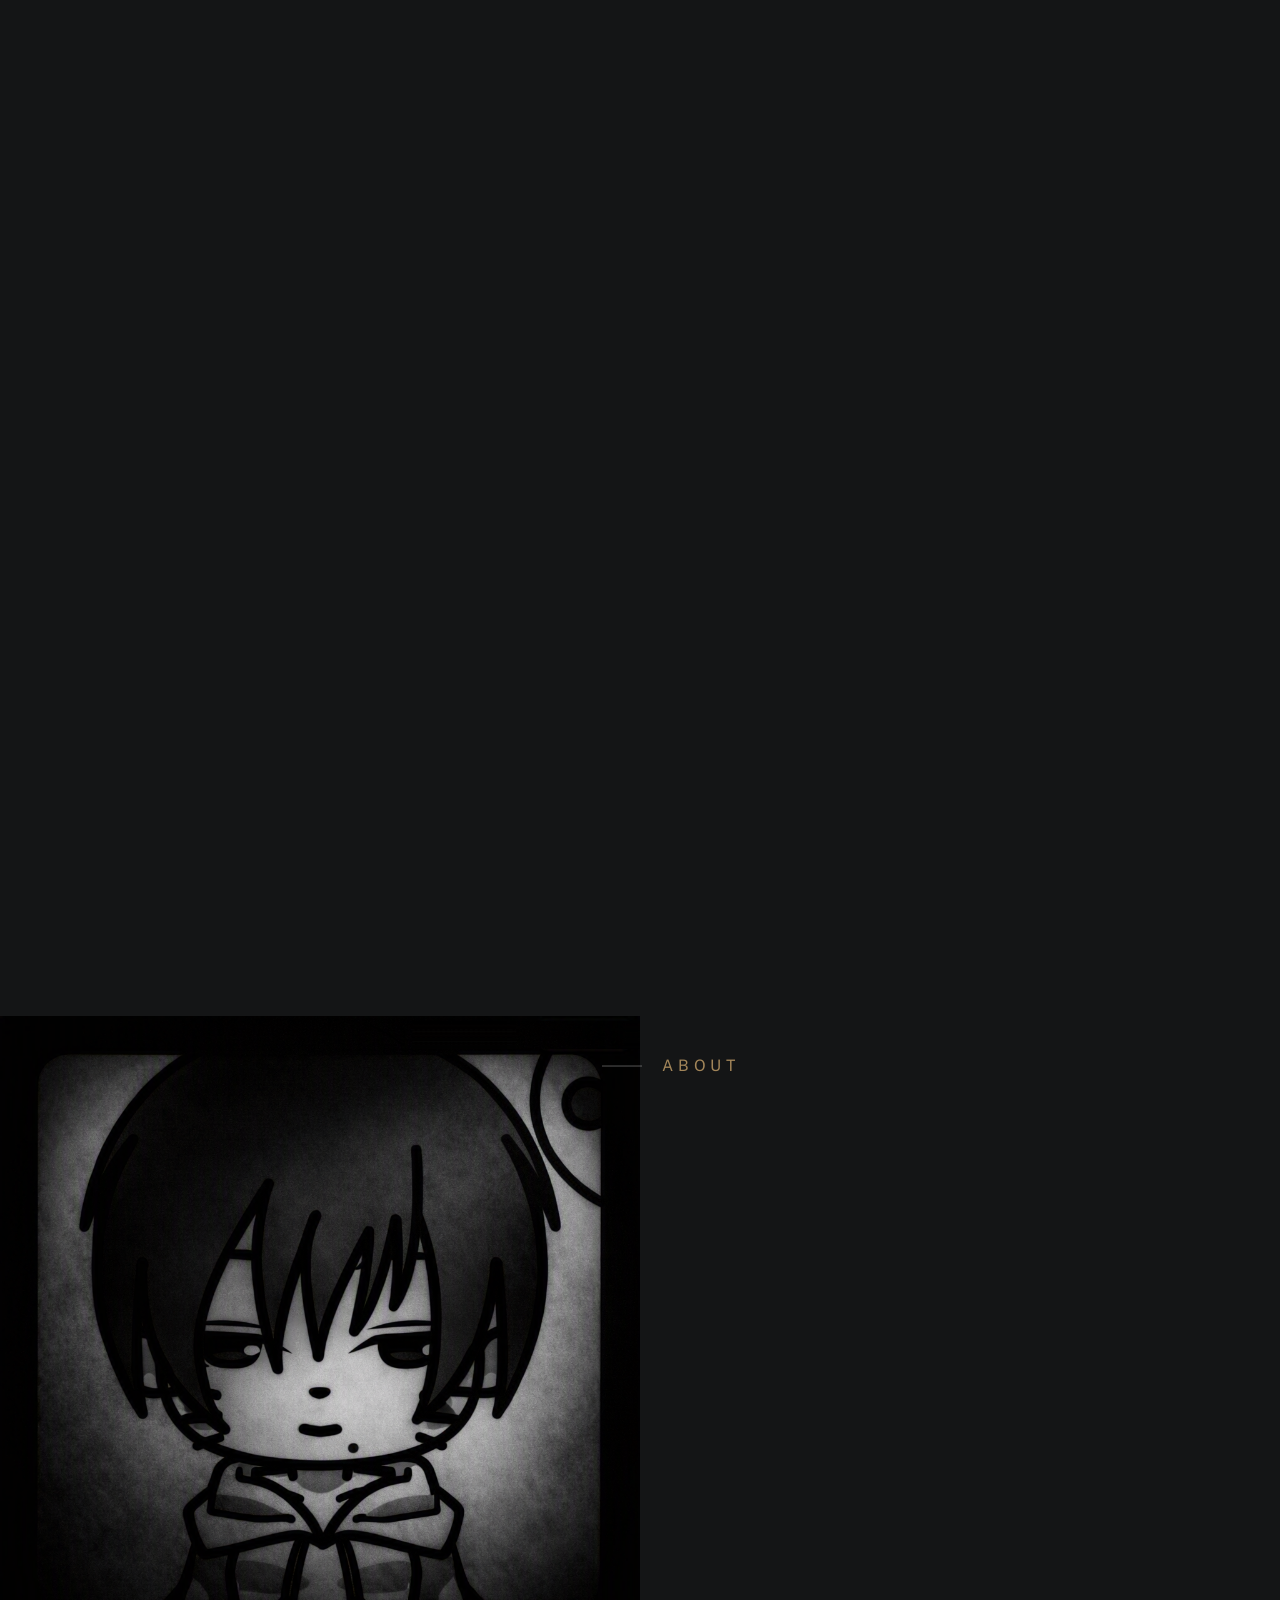
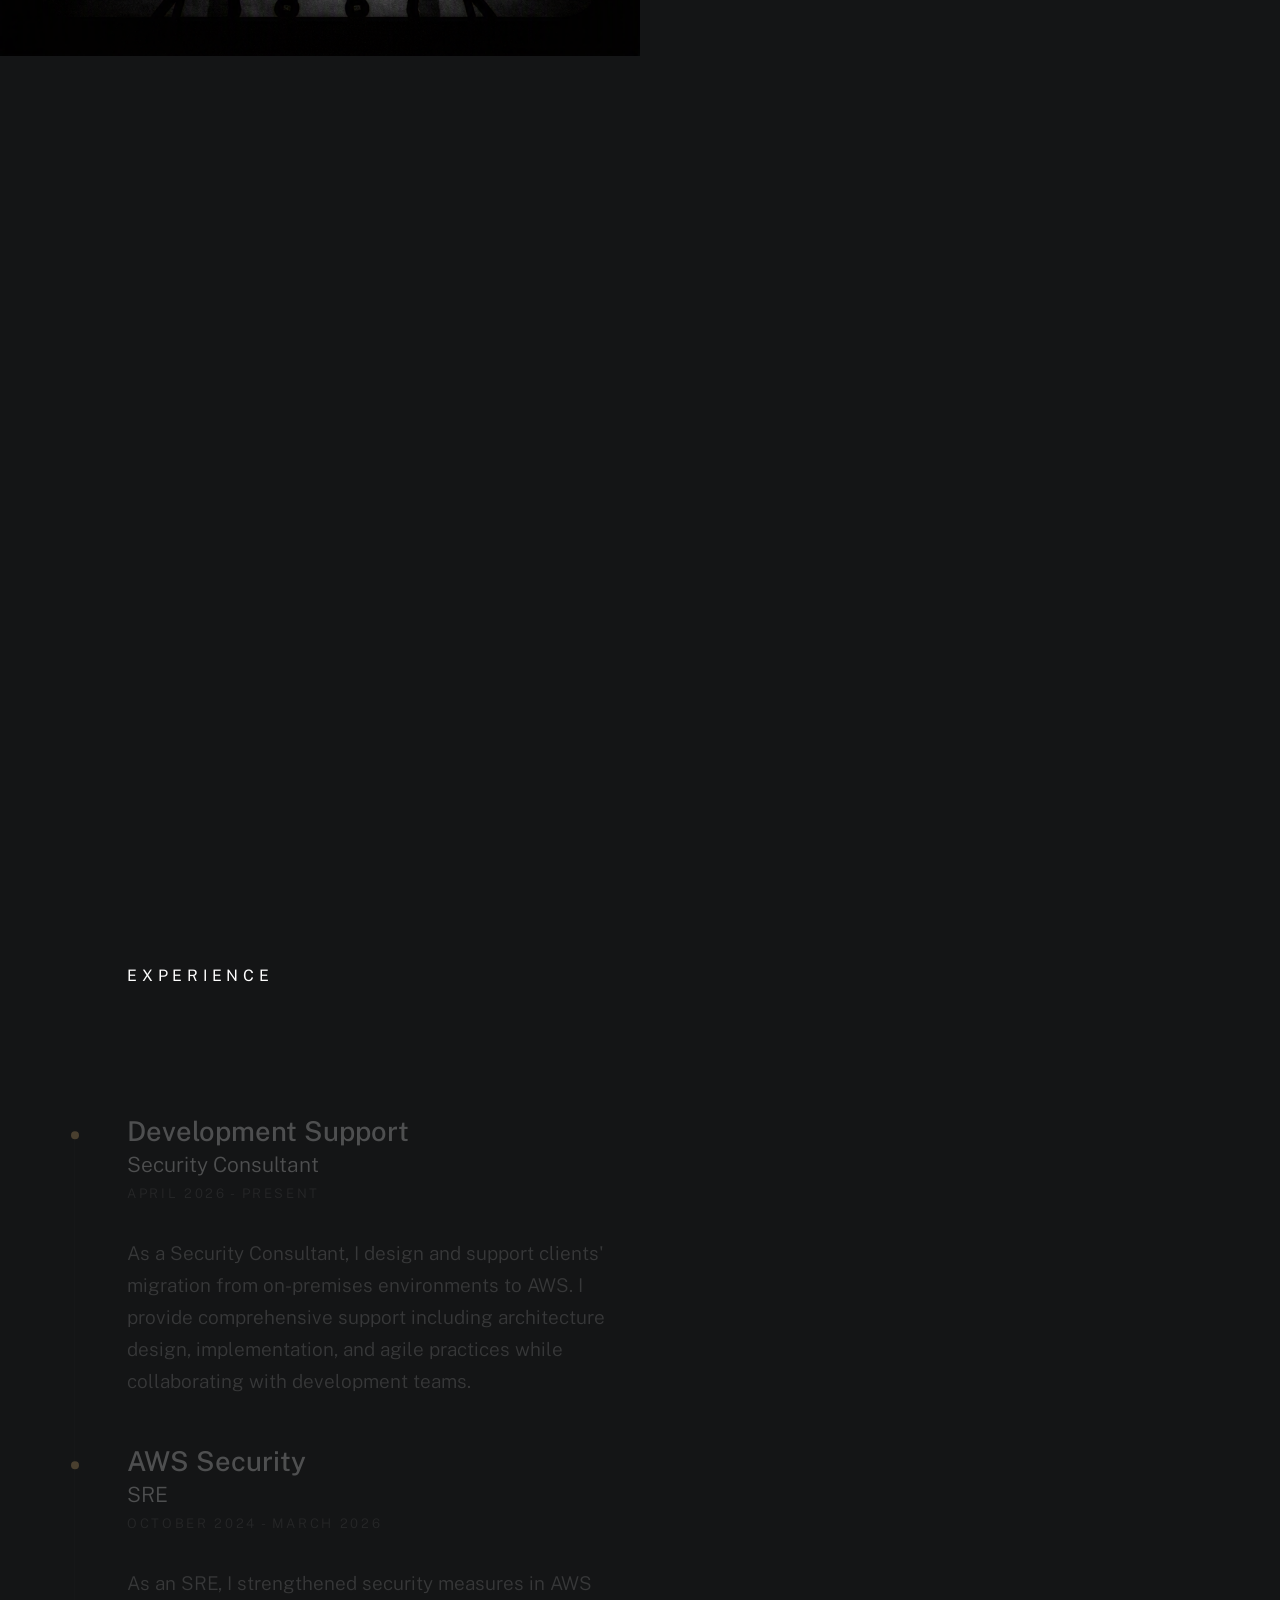
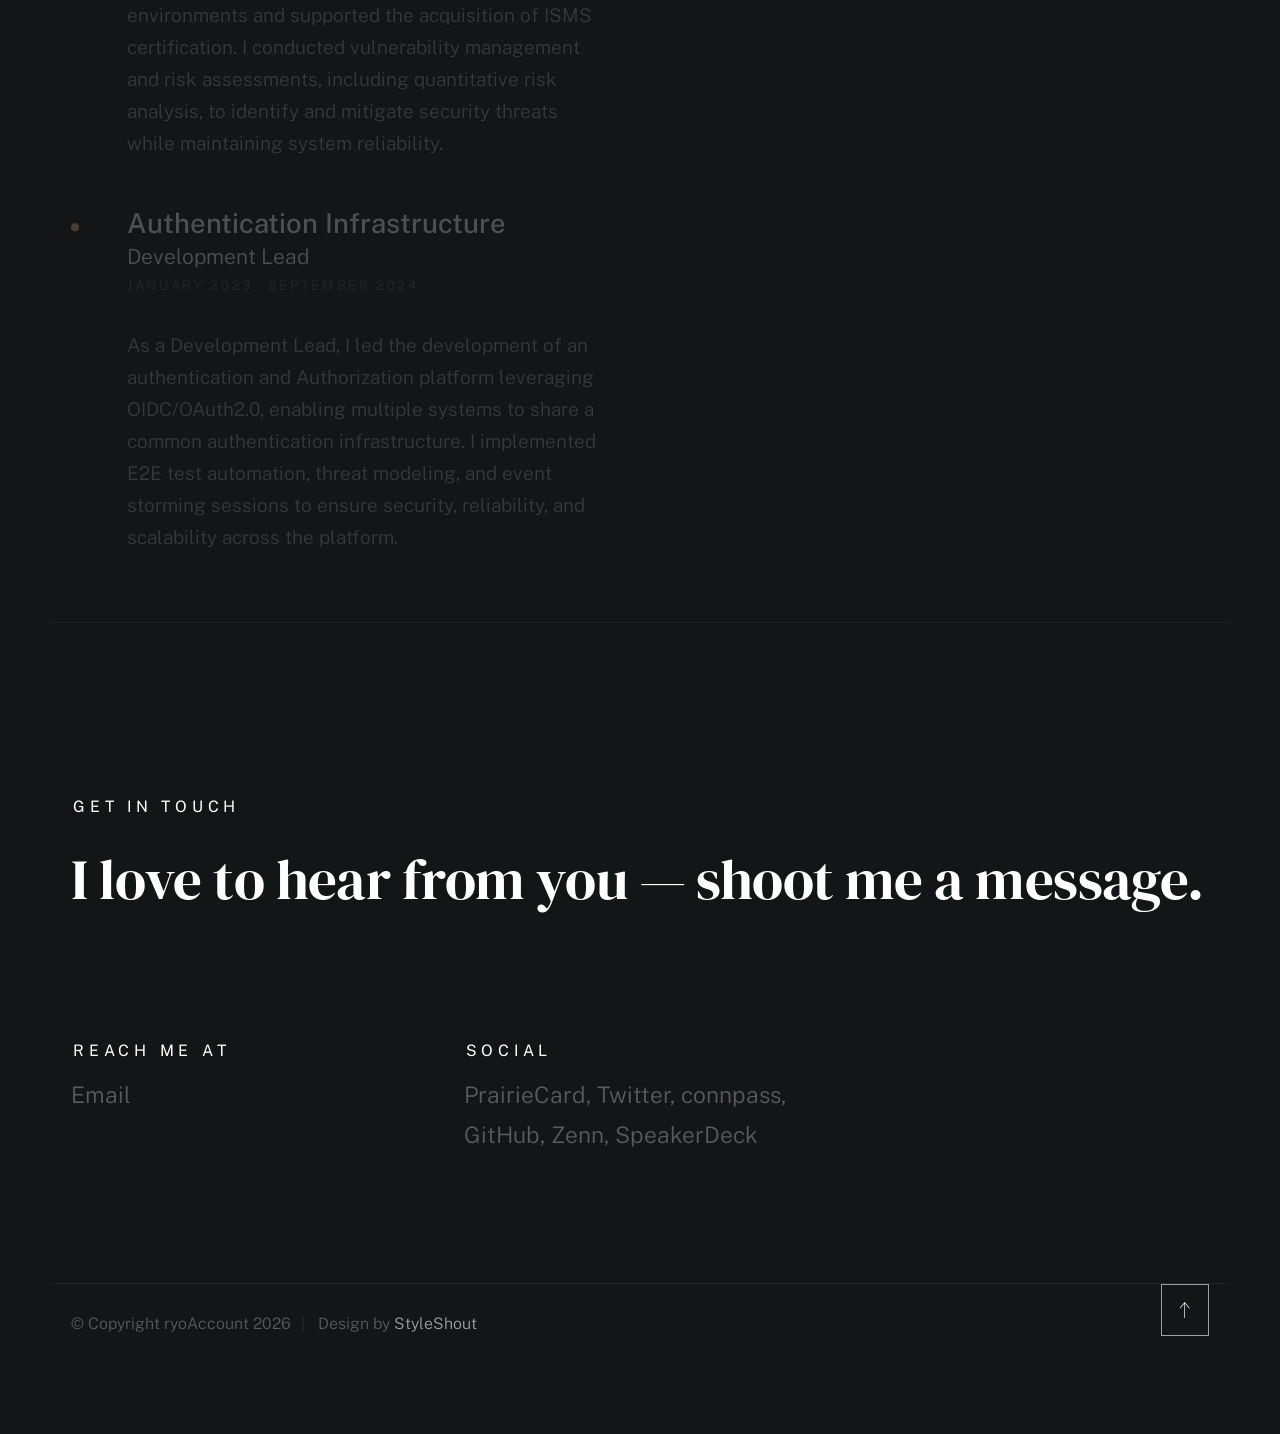
<file: index.html>
<!doctype html>
<html class="no-js ss-preload" lang="en">
  <head>
    <!--- basic page needs
    ================================================== -->
    <meta charset="utf-8" />
    <title>RYO CV</title>
    <meta name="description" content="Portfolio Site as a Security Engineer of ryoAccount by StyleShout's HTML Template" />
    <meta name="author" content="ryoAccount" />

    <!-- mobile specific metas
    ================================================== -->
    <meta name="viewport" content="width=device-width, initial-scale=1" />

    <!-- CSS
    ================================================== -->
    <link rel="stylesheet" href="css/vendor.css" />
    <link rel="stylesheet" href="css/styles.css" />

    <!-- favicons
    ================================================== -->
    <link rel="apple-touch-icon" sizes="180x180" href="apple-touch-icon.png" />
    <link rel="icon" type="image/png" sizes="32x32" href="favicon-32x32.png" />
    <link rel="icon" type="image/png" sizes="16x16" href="favicon-16x16.png" />
    <link rel="manifest" href="site.webmanifest" />
  </head>

  <body id="top">
    <!-- # preloader
    ================================================== -->
    <div id="preloader">
      <div id="loader"></div>
    </div>

    <!-- # page wrap
    ================================================== -->
    <div class="s-pagewrap">
      <div class="circles">
        <span></span>
        <span></span>
        <span></span>
        <span></span>
        <span></span>
      </div>

      <!-- ## site header 
        ================================================== -->
      <header class="s-header">
        <div class="header-mobile">
          <span class="mobile-home-link"><a href="index.html">RYO.</a></span>
          <a class="mobile-menu-toggle" href="#0"><span>Menu</span></a>
        </div>

        <div class="row wide main-nav-wrap">
          <nav class="column lg-12 main-nav">
            <ul>
              <li><a href="index.html" class="home-link">RYO CV.</a></li>
              <li class="current"><a href="#intro" class="smoothscroll">Intro</a></li>
              <li><a href="#about" class="smoothscroll">About</a></li>
              <li><a href="#expertise" class="smoothscroll">Expertise</a></li>
              <li><a href="#contact" class="smoothscroll">Say Hello</a></li>
            </ul>
          </nav>
        </div>
      </header>
      <!-- end s-header -->

      <!-- ## main content
        ==================================================- -->
      <main class="s-content">
        <!-- ### intro
            ================================================== -->
        <section id="intro" class="s-intro target-section">
          <div class="row intro-content wide">
            <div class="column">
              <div class="text-pretitle with-line">Hello World</div>

              <h1 class="text-huge-title">
                I am RYO, <br />
                a Security Engineer <br />
                & Cloud Architect<br />
                based in Somewhere.
              </h1>
            </div>

            <ul class="intro-social">
              <li><a href="https://my.prairie.cards/u/ryoaccount" target="_blank" rel="noopener noreferrer">PrairieCard</a></li>
              <li><a href="https://x.com/RYO_nami" target="_blank" rel="noopener noreferrer">Twitter</a></li>
              <li><a href="https://connpass.com/user/ryo/" target="_blank" rel="noopener noreferrer">connpass</a></li>
              <li><a href="https://github.com/ryoAccount" target="_blank" rel="noopener noreferrer">GitHub</a></li>
              <li><a href="https://zenn.dev/ryocv" target="_blank" rel="noopener noreferrer">Zenn</a></li>
              <li><a href="https://speakerdeck.com/ryoaccount" target="_blank" rel="noopener noreferrer">SpeakerDeck</a></li>
            </ul>
          </div>
          <!-- end intro content -->

          <a href="#about" class="intro-scrolldown smoothscroll">
            <svg width="24" height="24" viewBox="0 0 24 24" xmlns="http://www.w3.org/2000/svg" fill-rule="evenodd" clip-rule="evenodd">
              <path d="M11 21.883l-6.235-7.527-.765.644 7.521 9 7.479-9-.764-.645-6.236 7.529v-21.884h-1v21.883z" />
            </svg>
          </a>
        </section>
        <!-- end s-intro -->

        <!-- ### about
            ================================================== -->
        <section id="about" class="s-about target-section">
          <div class="row about-info wide" data-animate-block>
            <div class="column lg-6 md-12 about-info__pic-block">
              <img src="images/about-photo.png" srcset="images/about-photo.png 1x, images/about-photo@2x.png 2x" alt="" class="about-info__pic" data-animate-el />
            </div>

            <div class="column lg-6 md-12">
              <div class="about-info__text">
                <h2 class="text-pretitle with-line" data-animate-el>About</h2>
                <p class="attention-getter" data-animate-el>
                  I'm' a Security Engineer dedicated to protecting corporate digital assets with over 10 years of experience in systems development. <br /><br />
                  My expertise centers on cloud security in AWS environments, vulnerability management, and threat modeling, with a strong focus on designing authentication frameworks using
                  OIDC/OAuth2.0 and implementing secure coding practices. <br /><br />
                  I'm committed to integrating security into agile development processes through DevSecOps implementation, collaborating with development teams to achieve both security and
                  productivity.<br />
                </p>
              </div>
            </div>
          </div>
          <!-- end about-timelines -->
        </section>
        <!-- end s-about -->

        <!-- ### expertise
            ================================================== -->
        <section id="expertise" class="s-expertise target-section">
          <div class="row about-expertise" data-animate-block>
            <div class="column lg-12">
              <h2 class="text-pretitle" data-animate-el>Expertise</h2>

              <ul class="skills-list h1" data-animate-el>
                <li>Cloud Architect (AWS)</li>
                <li>Secure Coding Practices</li>
                <li>OIDC/OAuth2.0</li>
                <li>Vulnerability Management</li>
                <li>Threat Modeling</li>
              </ul>
            </div>
          </div>
          <!-- end about-expertise -->

          <div class="row about-timelines" data-animate-block>
            <div class="column lg-6 tab-12">
              <h2 class="text-pretitle" data-animate-el>Experience</h2>

              <div class="timeline" data-animate-el>
                <div class="timeline__block">
                  <div class="timeline__bullet"></div>
                  <div class="timeline__header">
                    <h4 class="timeline__title">Development Support</h4>
                    <h5 class="timeline__meta">Security Consultant</h5>
                    <p class="timeline__timeframe">April 2026 - Present</p>
                  </div>
                  <div class="timeline__desc">
                    <p>
                      As a Security Consultant, I design and support clients' migration from on-premises environments to AWS. I provide comprehensive support including architecture design,
                      implementation, and agile practices while collaborating with development teams.
                    </p>
                  </div>
                </div>

                <div class="timeline__block">
                  <div class="timeline__bullet"></div>
                  <div class="timeline__header">
                    <h4 class="timeline__title">AWS Security</h4>
                    <h5 class="timeline__meta">SRE</h5>
                    <p class="timeline__timeframe">October 2024 - March 2026</p>
                  </div>
                  <div class="timeline__desc">
                    <p>
                      As an SRE, I strengthened security measures in AWS environments and supported the acquisition of ISMS certification. I conducted vulnerability management and risk assessments,
                      including quantitative risk analysis, to identify and mitigate security threats while maintaining system reliability.
                    </p>
                  </div>
                </div>

                <div class="timeline__block">
                  <div class="timeline__bullet"></div>
                  <div class="timeline__header">
                    <h4 class="timeline__title">Authentication Infrastructure</h4>
                    <h5 class="timeline__meta">Development Lead</h5>
                    <p class="timeline__timeframe">January 2023 - September 2024</p>
                  </div>
                  <div class="timeline__desc">
                    <p>
                      As a Development Lead, I led the development of an authentication and Authorization platform leveraging OIDC/OAuth2.0, enabling multiple systems to share a common authentication
                      infrastructure. I implemented E2E test automation, threat modeling, and event storming sessions to ensure security, reliability, and scalability across the platform.
                    </p>
                  </div>
                </div>
              </div>
              <!-- end timeline -->
            </div>
            <!-- end column -->

            <div class="column lg-6 tab-12">
              <h2 class="text-pretitle" data-animate-el>Certificates</h2>

              <div class="timeline" data-animate-el>
                <div class="timeline__block">
                  <div class="timeline__bullet"></div>
                  <div class="timeline__header">
                    <h5 class="timeline__meta">
                      <a href="https://www.credly.com/badges/090c6679-b203-459f-9d35-70b03a2e23be/public_url" target="_blank" rel="noopener noreferrer">CompTIA Security+ ce Certification</a>
                    </h5>
                  </div>
                  <p>Issued by CompTIA</p>
                </div>

                <div class="timeline__block">
                  <div class="timeline__bullet"></div>
                  <div class="timeline__header">
                    <h5 class="timeline__meta">
                      <a href="https://www.credly.com/badges/9d88bb03-65d1-48a5-b4a6-c7db44d16691/public_url" target="_blank" rel="noopener noreferrer"
                        >Certified Information Systems Security Professional (CISSP)</a
                      >
                    </h5>
                  </div>
                  <p>Issued by ISC²</p>
                </div>
              </div>
              <!-- end timeline -->
            </div>
            <!-- end column -->
          </div>
          <!-- end expertise-timelines -->

          <!-- end row testimonials -->
        </section>
        <!-- end s-expertise -->

        <!-- ### contact
            ================================================== -->
        <section id="contact" class="s-contact target-section">
          <div class="row contact-top">
            <div class="column lg-12">
              <h2 class="text-pretitle">Get In Touch</h2>

              <p class="h1">I love to hear from you — shoot me a message.</p>
            </div>
          </div>
          <!-- end contact-top -->

          <div class="row contact-bottom">
            <div class="column lg-4 md-5 tab-6 stack-on-550 contact-block">
              <h3 class="text-pretitle">Reach me at</h3>
              <p class="contact-links"><a href="mailto:john.doe3wtp4649@gmail.com" class="mailtoui">Email</a> <br /></p>
            </div>
            <div class="column lg-4 md-5 tab-6 stack-on-550 contact-block">
              <h3 class="text-pretitle">Social</h3>
              <ul class="contact-social">
                <li><a href="https://my.prairie.cards/u/ryoaccount" target="_blank" rel="noopener noreferrer">PrairieCard</a></li>
                <li><a href="https://x.com/RYO_nami" target="_blank" rel="noopener noreferrer">Twitter</a></li>
                <li><a href="https://connpass.com/user/ryo/" target="_blank" rel="noopener noreferrer">connpass</a></li>
                <li><a href="https://github.com/ryoAccount" target="_blank" rel="noopener noreferrer">GitHub</a></li>
                <li><a href="https://zenn.dev/ryocv" target="_blank" rel="noopener noreferrer">Zenn</a></li>
                <li><a href="https://speakerdeck.com/ryoaccount" target="_blank" rel="noopener noreferrer">SpeakerDeck</a></li>
              </ul>
            </div>
          </div>
          <!-- end contact-bottom -->
        </section>
        <!-- end contact -->
      </main>
      <!-- end s-content -->

      <!-- ## footer
        ================================================== -->
      <footer class="s-footer">
        <div class="row">
          <div class="column ss-copyright">
            <span>© Copyright ryoAccount 2026</span>
            <span>Design by <a href="https://www.styleshout.com/">StyleShout</a></span>
          </div>

          <div class="ss-go-top">
            <a class="smoothscroll" title="Back to Top" href="#top">
              <svg xmlns="http://www.w3.org/2000/svg" viewBox="0 0 24 24" fill-rule="evenodd" clip-rule="evenodd">
                <path d="M11 2.206l-6.235 7.528-.765-.645 7.521-9 7.479 9-.764.646-6.236-7.53v21.884h-1v-21.883z" />
              </svg>
            </a>
          </div>
        </div>
      </footer>
      <!-- end s-footer -->
    </div>
    <!-- end -s-pagewrap -->

    <!-- Java Script
    ================================================== -->
    <script src="js/plugins.js"></script>
    <script src="js/main.js"></script>
  </body>
</html>
</file>
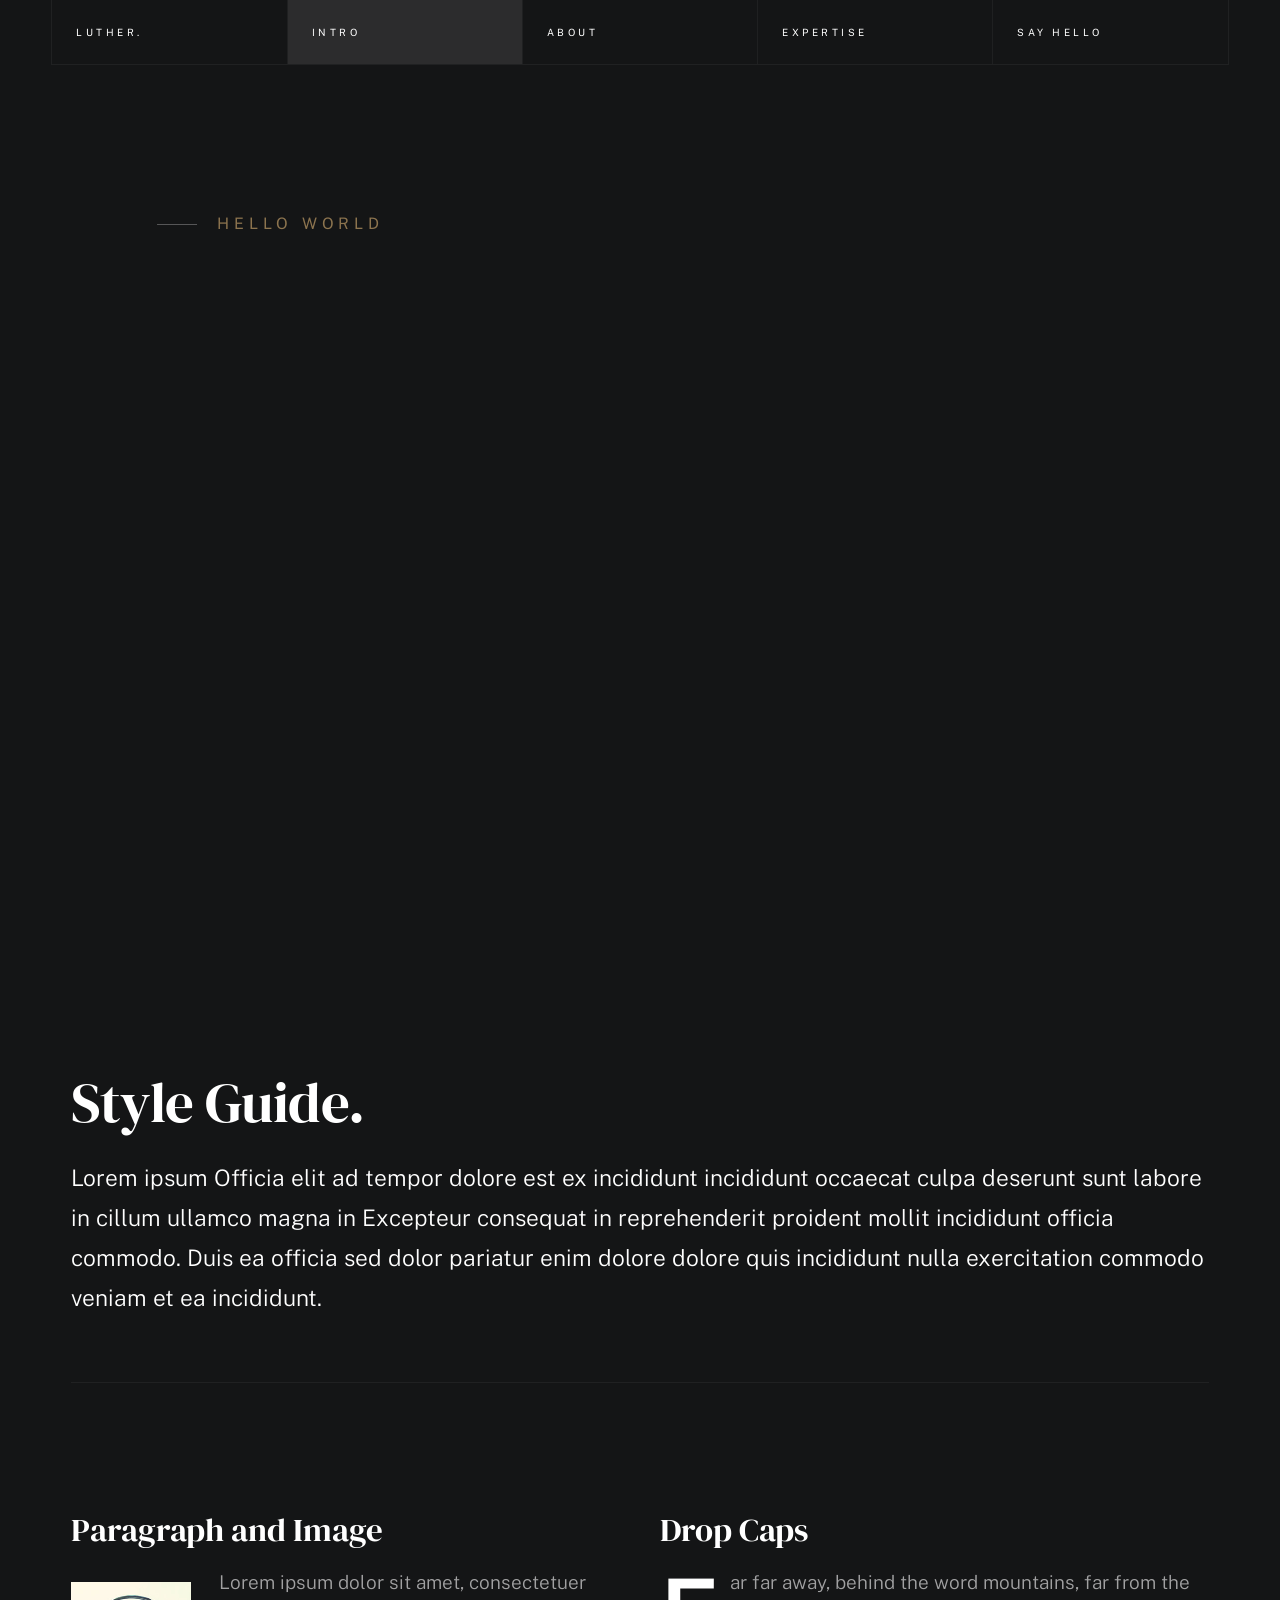
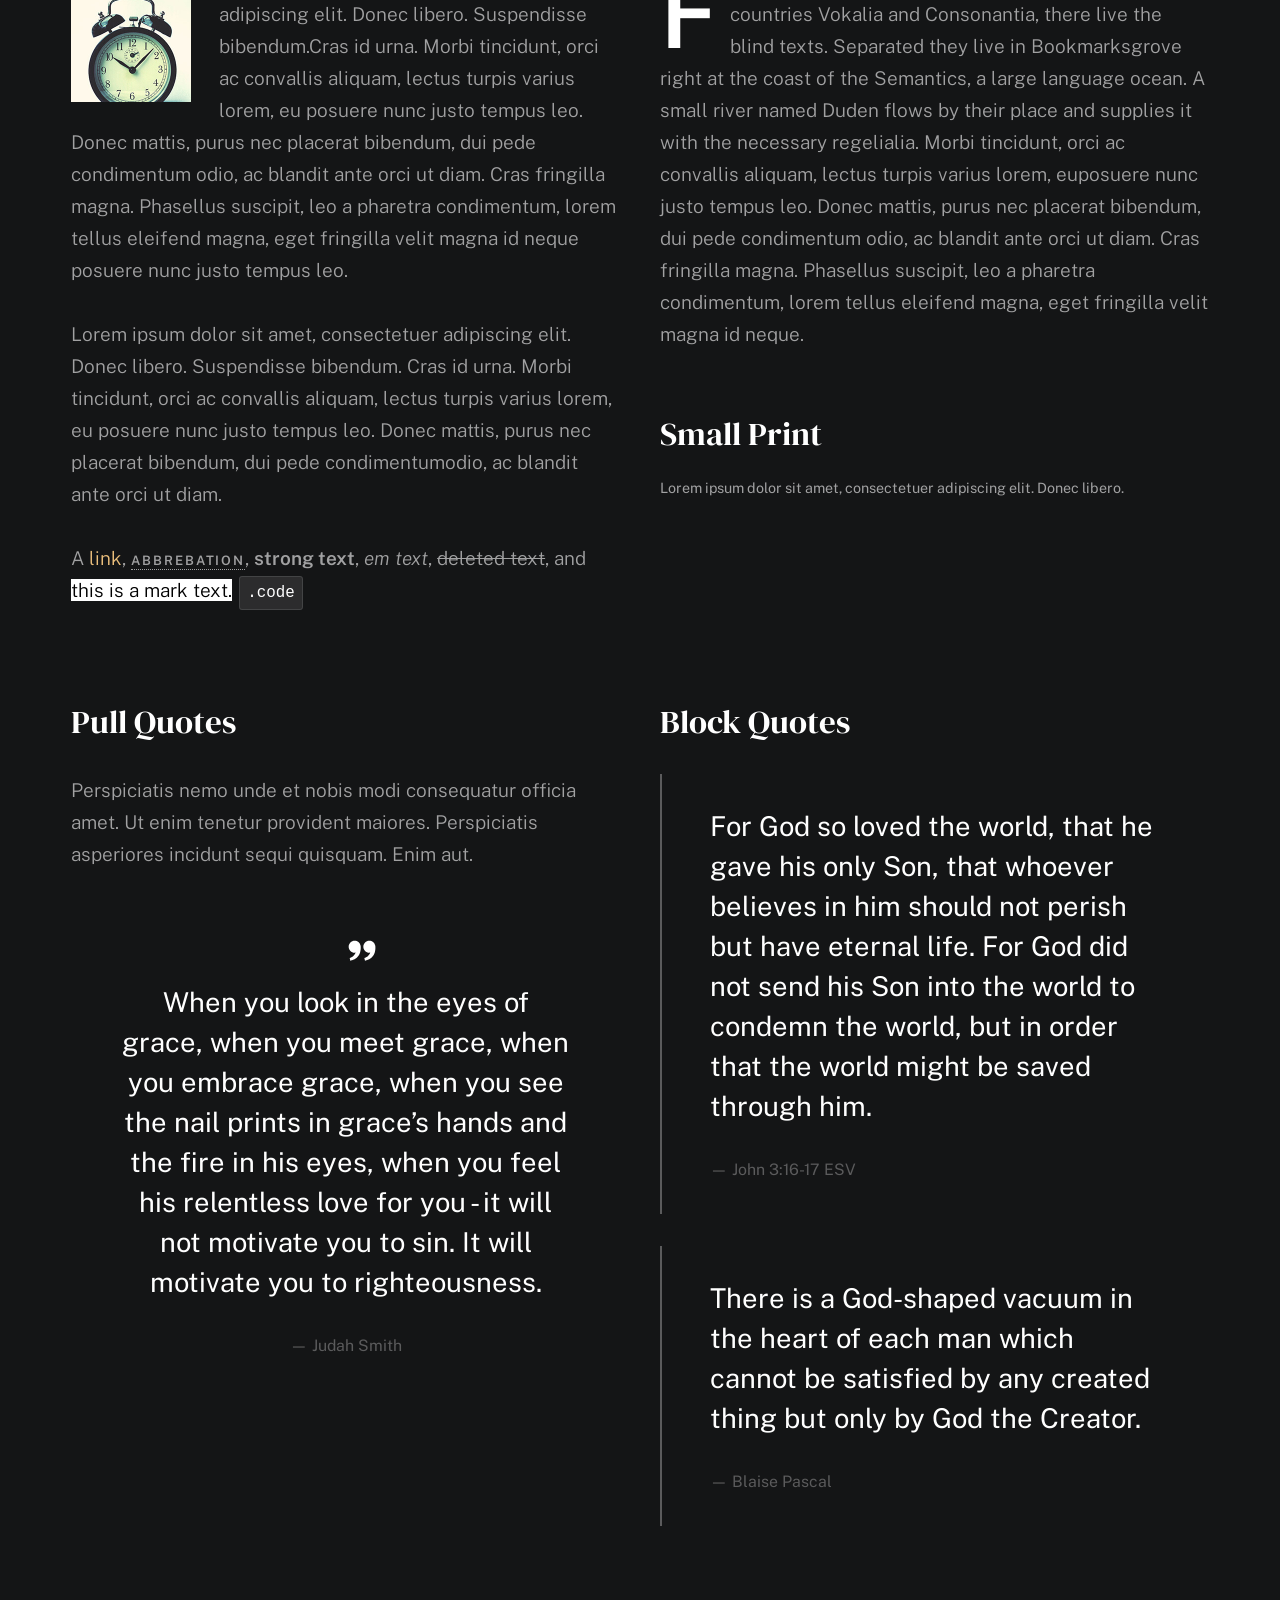
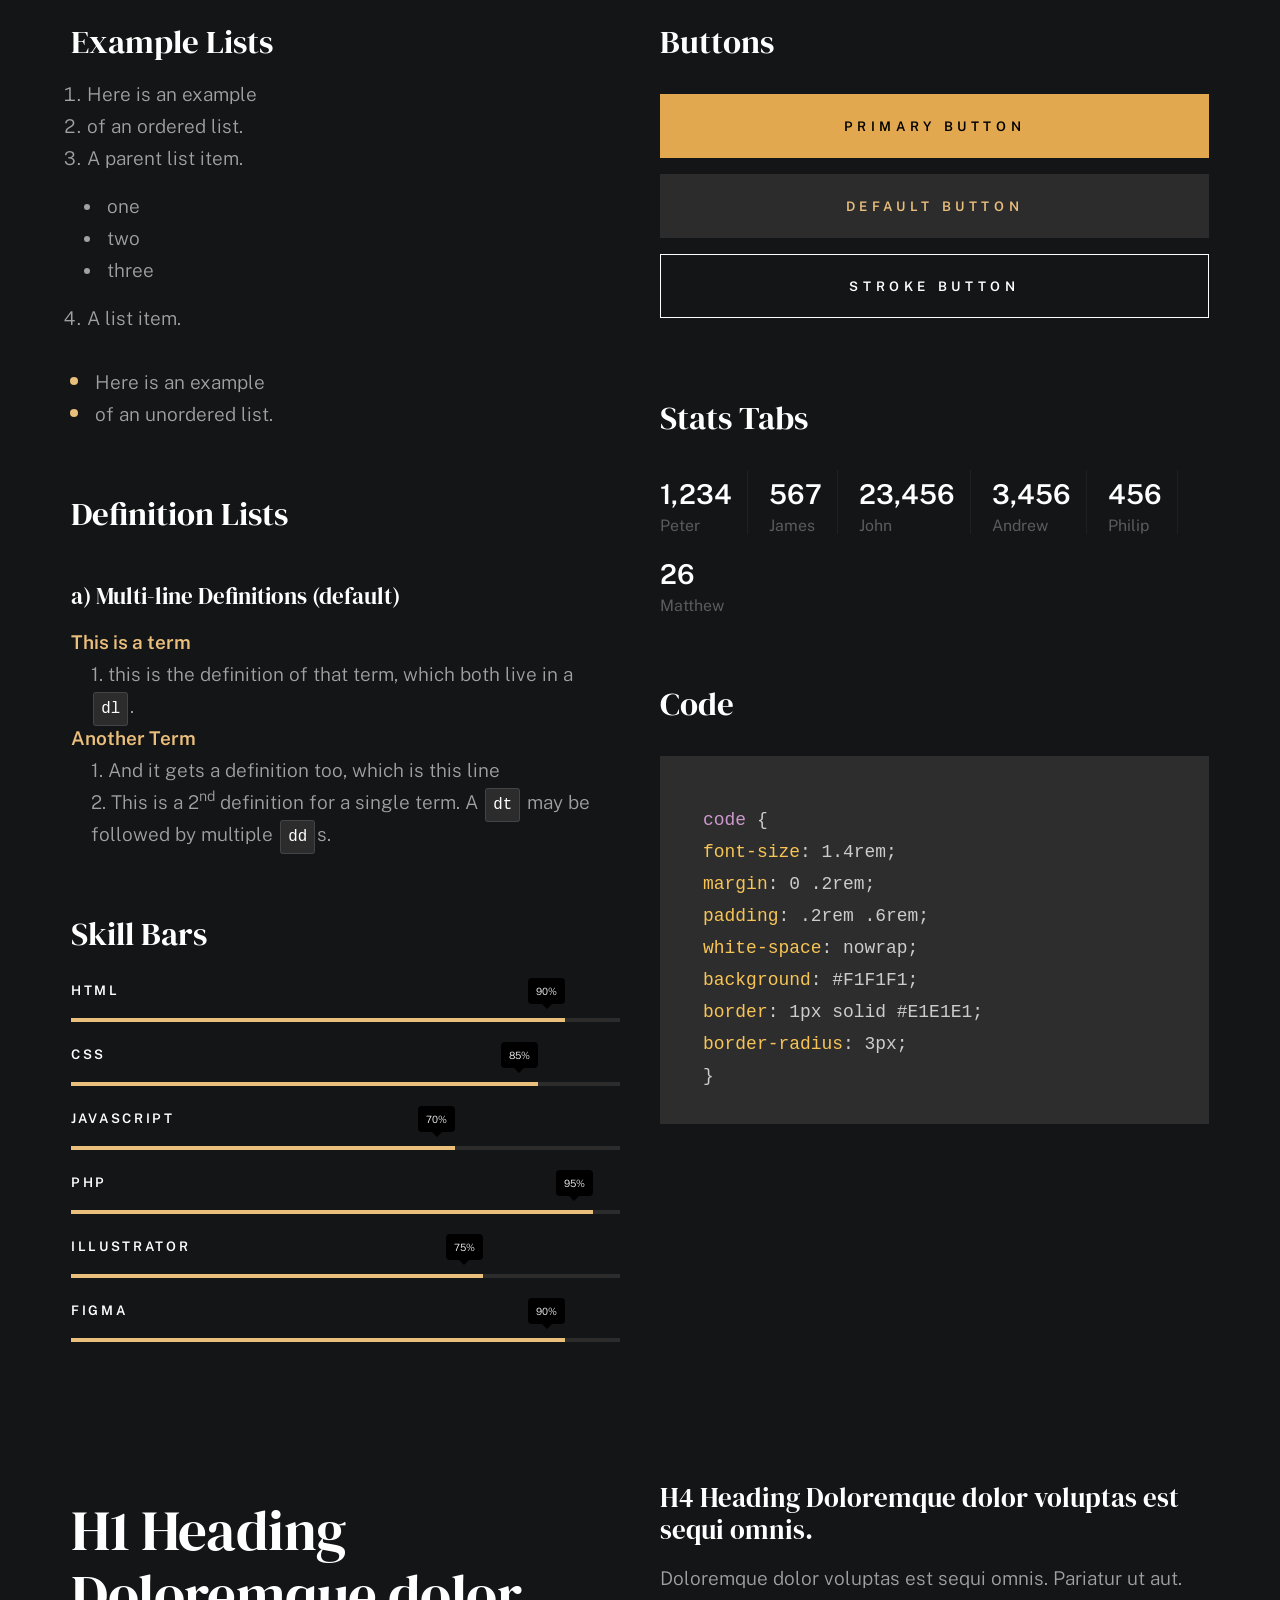
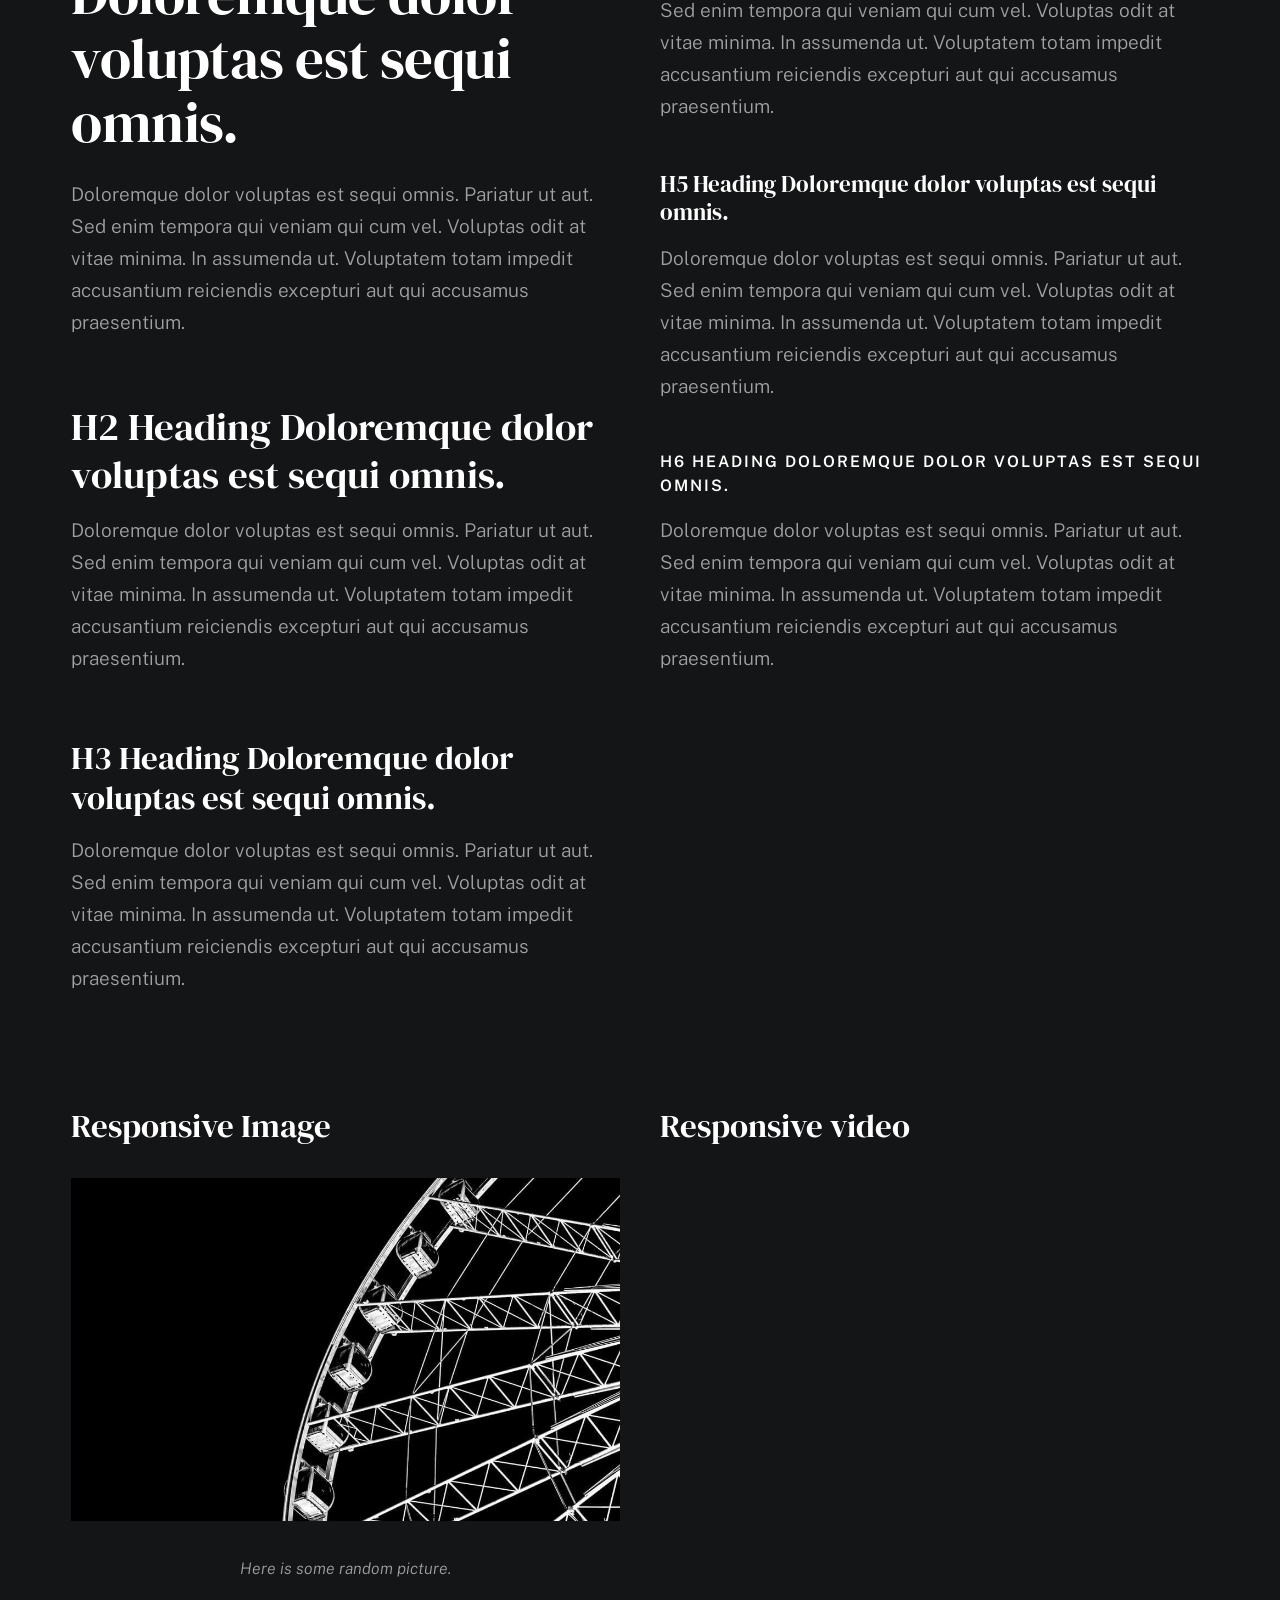
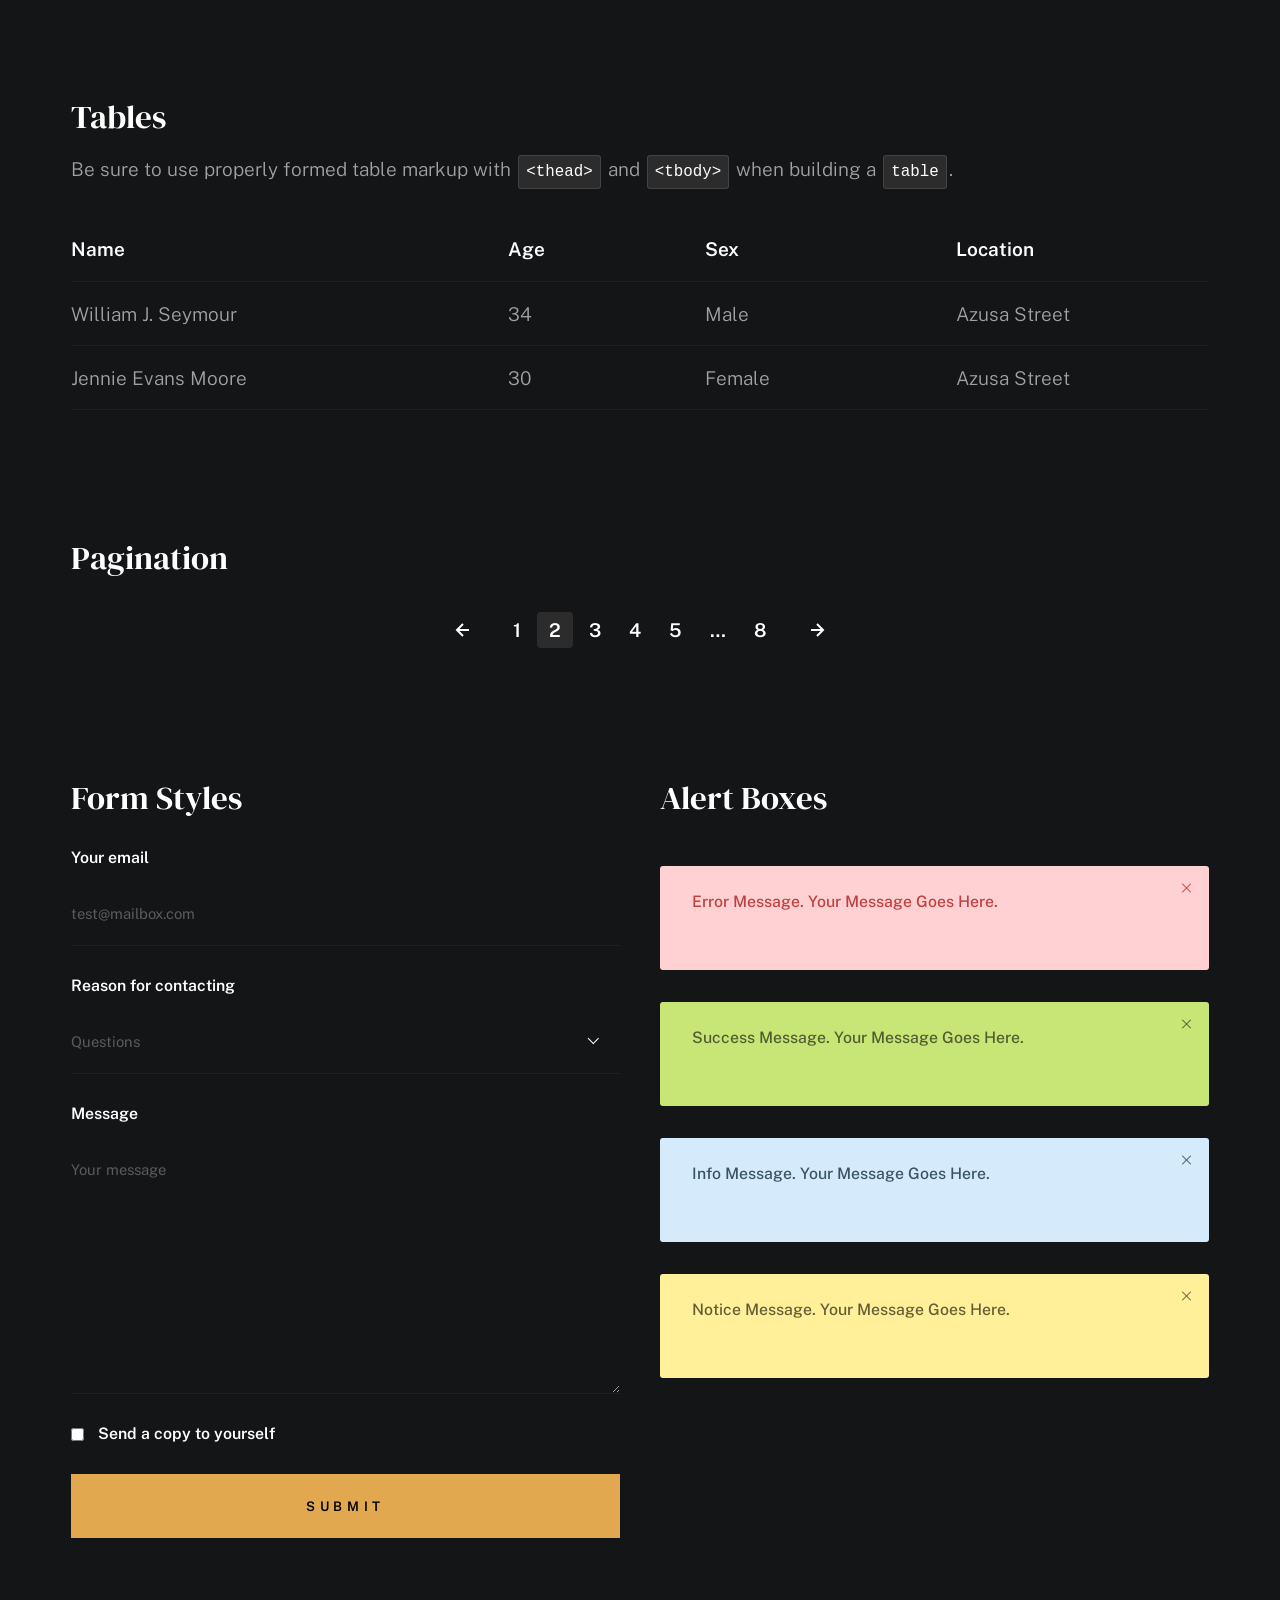
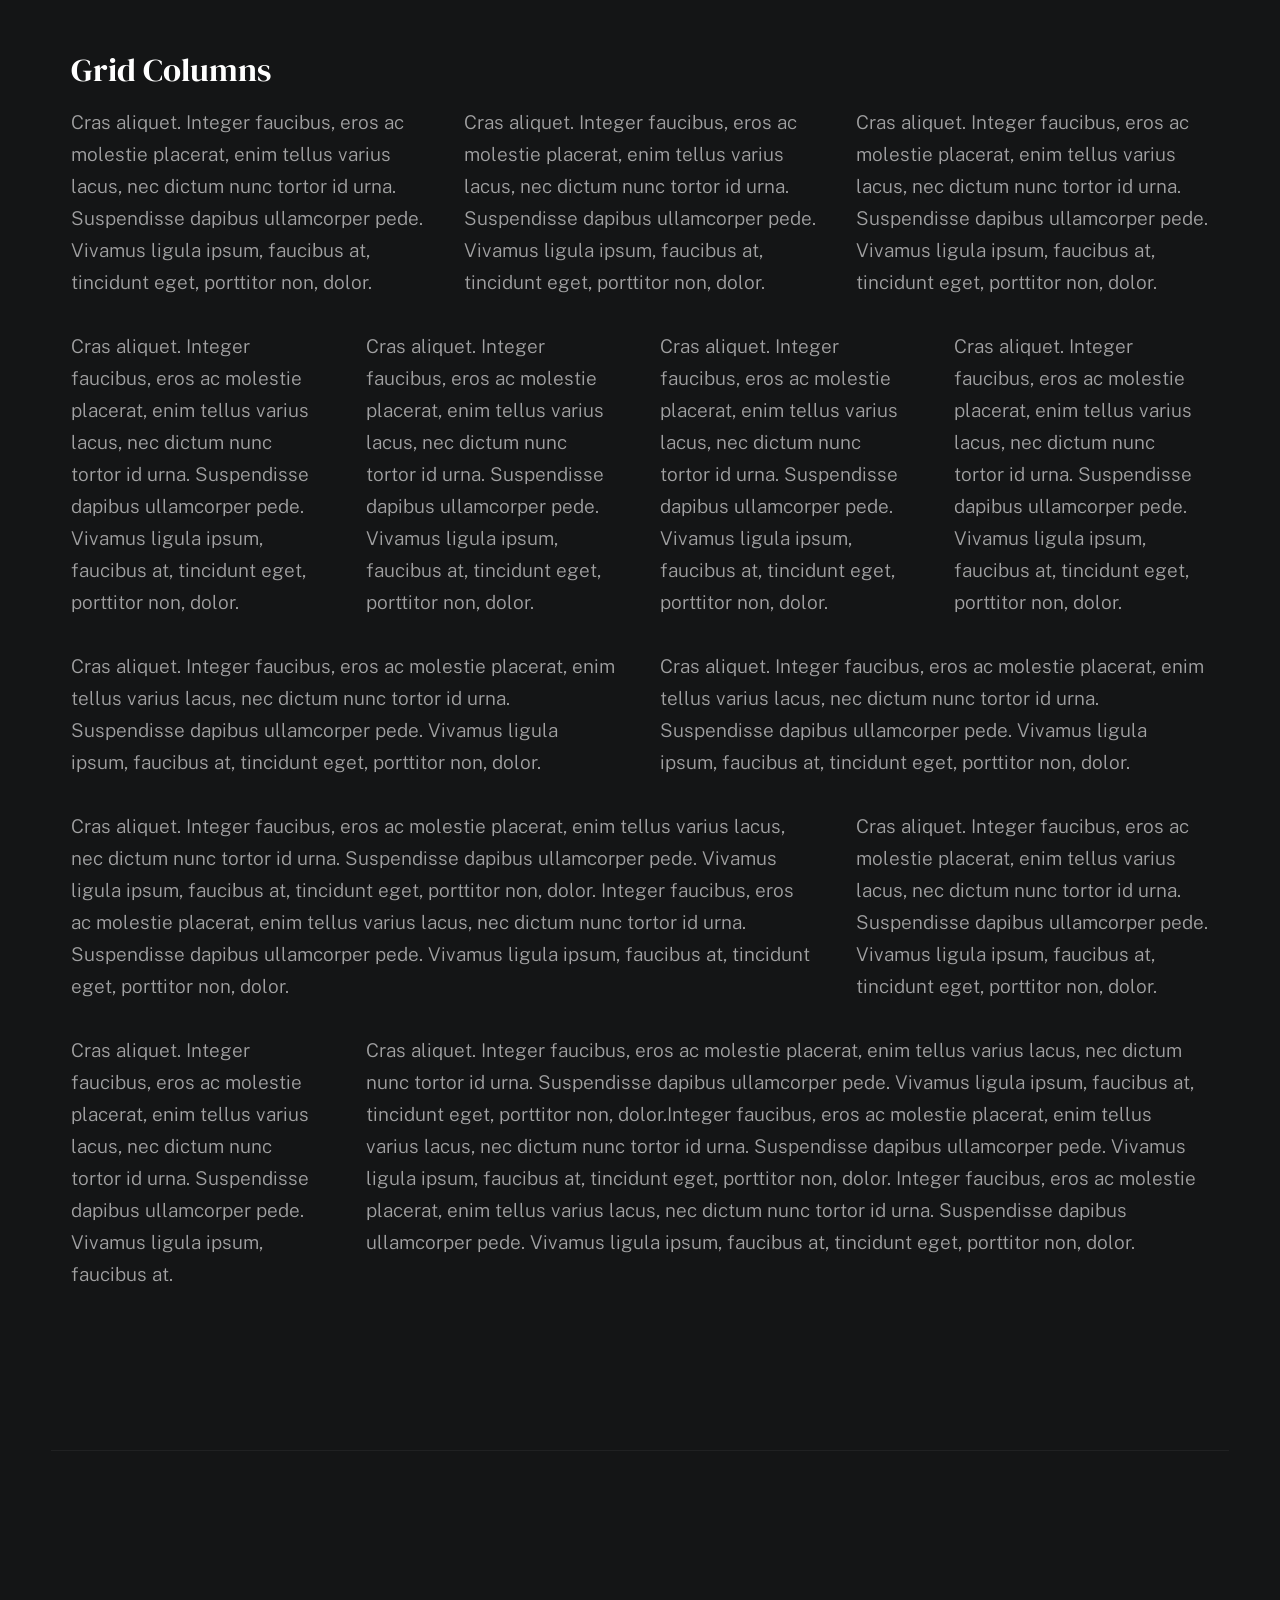
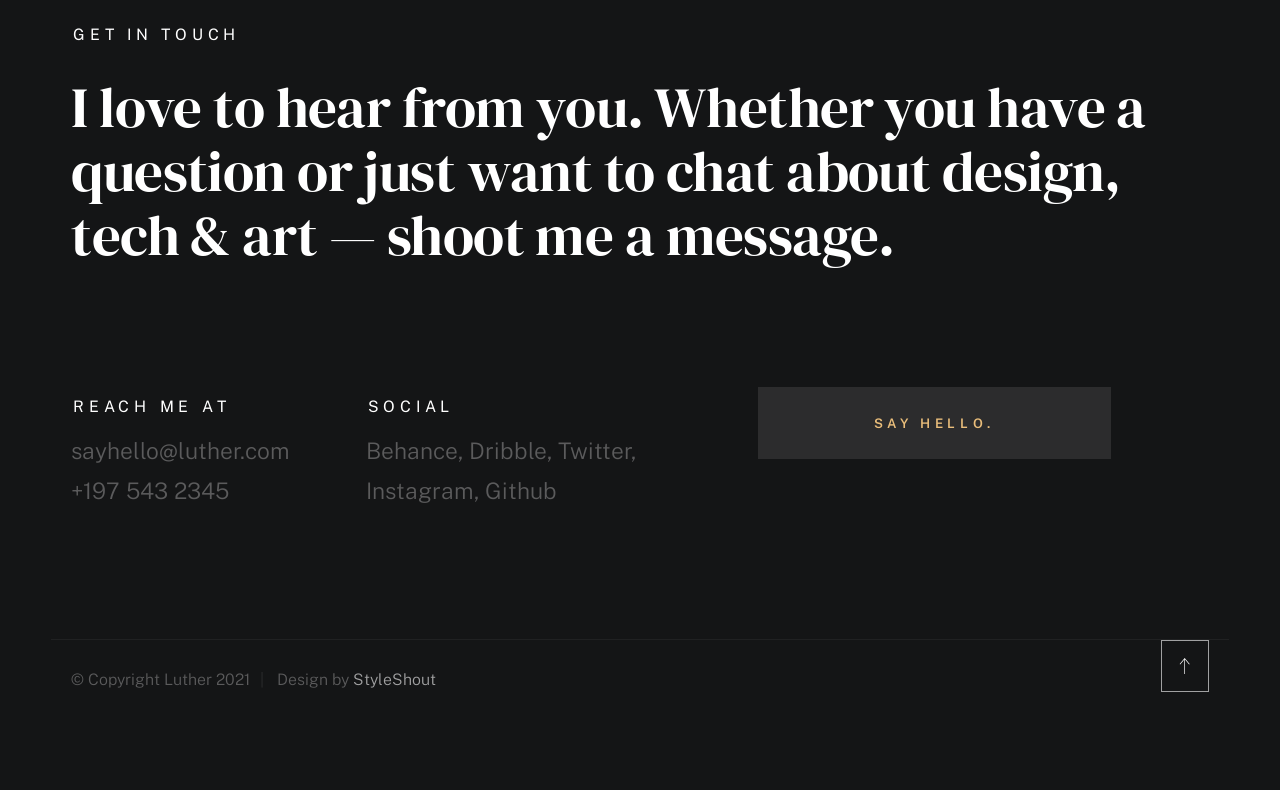
<file: styles.html>
<!doctype html>
<html class="no-js ss-preload" lang="en">
  <head>
    <!--- basic page needs
    ================================================== -->
    <meta charset="utf-8" />
    <title>Luther - Styles</title>
    <meta name="description" content="" />
    <meta name="author" content="" />

    <!-- mobile specific metas
    ================================================== -->
    <meta name="viewport" content="width=device-width, initial-scale=1" />

    <!-- CSS
    ================================================== -->
    <link rel="stylesheet" href="css/vendor.css" />
    <link rel="stylesheet" href="css/styles.css" />

    <style type="text/css" media="screen">
      .s-styles {
        padding-top: var(--vspace-5);
        padding-bottom: var(--vspace-4);
        position: relative;
      }
      .s-styles .intro h1 {
        margin-top: 0;
      }
    </style>

    <!-- favicons
    ================================================== -->
    <link rel="apple-touch-icon" sizes="180x180" href="apple-touch-icon.png" />
    <link rel="icon" type="image/png" sizes="32x32" href="favicon-32x32.png" />
    <link rel="icon" type="image/png" sizes="16x16" href="favicon-16x16.png" />
    <link rel="manifest" href="site.webmanifest" />
  </head>

  <body id="top">
    <!-- # preloader
    ================================================== -->
    <div id="preloader">
      <div id="loader"></div>
    </div>

    <!-- # page wrap
    ================================================== -->
    <div class="s-pagewrap">
      <div class="circles">
        <span></span>
        <span></span>
        <span></span>
        <span></span>
        <span></span>
      </div>

      <!-- ## site header 
        ================================================== -->
      <header class="s-header">
        <div class="header-mobile">
          <span class="mobile-home-link"><a href="index.html">Luther.</a></span>
          <a class="mobile-menu-toggle" href="#0"><span>Menu</span></a>
        </div>

        <div class="row wide main-nav-wrap">
          <nav class="column lg-12 main-nav">
            <ul>
              <li><a href="index.html" class="home-link">Luther.</a></li>
              <li class="current"><a href="index.html">Intro</a></li>
              <li><a href="index.html">About</a></li>
              <li><a href="index.html">Expertise</a></li>
              <li><a href="index.html">Say Hello</a></li>
            </ul>
          </nav>
        </div>
      </header>
      <!-- end s-header -->

      <!-- ## main content
        ==================================================- -->
      <main class="s-content">
        <!-- ### intro
            ================================================== -->
        <section id="intro" class="s-intro">
          <div class="row intro-content wide">
            <div class="column">
              <div class="text-pretitle with-line">Hello World</div>

              <h1 class="text-huge-title">
                I am Luther, <br />
                a digital designer <br />
                & frontend <br />
                developer based <br />
                in Somewhere.
              </h1>
            </div>

            <ul class="intro-social">
              <li><a href="#0">Behance</a></li>
              <li><a href="#0">Twitter</a></li>
              <li><a href="#0">Dribbble</a></li>
              <li><a href="#0">Instagram</a></li>
            </ul>
          </div>
          <!-- end intro content -->

          <a href="#styles" class="intro-scrolldown smoothscroll">
            <svg width="24" height="24" viewBox="0 0 24 24" xmlns="http://www.w3.org/2000/svg" fill-rule="evenodd" clip-rule="evenodd">
              <path d="M11 21.883l-6.235-7.527-.765.644 7.521 9 7.479-9-.764-.645-6.236 7.529v-21.884h-1v21.883z" />
            </svg>
          </a>
        </section>
        <!-- end s-intro -->

        <!-- ### styles
            ================================================== -->
        <div id="styles" class="s-styles">
          <div class="row">
            <div class="column lg-12 intro">
              <h1>Style Guide.</h1>

              <p class="lead">
                Lorem ipsum Officia elit ad tempor dolore est ex incididunt incididunt occaecat culpa deserunt sunt labore in cillum ullamco magna in Excepteur consequat in reprehenderit proident
                mollit incididunt officia commodo. Duis ea officia sed dolor pariatur enim dolore dolore quis incididunt nulla exercitation commodo veniam et ea incididunt.
              </p>

              <hr />
            </div>
          </div>
          <!-- end row -->

          <div class="row">
            <div class="column lg-6 tab-12">
              <h3>Paragraph and Image</h3>

              <p>
                <a href="#"><img width="120" height="120" class="u-pull-left" alt="sample-image" src="images/sample-image.jpg" /></a> Lorem ipsum dolor sit amet, consectetuer adipiscing elit. Donec
                libero. Suspendisse bibendum.Cras id urna. Morbi tincidunt, orci ac convallis aliquam, lectus turpis varius lorem, eu posuere nunc justo tempus leo. Donec mattis, purus nec placerat
                bibendum, dui pede condimentum odio, ac blandit ante orci ut diam. Cras fringilla magna. Phasellus suscipit, leo a pharetra condimentum, lorem tellus eleifend magna, eget fringilla
                velit magna id neque posuere nunc justo tempus leo.
              </p>

              <p>
                Lorem ipsum dolor sit amet, consectetuer adipiscing elit. Donec libero. Suspendisse bibendum. Cras id urna. Morbi tincidunt, orci ac convallis aliquam, lectus turpis varius lorem, eu
                posuere nunc justo tempus leo. Donec mattis, purus nec placerat bibendum, dui pede condimentumodio, ac blandit ante orci ut diam.
              </p>

              <p>
                A <a href="#">link</a>, <abbr title="this really isn't a very good description">abbrebation</abbr>, <strong>strong text</strong>, <em>em text</em>, <del>deleted text</del>, and
                <mark>this is a mark text.</mark>
                <code>.code</code>
              </p>
            </div>

            <div class="column lg-6 tab-12">
              <h3>Drop Caps</h3>

              <p class="drop-cap">
                Far far away, behind the word mountains, far from the countries Vokalia and Consonantia, there live the blind texts. Separated they live in Bookmarksgrove right at the coast of the
                Semantics, a large language ocean. A small river named Duden flows by their place and supplies it with the necessary regelialia. Morbi tincidunt, orci ac convallis aliquam, lectus
                turpis varius lorem, euposuere nunc justo tempus leo. Donec mattis, purus nec placerat bibendum, dui pede condimentum odio, ac blandit ante orci ut diam. Cras fringilla magna.
                Phasellus suscipit, leo a pharetra condimentum, lorem tellus eleifend magna, eget fringilla velit magna id neque.
              </p>

              <h3>Small Print</h3>

              <p><small>Lorem ipsum dolor sit amet, consectetuer adipiscing elit. Donec libero.</small></p>
            </div>
          </div>
          <!-- end row -->

          <div class="row">
            <div class="column lg-6 tab-12">
              <h3 class="u-add-bottom">Pull Quotes</h3>

              <p>Perspiciatis nemo unde et nobis modi consequatur officia amet. Ut enim tenetur provident maiores. Perspiciatis asperiores incidunt sequi quisquam. Enim aut.</p>

              <figure class="pull-quote">
                <blockquote>
                  <p>
                    When you look in the eyes of grace, when you meet grace, when you embrace grace, when you see the nail prints in grace’s hands and the fire in his eyes, when you feel his
                    relentless love for you - it will not motivate you to sin. It will motivate you to righteousness.
                  </p>

                  <footer>
                    <cite>Judah Smith</cite>
                  </footer>
                </blockquote>
              </figure>
            </div>

            <div class="column lg-6 tab-12">
              <h3 class="u-add-bottom">Block Quotes</h3>

              <blockquote cite="http://where-i-got-my-info-from.com">
                <p>
                  For God so loved the world, that he gave his only Son, that whoever believes in him should not perish but have eternal life. For God did not send his Son into the world to condemn
                  the world, but in order that the world might be saved through him.
                </p>

                <footer>
                  <cite>
                    <a href="#0">John 3:16-17 ESV</a>
                  </cite>
                </footer>
              </blockquote>

              <blockquote>
                <p>There is a God-shaped vacuum in the heart of each man which cannot be satisfied by any created thing but only by God the Creator.</p>

                <footer>
                  <cite>Blaise Pascal</cite>
                </footer>
              </blockquote>
            </div>
          </div>
          <!-- end row -->

          <div class="row u-add-half-bottom">
            <div class="column lg-6 tab-12">
              <h3>Example Lists</h3>

              <ol>
                <li>Here is an example</li>
                <li>of an ordered list.</li>
                <li>
                  A parent list item.
                  <ul>
                    <li>one</li>
                    <li>two</li>
                    <li>three</li>
                  </ul>
                </li>
                <li>A list item.</li>
              </ol>

              <ul class="disc">
                <li>Here is an example</li>
                <li>of an unordered list.</li>
              </ul>

              <h3>Definition Lists</h3>

              <h5>a) Multi-line Definitions (default)</h5>

              <dl class="dictionary-style">
                <dt><strong>This is a term</strong></dt>
                <dd>this is the definition of that term, which both live in a <code>dl</code>.</dd>
                <dt><strong>Another Term</strong></dt>
                <dd>And it gets a definition too, which is this line</dd>
                <dd>This is a 2<sup>nd</sup> definition for a single term. A <code>dt</code> may be followed by multiple <code>dd</code>s.</dd>
              </dl>

              <h3 class="u-add-bottom">Skill Bars</h3>

              <ul class="skill-bars">
                <li>
                  <div class="progress percent90"><span>90%</span></div>
                  <strong>HTML</strong>
                </li>
                <li>
                  <div class="progress percent85"><span>85%</span></div>
                  <strong>CSS</strong>
                </li>
                <li>
                  <div class="progress percent70"><span>70%</span></div>
                  <strong>Javascript</strong>
                </li>
                <li>
                  <div class="progress percent95"><span>95%</span></div>
                  <strong>PHP</strong>
                </li>
                <li>
                  <div class="progress percent75"><span>75%</span></div>
                  <strong>Illustrator</strong>
                </li>
                <li>
                  <div class="progress percent90"><span>90%</span></div>
                  <strong>Figma</strong>
                </li>
              </ul>
            </div>

            <div class="column lg-6 tab-12">
              <h3 class="u-add-bottom">Buttons</h3>

              <p>
                <a class="btn btn--primary u-fullwidth" href="#0">Primary Button</a>
                <a class="btn u-fullwidth" href="#0">Default Button</a>
                <a class="btn btn--stroke u-fullwidth" href="#0">Stroke Button</a>
              </p>

              <h3>Stats Tabs</h3>

              <ul class="stats-tabs">
                <li>
                  <a href="#0">1,234 <em>Peter</em></a>
                </li>
                <li>
                  <a href="#0">567 <em>James</em></a>
                </li>
                <li>
                  <a href="#0">23,456 <em>John</em></a>
                </li>
                <li>
                  <a href="#0">3,456 <em>Andrew</em></a>
                </li>
                <li>
                  <a href="#0">456 <em>Philip</em></a>
                </li>
                <li>
                  <a href="#0">26 <em>Matthew</em></a>
                </li>
              </ul>

              <h3 class="u-add-bottom">Code</h3>

              <pre><code class="language-css">
    code {
    font-size: 1.4rem;
    margin: 0 .2rem;
    padding: .2rem .6rem;
    white-space: nowrap;
    background: #F1F1F1;
    border: 1px solid #E1E1E1;	
    border-radius: 3px;
    }
</code></pre>
            </div>
          </div>
          <!-- end row -->

          <div class="row u-add-half-bottom">
            <div class="column lg-6 tab-12">
              <h1>H1 Heading Doloremque dolor voluptas est sequi omnis.</h1>
              <p>
                Doloremque dolor voluptas est sequi omnis. Pariatur ut aut. Sed enim tempora qui veniam qui cum vel. Voluptas odit at vitae minima. In assumenda ut. Voluptatem totam impedit
                accusantium reiciendis excepturi aut qui accusamus praesentium.
              </p>

              <h2>H2 Heading Doloremque dolor voluptas est sequi omnis.</h2>
              <p>
                Doloremque dolor voluptas est sequi omnis. Pariatur ut aut. Sed enim tempora qui veniam qui cum vel. Voluptas odit at vitae minima. In assumenda ut. Voluptatem totam impedit
                accusantium reiciendis excepturi aut qui accusamus praesentium.
              </p>

              <h3>H3 Heading Doloremque dolor voluptas est sequi omnis.</h3>
              <p>
                Doloremque dolor voluptas est sequi omnis. Pariatur ut aut. Sed enim tempora qui veniam qui cum vel. Voluptas odit at vitae minima. In assumenda ut. Voluptatem totam impedit
                accusantium reiciendis excepturi aut qui accusamus praesentium.
              </p>
            </div>

            <div class="column lg-6 tab-12">
              <h4>H4 Heading Doloremque dolor voluptas est sequi omnis.</h4>
              <p>
                Doloremque dolor voluptas est sequi omnis. Pariatur ut aut. Sed enim tempora qui veniam qui cum vel. Voluptas odit at vitae minima. In assumenda ut. Voluptatem totam impedit
                accusantium reiciendis excepturi aut qui accusamus praesentium.
              </p>

              <h5>H5 Heading Doloremque dolor voluptas est sequi omnis.</h5>
              <p>
                Doloremque dolor voluptas est sequi omnis. Pariatur ut aut. Sed enim tempora qui veniam qui cum vel. Voluptas odit at vitae minima. In assumenda ut. Voluptatem totam impedit
                accusantium reiciendis excepturi aut qui accusamus praesentium.
              </p>

              <h6>H6 Heading Doloremque dolor voluptas est sequi omnis.</h6>
              <p>
                Doloremque dolor voluptas est sequi omnis. Pariatur ut aut. Sed enim tempora qui veniam qui cum vel. Voluptas odit at vitae minima. In assumenda ut. Voluptatem totam impedit
                accusantium reiciendis excepturi aut qui accusamus praesentium.
              </p>
            </div>
          </div>
          <!-- end row -->

          <div class="row u-add-half-bottom">
            <div class="column lg-6 tab-12">
              <h3 class="u-add-bottom">Responsive Image</h3>

              <figure>
                <img src="images/wheel-500.jpg" srcset="images/wheel-1000.jpg 1000w, images/wheel-500.jpg 500w" sizes="(max-width: 1000px) 100vw, 1000px" alt="" />

                <figcaption>Here is some random picture.</figcaption>
              </figure>
            </div>

            <div class="column lg-6 tab-12">
              <h3 class="u-add-bottom">Responsive video</h3>

              <div class="video-container">
                <iframe
                  src="https://player.vimeo.com/video/14592941?color=00a650&title=0&byline=0&portrait=0"
                  width="500"
                  height="281"
                  frameborder="0"
                  webkitallowfullscreen
                  mozallowfullscreen
                  allowfullscreen
                ></iframe>
              </div>
            </div>
          </div>
          <!-- end row -->

          <div class="row u-add-bottom">
            <div class="column lg-12">
              <h3>Tables</h3>
              <p>Be sure to use properly formed table markup with <code>&lt;thead&gt;</code> and <code>&lt;tbody&gt;</code> when building a <code>table</code>.</p>

              <div class="table-responsive">
                <table>
                  <thead>
                    <tr>
                      <th>Name</th>
                      <th>Age</th>
                      <th>Sex</th>
                      <th>Location</th>
                    </tr>
                  </thead>
                  <tbody>
                    <tr>
                      <td>William J. Seymour</td>
                      <td>34</td>
                      <td>Male</td>
                      <td>Azusa Street</td>
                    </tr>
                    <tr>
                      <td>Jennie Evans Moore</td>
                      <td>30</td>
                      <td>Female</td>
                      <td>Azusa Street</td>
                    </tr>
                  </tbody>
                </table>
              </div>
            </div>
          </div>
          <!-- end row -->

          <div class="row">
            <div class="column lg-12">
              <h3>Pagination</h3>

              <nav class="pgn">
                <ul>
                  <li>
                    <a class="pgn__prev" href="#0">
                      <svg xmlns="http://www.w3.org/2000/svg" width="24" height="24" viewBox="0 0 24 24">
                        <path d="M12.707 17.293L8.414 13H18v-2H8.414l4.293-4.293-1.414-1.414L4.586 12l6.707 6.707z" />
                      </svg>
                    </a>
                  </li>
                  <li><a class="pgn__num" href="#0">1</a></li>
                  <li><span class="pgn__num current">2</span></li>
                  <li><a class="pgn__num" href="#0">3</a></li>
                  <li><a class="pgn__num" href="#0">4</a></li>
                  <li><a class="pgn__num" href="#0">5</a></li>
                  <li><span class="pgn__num dots">…</span></li>
                  <li><a class="pgn__num" href="#0">8</a></li>
                  <li>
                    <a class="pgn__next" href="#0">
                      <svg xmlns="http://www.w3.org/2000/svg" width="24" height="24" viewBox="0 0 24 24">
                        <path d="M11.293 17.293l1.414 1.414L19.414 12l-6.707-6.707-1.414 1.414L15.586 11H6v2h9.586z" />
                      </svg>
                    </a>
                  </li>
                </ul>
              </nav>
            </div>
          </div>
          <!-- end row -->

          <div class="row">
            <div class="column lg-6 tab-12">
              <h3 class="u-add-bottom">Form Styles</h3>

              <form>
                <div>
                  <label for="sampleInput">Your email</label>
                  <input class="u-fullwidth" type="email" placeholder="test@mailbox.com" id="sampleInput" />
                </div>
                <div>
                  <label for="sampleRecipientInput">Reason for contacting</label>
                  <div class="ss-custom-select">
                    <select class="u-fullwidth" id="sampleRecipientInput">
                      <option value="Option 1">Questions</option>
                      <option value="Option 2">Report</option>
                      <option value="Option 3">Others</option>
                    </select>
                  </div>
                </div>

                <label for="exampleMessage">Message</label>
                <textarea class="u-fullwidth" placeholder="Your message" id="exampleMessage"></textarea>

                <label class="u-add-bottom">
                  <input type="checkbox" />
                  <span class="label-text">Send a copy to yourself</span>
                </label>

                <input class="btn--primary u-fullwidth" type="submit" value="Submit" />
              </form>
            </div>

            <div class="column lg-6 tab-12">
              <h3>Alert Boxes</h3>

              <br />

              <div class="alert-box alert-box--error">
                <p>Error Message. Your Message Goes Here.</p>
                <span class="alert-box__close"></span>
              </div>
              <!-- end error -->

              <div class="alert-box alert-box--success">
                <p>Success Message. Your Message Goes Here.</p>
                <span class="alert-box__close"></span>
              </div>
              <!-- end success -->

              <div class="alert-box alert-box--info">
                <p>Info Message. Your Message Goes Here.</p>
                <span class="alert-box__close"></span>
              </div>
              <!-- end info -->

              <div class="alert-box alert-box--notice">
                <p>Notice Message. Your Message Goes Here.</p>
                <span class="alert-box__close"></span>
              </div>
              <!-- end notice -->
            </div>
          </div>
          <!-- end row -->

          <div class="row">
            <div class="lg-12 column">
              <h3>Grid Columns</h3>
            </div>
          </div>
          <!-- Row End-->

          <!--<h4>1/3 Columns</h4>  -->

          <div class="row">
            <div class="lg-4 mob-12 column">
              <p>
                Cras aliquet. Integer faucibus, eros ac molestie placerat, enim tellus varius lacus, nec dictum nunc tortor id urna. Suspendisse dapibus ullamcorper pede. Vivamus ligula ipsum,
                faucibus at, tincidunt eget, porttitor non, dolor.
              </p>
            </div>

            <div class="lg-4 mob-12 column">
              <p>
                Cras aliquet. Integer faucibus, eros ac molestie placerat, enim tellus varius lacus, nec dictum nunc tortor id urna. Suspendisse dapibus ullamcorper pede. Vivamus ligula ipsum,
                faucibus at, tincidunt eget, porttitor non, dolor.
              </p>
            </div>

            <div class="lg-4 mob-12 column">
              <p>
                Cras aliquet. Integer faucibus, eros ac molestie placerat, enim tellus varius lacus, nec dictum nunc tortor id urna. Suspendisse dapibus ullamcorper pede. Vivamus ligula ipsum,
                faucibus at, tincidunt eget, porttitor non, dolor.
              </p>
            </div>
          </div>

          <!--<h4>1/4 Columns</h4>  -->

          <div class="row">
            <div class="lg-3 tab-6 mob-12 column">
              <p>
                Cras aliquet. Integer faucibus, eros ac molestie placerat, enim tellus varius lacus, nec dictum nunc tortor id urna. Suspendisse dapibus ullamcorper pede. Vivamus ligula ipsum,
                faucibus at, tincidunt eget, porttitor non, dolor.
              </p>
            </div>

            <div class="lg-3 tab-6 mob-12 column">
              <p>
                Cras aliquet. Integer faucibus, eros ac molestie placerat, enim tellus varius lacus, nec dictum nunc tortor id urna. Suspendisse dapibus ullamcorper pede. Vivamus ligula ipsum,
                faucibus at, tincidunt eget, porttitor non, dolor.
              </p>
            </div>

            <div class="lg-3 tab-6 mob-12 column">
              <p>
                Cras aliquet. Integer faucibus, eros ac molestie placerat, enim tellus varius lacus, nec dictum nunc tortor id urna. Suspendisse dapibus ullamcorper pede. Vivamus ligula ipsum,
                faucibus at, tincidunt eget, porttitor non, dolor.
              </p>
            </div>

            <div class="lg-3 tab-6 mob-12 column">
              <p>
                Cras aliquet. Integer faucibus, eros ac molestie placerat, enim tellus varius lacus, nec dictum nunc tortor id urna. Suspendisse dapibus ullamcorper pede. Vivamus ligula ipsum,
                faucibus at, tincidunt eget, porttitor non, dolor.
              </p>
            </div>
          </div>

          <!--<h4>1/2 Columns</h4>  -->

          <div class="row">
            <div class="lg-6 mob-12 column">
              <p>
                Cras aliquet. Integer faucibus, eros ac molestie placerat, enim tellus varius lacus, nec dictum nunc tortor id urna. Suspendisse dapibus ullamcorper pede. Vivamus ligula ipsum,
                faucibus at, tincidunt eget, porttitor non, dolor.
              </p>
            </div>

            <div class="lg-6 mob-12 column">
              <p>
                Cras aliquet. Integer faucibus, eros ac molestie placerat, enim tellus varius lacus, nec dictum nunc tortor id urna. Suspendisse dapibus ullamcorper pede. Vivamus ligula ipsum,
                faucibus at, tincidunt eget, porttitor non, dolor.
              </p>
            </div>
          </div>

          <!--<h4>2/3 Columns</h4>  -->

          <div class="row">
            <div class="lg-8 tab-7 mob-12 column">
              <p>
                Cras aliquet. Integer faucibus, eros ac molestie placerat, enim tellus varius lacus, nec dictum nunc tortor id urna. Suspendisse dapibus ullamcorper pede. Vivamus ligula ipsum,
                faucibus at, tincidunt eget, porttitor non, dolor. Integer faucibus, eros ac molestie placerat, enim tellus varius lacus, nec dictum nunc tortor id urna. Suspendisse dapibus
                ullamcorper pede. Vivamus ligula ipsum, faucibus at, tincidunt eget, porttitor non, dolor.
              </p>
            </div>

            <div class="lg-4 tab-5 mob-12 column">
              <p>
                Cras aliquet. Integer faucibus, eros ac molestie placerat, enim tellus varius lacus, nec dictum nunc tortor id urna. Suspendisse dapibus ullamcorper pede. Vivamus ligula ipsum,
                faucibus at, tincidunt eget, porttitor non, dolor.
              </p>
            </div>
          </div>

          <!--<h4>3/4 Columns</h4>  -->

          <div class="row">
            <div class="lg-3 tab-5 mob-12 column">
              <p>
                Cras aliquet. Integer faucibus, eros ac molestie placerat, enim tellus varius lacus, nec dictum nunc tortor id urna. Suspendisse dapibus ullamcorper pede. Vivamus ligula ipsum,
                faucibus at.
              </p>
            </div>

            <div class="lg-9 tab-7 mob-12 column">
              <p>
                Cras aliquet. Integer faucibus, eros ac molestie placerat, enim tellus varius lacus, nec dictum nunc tortor id urna. Suspendisse dapibus ullamcorper pede. Vivamus ligula ipsum,
                faucibus at, tincidunt eget, porttitor non, dolor.Integer faucibus, eros ac molestie placerat, enim tellus varius lacus, nec dictum nunc tortor id urna. Suspendisse dapibus ullamcorper
                pede. Vivamus ligula ipsum, faucibus at, tincidunt eget, porttitor non, dolor. Integer faucibus, eros ac molestie placerat, enim tellus varius lacus, nec dictum nunc tortor id urna.
                Suspendisse dapibus ullamcorper pede. Vivamus ligula ipsum, faucibus at, tincidunt eget, porttitor non, dolor.
              </p>
            </div>
          </div>
        </div>
        <!-- end content-wrap -->

        <!-- ### contact
            ================================================== -->
        <section id="contact" class="s-contact">
          <div class="row contact-top">
            <div class="column lg-12">
              <h2 class="text-pretitle">Get In Touch</h2>

              <p class="h1">I love to hear from you. Whether you have a question or just want to chat about design, tech & art — shoot me a message.</p>
            </div>
          </div>
          <!-- end contact-top -->

          <div class="row contact-bottom">
            <div class="column lg-3 md-5 tab-6 stack-on-550 contact-block">
              <h3 class="text-pretitle">Reach me at</h3>
              <p class="contact-links">
                <a href="mailto:sayhello@luther.com" class="mailtoui">sayhello@luther.com</a> <br />
                <a href="tel:+1975432345">+197 543 2345</a>
              </p>
            </div>
            <div class="column lg-4 md-5 tab-6 stack-on-550 contact-block">
              <h3 class="text-pretitle">Social</h3>
              <ul class="contact-social">
                <li><a href="#0">Behance</a></li>
                <li><a href="#0">Dribble</a></li>
                <li><a href="#0">Twitter</a></li>
                <li><a href="#0">Instagram</a></li>
                <li><a href="#0">Github</a></li>
              </ul>
            </div>
            <div class="column lg-4 md-12 contact-block">
              <a href="mailto:sayhello@luther.com" class="mailtoui btn btn--medium u-fullwidth contact-btn">Say Hello.</a>
            </div>
          </div>
          <!-- end contact-bottom -->
        </section>
        <!-- end contact -->
      </main>
      <!-- end s-content -->

      <!-- ## footer
        ================================================== -->
      <footer class="s-footer">
        <div class="row">
          <div class="column ss-copyright">
            <span>© Copyright Luther 2021</span>
            <span>Design by <a href="https://www.styleshout.com/">StyleShout</a></span>
          </div>

          <div class="ss-go-top">
            <a class="smoothscroll" title="Back to Top" href="#top">
              <svg xmlns="http://www.w3.org/2000/svg" viewBox="0 0 24 24" fill-rule="evenodd" clip-rule="evenodd">
                <path d="M11 2.206l-6.235 7.528-.765-.645 7.521-9 7.479 9-.764.646-6.236-7.53v21.884h-1v-21.883z" />
              </svg>
            </a>
          </div>
        </div>
      </footer>
      <!-- end s-footer -->
    </div>
    <!-- end -s-pagewrap -->

    <!-- Java Script
    ================================================== -->
    <script src="js/plugins.js"></script>
    <script src="js/main.js"></script>
  </body>
</html>
</file>
<file: css/vendor.css>
/* ===================================================================
 * Theme Third-party Stylesheets
 * Template Ver. 1.0.0
 * 02-16-2021
 * -------------------------------------------------------------------
 *
 * TOC:
 * 
 * # PrismJS 1.20.0
 * # Swiper 6.4.5
 * # Basiclightbox
 * 
 * ------------------------------------------------------------------- */



/* ===================================================================
 * # PrismJS 1.20.0
 *   https://prismjs.com/download.html#themes=prism-tomorrow&languages=markup+css+clike+javascript+markup-templating+php
 *   
 *   prism.js tomorrow night eighties for JavaScript, CoffeeScript, CSS and HTML
 *   Based on https://github.com/chriskempson/tomorrow-theme
 *   @author Rose Pritchard
 * ------------------------------------------------------------------- */

code[class*="language-"],
pre[class*="language-"] {
    color           : #ccc;
    background      : none;
    font-family     : var(--font-mono);
    font-size       : calc(var(--text-size) * 0.9444);
    text-align      : left;
    white-space     : pre;
    word-spacing    : normal;
    word-break      : normal;
    word-wrap       : normal;
    line-height     : var(--vspace-1);
    -moz-tab-size   : 4;
    -o-tab-size     : 4;
    tab-size        : 4;
    -webkit-hyphens : none;
    -moz-hyphens    : none;
    -ms-hyphens     : none;
    hyphens         : none;
}

/* Code blocks */

pre[class*="language-"] {
    padding  : var(--vspace-0_5) 0 var(--vspace-1);
    margin   : 0;
    overflow : auto;
}

:not(pre)>code[class*="language-"],
pre[class*="language-"] {
    background : #2d2d2d;
}

/* Inline code */

:not(pre)>code[class*="language-"] {
    padding     : .1em;
    white-space : normal;
}

.token.comment,
.token.block-comment,
.token.prolog,
.token.doctype,
.token.cdata {
    color : #999;
}

.token.punctuation {
    color : #ccc;
}

.token.tag,
.token.attr-name,
.token.namespace,
.token.deleted {
    color : #e2777a;
}

.token.function-name {
    color : #6196cc;
}

.token.boolean,
.token.number,
.token.function {
    color : #f08d49;
}

.token.property,
.token.class-name,
.token.constant,
.token.symbol {
    color : #f8c555;
}

.token.selector,
.token.important,
.token.atrule,
.token.keyword,
.token.builtin {
    color : #cc99cd;
}

.token.string,
.token.char,
.token.attr-value,
.token.regex,
.token.variable {
    color : #7ec699;
}

.token.operator,
.token.entity,
.token.url {
    color : #67cdcc;
}

.token.important,
.token.bold {
    font-weight : bold;
}

.token.italic {
    font-style : italic;
}

.token.entity {
    cursor : help;
}

.token.inserted {
    color : green;
}



/* ===================================================================
 * # Swiper 6.4.5
 *   Most modern mobile touch slider and framework with hardware accelerated transitions
 *   https://swiperjs.com
 *
 *   Copyright 2014-2020 Vladimir Kharlampidi
 *
 *   Released under the MIT License
 *
 *   Released on: December 18, 2020
 * ------------------------------------------------------------------- */

@font-face {
    font-family : "swiper-icons";
    src         : url("data:application/font-woff;charset=utf-8;base64, [base64]//wADZ2x5ZgAAAywAAADMAAAD2MHtryVoZWFkAAABbAAAADAAAAA2E2+eoWhoZWEAAAGcAAAAHwAAACQC9gDzaG10eAAAAigAAAAZAAAArgJkABFsb2NhAAAC0AAAAFoAAABaFQAUGG1heHAAAAG8AAAAHwAAACAAcABAbmFtZQAAA/gAAAE5AAACXvFdBwlwb3N0AAAFNAAAAGIAAACE5s74hXjaY2BkYGAAYpf5Hu/j+W2+MnAzMYDAzaX6QjD6/4//Bxj5GA8AuRwMYGkAPywL13jaY2BkYGA88P8Agx4j+/8fQDYfA1AEBWgDAIB2BOoAeNpjYGRgYNBh4GdgYgABEMnIABJzYNADCQAACWgAsQB42mNgYfzCOIGBlYGB0YcxjYGBwR1Kf2WQZGhhYGBiYGVmgAFGBiQQkOaawtDAoMBQxXjg/wEGPcYDDA4wNUA2CCgwsAAAO4EL6gAAeNpj2M0gyAACqxgGNWBkZ2D4/wMA+xkDdgAAAHjaY2BgYGaAYBkGRgYQiAHyGMF8FgYHIM3DwMHABGQrMOgyWDLEM1T9/w8UBfEMgLzE////P/5//f/V/xv+r4eaAAeMbAxwIUYmIMHEgKYAYjUcsDAwsLKxc3BycfPw8jEQA/[base64]/uznmfPFBNODM2K7MTQ45YEAZqGP81AmGGcF3iPqOop0r1SPTaTbVkfUe4HXj97wYE+yNwWYxwWu4v1ugWHgo3S1XdZEVqWM7ET0cfnLGxWfkgR42o2PvWrDMBSFj/IHLaF0zKjRgdiVMwScNRAoWUoH78Y2icB/yIY09An6AH2Bdu/UB+yxopYshQiEvnvu0dURgDt8QeC8PDw7Fpji3fEA4z/PEJ6YOB5hKh4dj3EvXhxPqH/SKUY3rJ7srZ4FZnh1PMAtPhwP6fl2PMJMPDgeQ4rY8YT6Gzao0eAEA409DuggmTnFnOcSCiEiLMgxCiTI6Cq5DZUd3Qmp10vO0LaLTd2cjN4fOumlc7lUYbSQcZFkutRG7g6JKZKy0RmdLY680CDnEJ+UMkpFFe1RN7nxdVpXrC4aTtnaurOnYercZg2YVmLN/d/gczfEimrE/fs/bOuq29Zmn8tloORaXgZgGa78yO9/cnXm2BpaGvq25Dv9S4E9+5SIc9PqupJKhYFSSl47+Qcr1mYNAAAAeNptw0cKwkAAAMDZJA8Q7OUJvkLsPfZ6zFVERPy8qHh2YER+3i/BP83vIBLLySsoKimrqKqpa2hp6+jq6RsYGhmbmJqZSy0sraxtbO3sHRydnEMU4uR6yx7JJXveP7WrDycAAAAAAAH//wACeNpjYGRgYOABYhkgZgJCZgZNBkYGLQZtIJsFLMYAAAw3ALgAeNolizEKgDAQBCchRbC2sFER0YD6qVQiBCv/H9ezGI6Z5XBAw8CBK/m5iQQVauVbXLnOrMZv2oLdKFa8Pjuru2hJzGabmOSLzNMzvutpB3N42mNgZGBg4GKQYzBhYMxJLMlj4GBgAYow/P/PAJJhLM6sSoWKfWCAAwDAjgbRAAB42mNgYGBkAIIbCZo5IPrmUn0hGA0AO8EFTQAA") format("woff");
    font-weight : 400;
    font-style  : normal;
}

:root {
    --swiper-theme-color : #007aff;
}

.swiper-container {
    margin-left  : auto;
    margin-right : auto;
    position     : relative;
    overflow     : hidden;
    list-style   : none;
    padding      : 0;
    /* Fix of Webkit flickering */
    z-index      : 1;
}

.swiper-container-vertical>.swiper-wrapper {
    flex-direction : column;
}

.swiper-wrapper {
    position            : relative;
    width               : 100%;
    height              : 100%;
    z-index             : 1;
    display             : flex;
    transition-property : transform;
    box-sizing          : content-box;
}

.swiper-container-android .swiper-slide,
.swiper-wrapper {
    transform : translate3d(0px, 0, 0);
}

.swiper-container-multirow>.swiper-wrapper {
    flex-wrap : wrap;
}

.swiper-container-multirow-column>.swiper-wrapper {
    flex-wrap      : wrap;
    flex-direction : column;
}

.swiper-container-free-mode>.swiper-wrapper {
    transition-timing-function : ease-out;
    margin                     : 0 auto;
}

.swiper-slide {
    flex-shrink         : 0;
    width               : 100%;
    height              : 100%;
    position            : relative;
    transition-property : transform;
}

.swiper-slide-invisible-blank {
    visibility : hidden;
}

/* Auto Height */

.swiper-container-autoheight,
.swiper-container-autoheight .swiper-slide {
    height : auto;
}

.swiper-container-autoheight .swiper-wrapper {
    align-items         : flex-start;
    transition-property : transform, height;
}

/* 3D Effects */

.swiper-container-3d {
    perspective : 1200px;
}

.swiper-container-3d .swiper-wrapper,
.swiper-container-3d .swiper-slide,
.swiper-container-3d .swiper-slide-shadow-left,
.swiper-container-3d .swiper-slide-shadow-right,
.swiper-container-3d .swiper-slide-shadow-top,
.swiper-container-3d .swiper-slide-shadow-bottom,
.swiper-container-3d .swiper-cube-shadow {
    transform-style : preserve-3d;
}

.swiper-container-3d .swiper-slide-shadow-left,
.swiper-container-3d .swiper-slide-shadow-right,
.swiper-container-3d .swiper-slide-shadow-top,
.swiper-container-3d .swiper-slide-shadow-bottom {
    position       : absolute;
    left           : 0;
    top            : 0;
    width          : 100%;
    height         : 100%;
    pointer-events : none;
    z-index        : 10;
}

.swiper-container-3d .swiper-slide-shadow-left {
    background-image : linear-gradient(to left, rgba(0, 0, 0, 0.5), rgba(0, 0, 0, 0));
}

.swiper-container-3d .swiper-slide-shadow-right {
    background-image : linear-gradient(to right, rgba(0, 0, 0, 0.5), rgba(0, 0, 0, 0));
}

.swiper-container-3d .swiper-slide-shadow-top {
    background-image : linear-gradient(to top, rgba(0, 0, 0, 0.5), rgba(0, 0, 0, 0));
}

.swiper-container-3d .swiper-slide-shadow-bottom {
    background-image : linear-gradient(to bottom, rgba(0, 0, 0, 0.5), rgba(0, 0, 0, 0));
}

/* CSS Mode */

.swiper-container-css-mode>.swiper-wrapper {
    overflow           : auto;
    scrollbar-width    : none;
    /* For Firefox */
    -ms-overflow-style : none;
    /* For Internet Explorer and Edge */
}

.swiper-container-css-mode>.swiper-wrapper::-webkit-scrollbar {
    display : none;
}

.swiper-container-css-mode>.swiper-wrapper>.swiper-slide {
    scroll-snap-align : start start;
}

.swiper-container-horizontal.swiper-container-css-mode>.swiper-wrapper {
    scroll-snap-type : x mandatory;
}

.swiper-container-vertical.swiper-container-css-mode>.swiper-wrapper {
    scroll-snap-type : y mandatory;
}

:root {
    --swiper-navigation-size   : 44px;
    /*
    --swiper-navigation-color  : var(--swiper-theme-color);
    */
}

.swiper-button-prev,
.swiper-button-next {
    position        : absolute;
    top             : 50%;
    width           : calc(var(--swiper-navigation-size) / 44 * 27);
    height          : var(--swiper-navigation-size);
    margin-top      : calc(-1 * var(--swiper-navigation-size) / 2);
    z-index         : 10;
    cursor          : pointer;
    display         : flex;
    align-items     : center;
    justify-content : center;
    color           : var(--swiper-navigation-color, var(--swiper-theme-color));
}

.swiper-button-prev.swiper-button-disabled,
.swiper-button-next.swiper-button-disabled {
    opacity        : 0.35;
    cursor         : auto;
    pointer-events : none;
}

.swiper-button-prev:after,
.swiper-button-next:after {
    font-family    : swiper-icons;
    font-size      : var(--swiper-navigation-size);
    text-transform : none !important;
    letter-spacing : 0;
    text-transform : none;
    font-variant   : initial;
    line-height    : 1;
}

.swiper-button-prev,
.swiper-container-rtl .swiper-button-next {
    left  : 10px;
    right : auto;
}

.swiper-button-prev:after,
.swiper-container-rtl .swiper-button-next:after {
    content : "prev";
}

.swiper-button-next,
.swiper-container-rtl .swiper-button-prev {
    right : 10px;
    left  : auto;
}

.swiper-button-next:after,
.swiper-container-rtl .swiper-button-prev:after {
    content : "next";
}

.swiper-button-prev.swiper-button-white,
.swiper-button-next.swiper-button-white {
    --swiper-navigation-color : #ffffff;
}

.swiper-button-prev.swiper-button-black,
.swiper-button-next.swiper-button-black {
    --swiper-navigation-color : #000000;
}

.swiper-button-lock {
    display : none;
}

:root {
    /*
    --swiper-pagination-color: var(--swiper-theme-color);
    */
}

.swiper-pagination {
    position   : absolute;
    text-align : center;
    transition : 300ms opacity;
    transform  : translate3d(0, 0, 0);
    z-index    : 10;
}

.swiper-pagination.swiper-pagination-hidden {
    opacity : 0;
}

/* Common Styles */

.swiper-pagination-fraction,
.swiper-pagination-custom,
.swiper-container-horizontal>.swiper-pagination-bullets {
    bottom : 10px;
    left   : 0;
    width  : 100%;
}

/* Bullets */

.swiper-pagination-bullets-dynamic {
    overflow  : hidden;
    font-size : 0;
}

.swiper-pagination-bullets-dynamic .swiper-pagination-bullet {
    transform : scale(0.33);
    position  : relative;
}

.swiper-pagination-bullets-dynamic .swiper-pagination-bullet-active {
    transform : scale(1);
}

.swiper-pagination-bullets-dynamic .swiper-pagination-bullet-active-main {
    transform : scale(1);
}

.swiper-pagination-bullets-dynamic .swiper-pagination-bullet-active-prev {
    transform : scale(0.66);
}

.swiper-pagination-bullets-dynamic .swiper-pagination-bullet-active-prev-prev {
    transform : scale(0.33);
}

.swiper-pagination-bullets-dynamic .swiper-pagination-bullet-active-next {
    transform : scale(0.66);
}

.swiper-pagination-bullets-dynamic .swiper-pagination-bullet-active-next-next {
    transform : scale(0.33);
}

.swiper-pagination-bullet {
    width         : 8px;
    height        : 8px;
    display       : inline-block;
    border-radius : 100%;
    background    : #000;
    opacity       : 0.2;
}

button.swiper-pagination-bullet {
    border             : none;
    margin             : 0;
    padding            : 0;
    box-shadow         : none;
    -webkit-appearance : none;
    -moz-appearance    : none;
    appearance         : none;
}

.swiper-pagination-clickable .swiper-pagination-bullet {
    cursor : pointer;
}

.swiper-pagination-bullet-active {
    opacity    : 1;
    background : var(--swiper-pagination-color, var(--swiper-theme-color));
}

.swiper-container-vertical>.swiper-pagination-bullets {
    right     : 10px;
    top       : 50%;
    transform : translate3d(0px, -50%, 0);
}

.swiper-container-vertical>.swiper-pagination-bullets .swiper-pagination-bullet {
    margin  : 6px 0;
    display : block;
}

.swiper-container-vertical>.swiper-pagination-bullets.swiper-pagination-bullets-dynamic {
    top       : 50%;
    transform : translateY(-50%);
    width     : 8px;
}

.swiper-container-vertical>.swiper-pagination-bullets.swiper-pagination-bullets-dynamic .swiper-pagination-bullet {
    display    : inline-block;
    transition : 200ms transform, 200ms top;
}

.swiper-container-horizontal>.swiper-pagination-bullets .swiper-pagination-bullet {
    margin : 0 4px;
}

.swiper-container-horizontal>.swiper-pagination-bullets.swiper-pagination-bullets-dynamic {
    left        : 50%;
    transform   : translateX(-50%);
    white-space : nowrap;
}

.swiper-container-horizontal>.swiper-pagination-bullets.swiper-pagination-bullets-dynamic .swiper-pagination-bullet {
    transition : 200ms transform, 200ms left;
}

.swiper-container-horizontal.swiper-container-rtl>.swiper-pagination-bullets-dynamic .swiper-pagination-bullet {
    transition : 200ms transform, 200ms right;
}

/* Progress */

.swiper-pagination-progressbar {
    background : rgba(0, 0, 0, 0.25);
    position   : absolute;
}

.swiper-pagination-progressbar .swiper-pagination-progressbar-fill {
    background       : var(--swiper-pagination-color, var(--swiper-theme-color));
    position         : absolute;
    left             : 0;
    top              : 0;
    width            : 100%;
    height           : 100%;
    transform        : scale(0);
    transform-origin : left top;
}

.swiper-container-rtl .swiper-pagination-progressbar .swiper-pagination-progressbar-fill {
    transform-origin : right top;
}

.swiper-container-horizontal>.swiper-pagination-progressbar,
.swiper-container-vertical>.swiper-pagination-progressbar.swiper-pagination-progressbar-opposite {
    width  : 100%;
    height : 4px;
    left   : 0;
    top    : 0;
}

.swiper-container-vertical>.swiper-pagination-progressbar,
.swiper-container-horizontal>.swiper-pagination-progressbar.swiper-pagination-progressbar-opposite {
    width  : 4px;
    height : 100%;
    left   : 0;
    top    : 0;
}

.swiper-pagination-white {
    --swiper-pagination-color : #ffffff;
}

.swiper-pagination-black {
    --swiper-pagination-color : #000000;
}

.swiper-pagination-lock {
    display : none;
}

/* Scrollbar */

.swiper-scrollbar {
    border-radius    : 10px;
    position         : relative;
    -ms-touch-action : none;
    background       : rgba(0, 0, 0, 0.1);
}

.swiper-container-horizontal>.swiper-scrollbar {
    position : absolute;
    left     : 1%;
    bottom   : 3px;
    z-index  : 50;
    height   : 5px;
    width    : 98%;
}

.swiper-container-vertical>.swiper-scrollbar {
    position : absolute;
    right    : 3px;
    top      : 1%;
    z-index  : 50;
    width    : 5px;
    height   : 98%;
}

.swiper-scrollbar-drag {
    height        : 100%;
    width         : 100%;
    position      : relative;
    background    : rgba(0, 0, 0, 0.5);
    border-radius : 10px;
    left          : 0;
    top           : 0;
}

.swiper-scrollbar-cursor-drag {
    cursor : move;
}

.swiper-scrollbar-lock {
    display : none;
}

.swiper-zoom-container {
    width           : 100%;
    height          : 100%;
    display         : flex;
    justify-content : center;
    align-items     : center;
    text-align      : center;
}

.swiper-zoom-container>img,
.swiper-zoom-container>svg,
.swiper-zoom-container>canvas {
    max-width  : 100%;
    max-height : 100%;
    object-fit : contain;
}

.swiper-slide-zoomed {
    cursor : move;
}

/* Preloader */

:root {
    /*
    --swiper-preloader-color: var(--swiper-theme-color);
    */
}

.swiper-lazy-preloader {
    width            : 42px;
    height           : 42px;
    position         : absolute;
    left             : 50%;
    top              : 50%;
    margin-left      : -21px;
    margin-top       : -21px;
    z-index          : 10;
    transform-origin : 50%;
    animation        : swiper-preloader-spin 1s infinite linear;
    box-sizing       : border-box;
    border           : 4px solid var(--swiper-preloader-color, var(--swiper-theme-color));
    border-radius    : 50%;
    border-top-color : transparent;
}

.swiper-lazy-preloader-white {
    --swiper-preloader-color : #fff;
}

.swiper-lazy-preloader-black {
    --swiper-preloader-color : #000;
}

@keyframes swiper-preloader-spin {
    100% {
        transform : rotate(360deg);
    }
}

/* a11y */

.swiper-container .swiper-notification {
    position       : absolute;
    left           : 0;
    top            : 0;
    pointer-events : none;
    opacity        : 0;
    z-index        : -1000;
}

.swiper-container-fade.swiper-container-free-mode .swiper-slide {
    transition-timing-function : ease-out;
}

.swiper-container-fade .swiper-slide {
    pointer-events      : none;
    transition-property : opacity;
}

.swiper-container-fade .swiper-slide .swiper-slide {
    pointer-events : none;
}

.swiper-container-fade .swiper-slide-active,
.swiper-container-fade .swiper-slide-active .swiper-slide-active {
    pointer-events : auto;
}

.swiper-container-cube {
    overflow : visible;
}

.swiper-container-cube .swiper-slide {
    pointer-events              : none;
    -webkit-backface-visibility : hidden;
    backface-visibility         : hidden;
    z-index                     : 1;
    visibility                  : hidden;
    transform-origin            : 0 0;
    width                       : 100%;
    height                      : 100%;
}

.swiper-container-cube .swiper-slide .swiper-slide {
    pointer-events : none;
}

.swiper-container-cube.swiper-container-rtl .swiper-slide {
    transform-origin : 100% 0;
}

.swiper-container-cube .swiper-slide-active,
.swiper-container-cube .swiper-slide-active .swiper-slide-active {
    pointer-events : auto;
}

.swiper-container-cube .swiper-slide-active,
.swiper-container-cube .swiper-slide-next,
.swiper-container-cube .swiper-slide-prev,
.swiper-container-cube .swiper-slide-next+.swiper-slide {
    pointer-events : auto;
    visibility     : visible;
}

.swiper-container-cube .swiper-slide-shadow-top,
.swiper-container-cube .swiper-slide-shadow-bottom,
.swiper-container-cube .swiper-slide-shadow-left,
.swiper-container-cube .swiper-slide-shadow-right {
    z-index                     : 0;
    -webkit-backface-visibility : hidden;
    backface-visibility         : hidden;
}

.swiper-container-cube .swiper-cube-shadow {
    position       : absolute;
    left           : 0;
    bottom         : 0px;
    width          : 100%;
    height         : 100%;
    background     : #000;
    opacity        : 0.6;
    -webkit-filter : blur(50px);
    filter         : blur(50px);
    z-index        : 0;
}

.swiper-container-flip {
    overflow : visible;
}

.swiper-container-flip .swiper-slide {
    pointer-events              : none;
    -webkit-backface-visibility : hidden;
    backface-visibility         : hidden;
    z-index                     : 1;
}

.swiper-container-flip .swiper-slide .swiper-slide {
    pointer-events : none;
}

.swiper-container-flip .swiper-slide-active,
.swiper-container-flip .swiper-slide-active .swiper-slide-active {
    pointer-events : auto;
}

.swiper-container-flip .swiper-slide-shadow-top,
.swiper-container-flip .swiper-slide-shadow-bottom,
.swiper-container-flip .swiper-slide-shadow-left,
.swiper-container-flip .swiper-slide-shadow-right {
    z-index                     : 0;
    -webkit-backface-visibility : hidden;
    backface-visibility         : hidden;
}



/* ===================================================================
 * # Basiclightbox
 *
 *
 * ------------------------------------------------------------------- */

.basicLightbox {
    position        : fixed;
    display         : flex;
    justify-content : center;
    align-items     : center;
    top             : 0;
    left            : 0;
    width           : 100%;
    height          : 100vh;
    background      : var(--color-body);
    opacity         : 0.01;
    transition      : opacity 0.4s ease;
    z-index         : 1000;
    will-change     : opacity;
}

.basicLightbox::after {
    content             : "";
    position            : absolute;
    top                 : 1.8rem;
    right               : 1.8rem;
    width               : 2em;
    height              : 2em;
    background          : url(../images/icons/icon-close.svg);
    background-position : center;
    background-size     : 1.8rem 1.8rem;
    background-repeat   : no-repeat;
    cursor              : pointer;
}

.basicLightbox--visible {
    opacity : 1;
}

.basicLightbox__placeholder {
    max-width   : 100%;
    transform   : scale(0.9);
    transition  : all 0.4s ease;
    z-index     : 1;
    will-change : transform;
    opacity     : 0;
}

.basicLightbox__placeholder>iframe:first-child:last-child,
.basicLightbox__placeholder>img:first-child:last-child,
.basicLightbox__placeholder>video:first-child:last-child {
    display    : block;
    position   : absolute;
    top        : 0;
    right      : 0;
    bottom     : 0;
    left       : 0;
    margin     : auto;
    max-width  : 95%;
    max-height : 95%;
}

.basicLightbox__placeholder>iframe:first-child:last-child,
.basicLightbox__placeholder>video:first-child:last-child {
    pointer-events : auto;
}

.basicLightbox__placeholder>img:first-child:last-child,
.basicLightbox__placeholder>video:first-child:last-child {
    width  : auto;
    height : auto;
}

.basicLightbox--iframe .basicLightbox__placeholder,
.basicLightbox--img .basicLightbox__placeholder,
.basicLightbox--video .basicLightbox__placeholder {
    width          : 100%;
    height         : 100%;
    pointer-events : none;
}

.basicLightbox--visible .basicLightbox__placeholder {
    transform : scale(1);
    opacity   : 1;
}
</file>
<file: css/styles.css>
/* =================================================================== 
 * Luther Main Stylesheet
 * Template Ver. 1.0.0
 * 02-15-2021
 * ------------------------------------------------------------------
 *
 * TOC:
 *
 * # SETTINGS
 *      ## fonts 
 *      ## colors
 *      ## spacing and typescale
 *      ## grid variables
 * # NORMALIZE
 * # BASE SETUP
 * # GRID
 *      ## large screen devices 
 *      ## medium screen devices 
 *      ## tablet devices 
 *      ## mobile devices 
 *      ## small screen devices 
 *      ## additional column stackpoints 
 * # UTILITY CLASSES
 * # TYPOGRAPHY 
 *      ## base type styles
 *      ## additional typography & helper classes
 *      ## lists
 *      ## spacing
 * # PRELOADER
 * # FORM
 *      ## style placeholder text
 *      ## change autocomplete styles in Chrome
 * # BUTTONS
 * # TABLE
 * # COMPONENTS
 *      ## pagination
 *      ## alert box 
 *      ## skillbars 
 *      ## stats tabs
 * # PROJECT-WIDE SHARED STYLES
 *      ## media classes
 *      ## theme-specific typography classes
 *      ## MailtoUI style overrides
 * # PAGE WRAP
 *      ## circles
 * # SITE HEADER
 *      ## main navigation
 *      ## mobile menu toggle
 * # INTRO
 *      ## intro social
 *      ## intro scrolldown
 * # ABOUT
 *      ## about info
 *      ## about expertise
 *      ## about timelines
 * # EXPERTISE
 *      ## expertise skills
 *      ## modal popup
 *      ## testimonials
 *      ## testimonial slider 
 * # CONTACT
 * # FOOTER
 *      ## copyright
 *      ## go top
 *
 * ------------------------------------------------------------------ */


/* ===================================================================
 * # SETTINGS
 *
 *
 * ------------------------------------------------------------------- */

/* ------------------------------------------------------------------- 
 * ## fonts 
 * ------------------------------------------------------------------- */
@import url("https://fonts.googleapis.com/css2?family=DM+Serif+Display&family=DM+Serif+Text:ital@0;1&family=Public+Sans:ital,wght@0,300;0,400;0,500;0,600;0,700;1,300;1,400;1,500;1,600;1,700&display=swap");

:root {

    --font-1 : "Public Sans", sans-serif;
    --font-2 : "DM Serif Display", serif;

    /* monospace
    */
    --font-mono : Consolas, "Andale Mono", Courier, "Courier New", monospace;
}

/* ------------------------------------------------------------------- 
 * ## colors
 * ------------------------------------------------------------------- */
:root {

    /* color-1(#eabe7c)
     * color-2(#23967f)
     */
    --color-1 : hsla(36, 72%, 70%, 1);
    --color-2 : hsla(168, 62%, 36%, 1);

    /* theme color variations
     */
    --color-1-lighter : hsla(36, 72%, 90%, 1);
    --color-1-light   : hsla(36, 72%, 80%, 1);
    --color-1-dark    : hsla(36, 72%, 60%, 1);
    --color-1-darker  : hsla(36, 72%, 50%, 1);
    --color-2-lighter : hsla(168, 62%, 56%, 1);
    --color-2-light   : hsla(168, 62%, 46%, 1);
    --color-2-dark    : hsla(168, 62%, 26%, 1);
    --color-2-darker  : hsla(168, 62%, 16%, 1);

    /* feedback colors
     * color-error(#ffd1d2), color-success(#c8e675), 
     * color-info(#d7ecfb), color-notice(#fff099)
     */
    --color-error           : hsla(359, 100%, 91%, 1);
    --color-success         : hsla(76, 69%, 68%, 1);
    --color-info            : hsla(205, 82%, 91%, 1);
    --color-notice          : hsla(51, 100%, 80%, 1);
    --color-error-content   : hsla(359, 50%, 50%, 1);
    --color-success-content : hsla(76, 29%, 28%, 1);
    --color-info-content    : hsla(205, 32%, 31%, 1);
    --color-notice-content  : hsla(51, 30%, 30%, 1);

    /* shades 
     * generated using 
     * Tint & Shade Generator 
     * (https://maketintsandshades.com/)
     */
    --color-black   : #000000;
    --color-gray-19 : #020202;
    --color-gray-18 : #040404;
    --color-gray-17 : #060607;
    --color-gray-16 : #080809;
    --color-gray-15 : #0a0b0b;
    --color-gray-14 : #0c0d0d;
    --color-gray-13 : #0e0f0f;
    --color-gray-12 : #101112;
    --color-gray-11 : #121314;
    --color-gray-10 : #141516;
    --color-gray-9  : #2c2c2d;
    --color-gray-8  : #434445;
    --color-gray-7  : #5b5b5c;
    --color-gray-6  : #727373;
    --color-gray-5  : #8a8a8b;
    --color-gray-4  : #a1a1a2;
    --color-gray-3  : #b9b9b9;
    --color-gray-2  : #d0d0d0;
    --color-gray-1  : #e8e8e8;
    --color-white   : #ffffff;

    /* text
     */
    --color-text        : var(--color-gray-4);
    --color-text-dark   : var(--color-white);
    --color-text-light  : var(--color-gray-7);
    --color-placeholder : var(--color-gray-7);

    /* buttons
     */
    --color-btn                    : var(--color-gray-9);
    --color-btn-text               : var(--color-1);
    --color-btn-hover              : var(--color-white);
    --color-btn-hover-text         : var(--color-black);
    --color-btn-primary            : var(--color-1-dark);
    --color-btn-primary-text       : var(--color-black);
    --color-btn-primary-hover      : var(--color-1-darker);
    --color-btn-primary-hover-text : var(--color-black);
    --color-btn-stroke             : var(--color-white);
    --color-btn-stroke-text        : var(--color-white);
    --color-btn-stroke-hover       : var(--color-white);
    --color-btn-stroke-hover-text  : var(--color-black);

    /* preloader
     */
    --color-preloader-bg : var(--color-gray-10);
    --color-loader       : white;
    --color-loader-light : rgba(255, 255, 255, 0.1);

    /* others
     */
    --color-body    : var(--color-gray-10);
    --color-border  : rgba(255, 255, 255, .05);
    --border-radius : 3px;
}

/* ------------------------------------------------------------------- 
 * ## spacing and typescale
 * ------------------------------------------------------------------- */
:root {

    /* spacing
     * base font size: 19px 
     * vertical space unit : 32px
     */
    --base-size      : 62.5%;
    --multiplier     : 1;
    --base-font-size : calc(1.9rem * var(--multiplier));
    --space          : calc(3.2rem * var(--multiplier));

    /* vertical spacing 
     */
    --vspace-0_125 : calc(0.125 * var(--space));
    --vspace-0_25  : calc(0.25 * var(--space));
    --vspace-0_375 : calc(0.375 * var(--space));
    --vspace-0_5   : calc(0.5 * var(--space));
    --vspace-0_625 : calc(0.625 * var(--space));
    --vspace-0_75  : calc(0.75 * var(--space));
    --vspace-0_875 : calc(0.875 * var(--space));
    --vspace-1     : calc(var(--space));
    --vspace-1_25  : calc(1.25 * var(--space));
    --vspace-1_5   : calc(1.5 * var(--space));
    --vspace-1_75  : calc(1.75 * var(--space));
    --vspace-2     : calc(2 * var(--space));
    --vspace-2_5   : calc(2.5 * var(--space));
    --vspace-3     : calc(3 * var(--space));
    --vspace-3_5   : calc(3.5 * var(--space));
    --vspace-4     : calc(4 * var(--space));
    --vspace-4_5   : calc(4.5 * var(--space));
    --vspace-5     : calc(5 * var(--space));

    /* type scale
     * ratio 1:2 | base: 19px
     * -------------------------------------------------------
     *
     * --text-display-3 = (81.70px)
     * --text-display-2 = (68.08px)
     * --text-display-1 = (56.73px)
     * --text-xxxl      = (47.28px)
     * --text-xxl       = (39.40px)
     * --text-xl        = (32.83px)
     * --text-lg        = (27.36px)
     * --text-md        = (22.80px)
     * --text-size      = (19.00px) BASE
     * --text-sm        = (15.83px)
     * --text-xs        = (13.19px)
     *
     * ---------------------------------------------------------
     */
    --text-scale-ratio : 1.2;
    --text-size        : var(--base-font-size);
    --text-xs          : calc((var(--text-size) / var(--text-scale-ratio)) / var(--text-scale-ratio));
    --text-sm          : calc(var(--text-xs) * var(--text-scale-ratio));
    --text-md          : calc(var(--text-sm) * var(--text-scale-ratio) * var(--text-scale-ratio));
    --text-lg          : calc(var(--text-md) * var(--text-scale-ratio));
    --text-xl          : calc(var(--text-lg) * var(--text-scale-ratio));
    --text-xxl         : calc(var(--text-xl) * var(--text-scale-ratio));
    --text-xxxl        : calc(var(--text-xxl) * var(--text-scale-ratio));
    --text-display-1   : calc(var(--text-xxxl) * var(--text-scale-ratio));
    --text-display-2   : calc(var(--text-display-1) * var(--text-scale-ratio));
    --text-display-3   : calc(var(--text-display-2) * var(--text-scale-ratio));

    /* default button height
     */
    --vspace-btn : var(--vspace-2);
}

/* on mobile devices below 600px, change the value of '--multiplier' 
 * to adjust the values of base font size and vertical space unit.
 */
@media screen and (max-width: 600px) {
    :root {
        --multiplier : .875;
    }
}

/* ------------------------------------------------------------------- 
 * ## grid variables
 * ------------------------------------------------------------------- */
:root {

    /* widths for rows and containers
     */
    --width-full     : 100%;
    --width-max      : 1200px;
    --width-wide     : 1400px;
    --width-wider    : 1600px;
    --width-widest   : 1800px;
    --width-narrow   : 1000px;
    --width-narrower : 800px;
    --width-grid-max : var(--width-max);

    /* gutter
     */
    --gutter : 2rem;
}

/* on medium screen devices
 */
@media screen and (max-width: 1200px) {
    :root {
        --gutter : 1.6rem;
    }
}

/* on mobile devices
 */
@media screen and (max-width: 600px) {
    :root {
        --gutter : 1rem;
    }
}



/* ====================================================================
 * # NORMALIZE
 *
 *
 * --------------------------------------------------------------------
 * normalize.css v8.0.1 | MIT License |
 * github.com/necolas/normalize.css
 * -------------------------------------------------------------------- */

html {
    line-height              : 1.15;
    -webkit-text-size-adjust : 100%;
}

body {
    margin : 0;
}

main {
    display : block;
}

h1 {
    font-size : 2em;
    margin    : 0.67em 0;
}

hr {
    box-sizing : content-box;
    height     : 0;
    overflow   : visible;
}

pre {
    font-family : monospace, monospace;
    font-size   : 1em;
}

a {
    background-color : transparent;
}

abbr[title] {
    border-bottom   : none;
    text-decoration : underline;
    text-decoration : underline dotted;
}

b,
strong {
    font-weight : bolder;
}

code,
kbd,
samp {
    font-family : monospace, monospace;
    font-size   : 1em;
}

small {
    font-size : 80%;
}

sub,
sup {
    font-size      : 75%;
    line-height    : 0;
    position       : relative;
    vertical-align : baseline;
}

sub {
    bottom : -0.25em;
}

sup {
    top : -0.5em;
}

img {
    border-style : none;
}

button,
input,
optgroup,
select,
textarea {
    font-family : inherit;
    font-size   : 100%;
    line-height : 1.15;
    margin      : 0;
}

button,
input {
    overflow : visible;
}

button,
select {
    text-transform : none;
}

button,
[type="button"],
[type="reset"],
[type="submit"] {
    -webkit-appearance : button;
}

button::-moz-focus-inner,
[type="button"]::-moz-focus-inner,
[type="reset"]::-moz-focus-inner,
[type="submit"]::-moz-focus-inner {
    border-style : none;
    padding      : 0;
}

button:-moz-focusring,
[type="button"]:-moz-focusring,
[type="reset"]:-moz-focusring,
[type="submit"]:-moz-focusring {
    outline : 1px dotted ButtonText;
}

fieldset {
    padding : 0.35em 0.75em 0.625em;
}

legend {
    box-sizing  : border-box;
    color       : inherit;
    display     : table;
    max-width   : 100%;
    padding     : 0;
    white-space : normal;
}

progress {
    vertical-align : baseline;
}

textarea {
    overflow : auto;
}

[type="checkbox"],
[type="radio"] {
    box-sizing : border-box;
    padding    : 0;
}

[type="number"]::-webkit-inner-spin-button,
[type="number"]::-webkit-outer-spin-button {
    height : auto;
}

[type="search"] {
    -webkit-appearance : textfield;
    outline-offset     : -2px;
}

[type="search"]::-webkit-search-decoration {
    -webkit-appearance : none;
}

::-webkit-file-upload-button {
    -webkit-appearance : button;
    font               : inherit;
}

details {
    display : block;
}

summary {
    display : list-item;
}

template {
    display : none;
}

[hidden] {
    display : none;
}



/* ===================================================================
 * # BASE SETUP
 *
 *
 * ------------------------------------------------------------------- */

html {
    font-size  : var(--base-size);
    box-sizing : border-box;
}

*,
*::before,
*::after {
    box-sizing : inherit;
}

html,
body {
    height : 100%;
}

body {
    background-color            : var(--color-body);
    -webkit-overflow-scrolling  : touch;
    -webkit-text-size-adjust    : 100%;
    -webkit-tap-highlight-color : rgba(0, 0, 0, 0);
    -webkit-font-smoothing      : antialiased;
    -moz-osx-font-smoothing     : grayscale;
}

p {
    font-size      : inherit;
    text-rendering : optimizeLegibility;
}

a {
    text-decoration : none;
}

svg,
img,
video {
    max-width : 100%;
    height    : auto;
}

pre {
    overflow : auto;
}

div, dl, dt, dd, ul, ol, li, h1, h2, h3, h4, h5, h6, pre, form, p, blockquote, th, td {
    margin  : 0;
    padding : 0;
}

input[type="email"],
input[type="number"],
input[type="search"],
input[type="text"],
input[type="tel"],
input[type="url"],
input[type="password"],
textarea {
    -webkit-appearance : none;
    -moz-appearance    : none;
    appearance         : none;
}



/* ===================================================================
 * # GRID v4.0.0
 *
 *
 *   -----------------------------------------------------------------
 * - Grid breakpoints are based on MAXIMUM WIDTH media queries, 
 *   meaning they apply to that one breakpoint and ALL THOSE BELOW IT.
 * - Grid columns without a specified width will automatically layout 
 *   as equal width columns.
 *
 * - BLOCK GRID columns(columns inside BLOCK GRID containers) are 
 *   equally-sized columns define at parent/row level. 
 *   A BLOCK GRID container's class attribute value begins with "block-".
 *
 * ------------------------------------------------------------------- */

/* row 
 */
.row {
    width     : 92%;
    max-width : var(--width-grid-max);
    margin    : 0 auto;
    display   : flex;
    flex-flow : row wrap;
}

.row .row {
    width        : auto;
    max-width    : none;
    margin-left  : calc(var(--gutter) * -1);
    margin-right : calc(var(--gutter) * -1);
}

/* column
 */
.column {
    display : block;
    flex    : 1 1 0%;
    padding : 0 var(--gutter);
}

.collapse>.column,
.column.collapse {
    padding : 0;
}

/* row utility classes
 */
.row.row-wrap {
    flex-wrap : wrap;
}

.row.row-nowrap {
    flex-wrap : nowrap;
}

.row.row-y-top {
    align-items : flex-start;
}

.row.row-y-bottom {
    align-items : flex-end;
}

.row.row-y-center {
    align-items : center;
}

.row.row-stretch {
    align-items : stretch;
}

.row.row-baseline {
    align-items : baseline;
}

.row.row-x-left {
    justify-content : flex-start;
}

.row.row-x-right {
    justify-content : flex-end;
}

.row.row-x-center {
    justify-content : center;
}

/* --------------------------------------------------------------------
 * ## large screen devices 
 * -------------------------------------------------------------------- */
.lg-1 {
    flex  : none;
    width : 8.33333%;
}

.lg-2 {
    flex  : none;
    width : 16.66667%;
}

.lg-3 {
    flex  : none;
    width : 25%;
}

.lg-4 {
    flex  : none;
    width : 33.33333%;
}

.lg-5 {
    flex  : none;
    width : 41.66667%;
}

.lg-6 {
    flex  : none;
    width : 50%;
}

.lg-7 {
    flex  : none;
    width : 58.33333%;
}

.lg-8 {
    flex  : none;
    width : 66.66667%;
}

.lg-9 {
    flex  : none;
    width : 75%;
}

.lg-10 {
    flex  : none;
    width : 83.33333%;
}

.lg-11 {
    flex  : none;
    width : 91.66667%;
}

.lg-12 {
    flex  : none;
    width : 100%;
}

.block-lg-one-eight>.column {
    flex  : none;
    width : 12.5%;
}

.block-lg-one-sixth>.column {
    flex  : none;
    width : 16.66667%;
}

.block-lg-one-fifth>.column {
    flex  : none;
    width : 20%;
}

.block-lg-one-fourth>.column {
    flex  : none;
    width : 25%;
}

.block-lg-one-third>.column {
    flex  : none;
    width : 33.33333%;
}

.block-lg-one-half>.column {
    flex  : none;
    width : 50%;
}

.block-lg-whole>.column {
    flex  : none;
    width : 100%;
}

/* --------------------------------------------------------------------
 * ## medium screen devices 
 * -------------------------------------------------------------------- */
@media screen and (max-width: 1200px) {
    .md-1 {
        flex  : none;
        width : 8.33333%;
    }

    .md-2 {
        flex  : none;
        width : 16.66667%;
    }

    .md-3 {
        flex  : none;
        width : 25%;
    }

    .md-4 {
        flex  : none;
        width : 33.33333%;
    }

    .md-5 {
        flex  : none;
        width : 41.66667%;
    }

    .md-6 {
        flex  : none;
        width : 50%;
    }

    .md-7 {
        flex  : none;
        width : 58.33333%;
    }

    .md-8 {
        flex  : none;
        width : 66.66667%;
    }

    .md-9 {
        flex  : none;
        width : 75%;
    }

    .md-10 {
        flex  : none;
        width : 83.33333%;
    }

    .md-11 {
        flex  : none;
        width : 91.66667%;
    }

    .md-12 {
        flex  : none;
        width : 100%;
    }

    .block-md-one-eight>.column {
        flex  : none;
        width : 12.5%;
    }

    .block-md-one-sixth>.column {
        flex  : none;
        width : 16.66667%;
    }

    .block-md-one-fifth>.column {
        flex  : none;
        width : 20%;
    }

    .block-md-one-fourth>.column {
        flex  : none;
        width : 25%;
    }

    .block-md-one-third>.column {
        flex  : none;
        width : 33.33333%;
    }

    .block-md-one-half>.column {
        flex  : none;
        width : 50%;
    }

    .block-md-whole>.column {
        flex  : none;
        width : 100%;
    }

    .hide-on-md {
        display : none;
    }
}

/* --------------------------------------------------------------------
 * ## tablet devices 
 * -------------------------------------------------------------------- */
@media screen and (max-width: 800px) {
    .tab-1 {
        flex  : none;
        width : 8.33333%;
    }

    .tab-2 {
        flex  : none;
        width : 16.66667%;
    }

    .tab-3 {
        flex  : none;
        width : 25%;
    }

    .tab-4 {
        flex  : none;
        width : 33.33333%;
    }

    .tab-5 {
        flex  : none;
        width : 41.66667%;
    }

    .tab-6 {
        flex  : none;
        width : 50%;
    }

    .tab-7 {
        flex  : none;
        width : 58.33333%;
    }

    .tab-8 {
        flex  : none;
        width : 66.66667%;
    }

    .tab-9 {
        flex  : none;
        width : 75%;
    }

    .tab-10 {
        flex  : none;
        width : 83.33333%;
    }

    .tab-11 {
        flex  : none;
        width : 91.66667%;
    }

    .tab-12 {
        flex  : none;
        width : 100%;
    }

    .block-tab-one-eight>.column {
        flex  : none;
        width : 12.5%;
    }

    .block-tab-one-sixth>.column {
        flex  : none;
        width : 16.66667%;
    }

    .block-tab-one-fifth>.column {
        flex  : none;
        width : 20%;
    }

    .block-tab-one-fourth>.column {
        flex  : none;
        width : 25%;
    }

    .block-tab-one-third>.column {
        flex  : none;
        width : 33.33333%;
    }

    .block-tab-one-half>.column {
        flex  : none;
        width : 50%;
    }

    .block-tab-whole>.column {
        flex  : none;
        width : 100%;
    }

    .hide-on-tab {
        display : none;
    }
}

/* --------------------------------------------------------------------
 * ## mobile devices 
 * -------------------------------------------------------------------- */
@media screen and (max-width: 600px) {
    .row {
        width         : 100%;
        padding-left  : 6vw;
        padding-right : 6vw;
    }

    .row .row {
        padding-left  : 0;
        padding-right : 0;
    }

    .mob-1 {
        flex  : none;
        width : 8.33333%;
    }

    .mob-2 {
        flex  : none;
        width : 16.66667%;
    }

    .mob-3 {
        flex  : none;
        width : 25%;
    }

    .mob-4 {
        flex  : none;
        width : 33.33333%;
    }

    .mob-5 {
        flex  : none;
        width : 41.66667%;
    }

    .mob-6 {
        flex  : none;
        width : 50%;
    }

    .mob-7 {
        flex  : none;
        width : 58.33333%;
    }

    .mob-8 {
        flex  : none;
        width : 66.66667%;
    }

    .mob-9 {
        flex  : none;
        width : 75%;
    }

    .mob-10 {
        flex  : none;
        width : 83.33333%;
    }

    .mob-11 {
        flex  : none;
        width : 91.66667%;
    }

    .mob-12 {
        flex  : none;
        width : 100%;
    }

    .block-mob-one-eight>.column {
        flex  : none;
        width : 12.5%;
    }

    .block-mob-one-sixth>.column {
        flex  : none;
        width : 16.66667%;
    }

    .block-mob-one-fifth>.column {
        flex  : none;
        width : 20%;
    }

    .block-mob-one-fourth>.column {
        flex  : none;
        width : 25%;
    }

    .block-mob-one-third>.column {
        flex  : none;
        width : 33.33333%;
    }

    .block-mob-one-half>.column {
        flex  : none;
        width : 50%;
    }

    .block-mob-whole>.column {
        flex  : none;
        width : 100%;
    }

    .hide-on-mob {
        display : none;
    }
}

/* --------------------------------------------------------------------
 * ## small screen devices 
 * --------------------------------------------------------------------*/

/* stack columns on small screen devices
 */
@media screen and (max-width: 400px) {
    .row .row {
        margin-left  : 0;
        margin-right : 0;
    }

    .block-stack>.column,
    .column {
        flex         : none;
        width        : 100%;
        margin-left  : 0;
        margin-right : 0;
        padding      : 0;
    }

    .hide-on-sm {
        display : none;
    }
}

/* --------------------------------------------------------------------
 * ## additional column stackpoints 
 * -------------------------------------------------------------------- */
@media screen and (max-width: 1000px) {

    .stack-on-1000,
    .block-stack-on-1000>.column {
        flex         : none;
        width        : 100%;
        margin-left  : 0;
        margin-right : 0;
    }
}

@media screen and (max-width: 700px) {

    .stack-on-700,
    .block-stack-on-700>.column {
        flex         : none;
        width        : 100%;
        margin-left  : 0;
        margin-right : 0;
    }
}

@media screen and (max-width: 550px) {

    .stack-on-550,
    .block-stack-on-550>.column {
        flex         : none;
        width        : 100%;
        margin-left  : 0;
        margin-right : 0;
    }
}



/* ===================================================================
 * # UTILITY CLASSES
 *
 *
 * ------------------------------------------------------------------- */

/* flex item alignment classes
 */
.u-flexitem-center {
    margin     : auto;
    align-self : center;
}

.u-flexitem-left {
    margin-right : auto;
    align-self   : center;
}

.u-flexitem-right {
    margin-left : auto;
    align-self  : center;
}

.u-flexitem-x-center {
    margin-right : auto;
    margin-left  : auto;
}

.u-flexitem-x-left {
    margin-right : auto;
}

.u-flexitem-x-right {
    margin-left : auto;
}

.u-flexitem-y-center {
    align-self : center;
}

.u-flexitem-y-top {
    align-self : flex-start;
}

.u-flexitem-y-bottom {
    align-self : flex-end;
}

/* misc helper classes
 */
.u-clearfix:after {
    content : "";
    display : table;
    clear   : both;
}

.u-hidden {
    display : none;
}

.u-invisible {
    visibility : hidden;
}

.u-antialiased {
    -webkit-font-smoothing  : antialiased;
    -moz-osx-font-smoothing : grayscale;
}

.u-overflow-hidden {
    overflow : hidden;
}

.u-remove-top {
    margin-top : 0;
}

.u-remove-bottom {
    margin-bottom : 0;
}

.u-add-half-bottom {
    margin-bottom : var(--vspace-0_5);
}

.u-add-bottom {
    margin-bottom : var(--vspace-1);
}

.u-no-border {
    border : none;
}

.u-fullwidth {
    width : 100%;
}

.u-pull-left {
    float : left;
}

.u-pull-right {
    float : right;
}



/* ===================================================================
 * # TYPOGRAPHY 
 *
 *
 * ------------------------------------------------------------------- 
 * type scale - ratio 1:2 | base: 19px
 * -------------------------------------------------------------------
 *
 * --text-display-3 = (81.70px)
 * --text-display-2 = (68.08px)
 * --text-display-1 = (56.73px)
 * --text-xxxl      = (47.28px)
 * --text-xxl       = (39.40px)
 * --text-xl        = (32.83px)
 * --text-lg        = (27.36px)
 * --text-md        = (22.80px)
 * --text-size      = (19.00px) BASE
 * --text-sm        = (15.83px)
 * --text-xs        = (13.19px)
 *
 * -------------------------------------------------------------------- */

/* --------------------------------------------------------------------
 * ## base type styles
 * -------------------------------------------------------------------- */
body {
    font-family : var(--font-1);
    font-size   : var(--base-font-size);
    font-weight : 300;
    line-height : var(--vspace-1);
    color       : var(--color-text);
}

/* links
 */
a {
    color      : var(--color-1);
    transition : all 0.3s ease-in-out;
}

a:focus,
a:hover,
a:active {
    color : var(--color-2);
}

a:hover,
a:active {
    outline : 0;
}

/* headings
 */
h1, h2, h3, h4, h5, h6, 
.h1, .h2, .h3, .h4, .h5, .h6 {
    font-family            : var(--font-2);
    font-weight            : 400;
    color                  : var(--color-text-dark);
    font-variant-ligatures : common-ligatures;
    text-rendering         : optimizeLegibility;
}

h1, .h1 {
    margin-top    : var(--vspace-2_5);
    margin-bottom : var(--vspace-0_75);
}

h2, .h2, h3, .h3, h4, .h4 {
    margin-top    : var(--vspace-2);
    margin-bottom : var(--vspace-0_5);
}

h5, .h5, h6, .h6 {
    margin-top    : var(--vspace-1_5);
    margin-bottom : var(--vspace-0_5);
}

h1, .h1 {
    font-size      : var(--text-display-1);
    line-height    : var(--vspace-2);
    letter-spacing : -.01em;
}

@media screen and (max-width: 500px) {
    h1, .h1 {
        font-size   : var(--text-xxxl);
        line-height : calc(1.625 * var(--space));
    }
}
h2, .h2 {
    font-size   : var(--text-xxl);
    line-height : var(--vspace-1_5);
}

h3, .h3 {
    font-size   : var(--text-xl);
    line-height : var(--vspace-1_25);
}

h4, .h4 {
    font-size   : var(--text-lg);
    line-height : var(--vspace-1);
}

h5, .h5 {
    font-size   : var(--text-md);
    line-height : var(--vspace-0_875);
}

h6, .h6 {
    font-family    : var(--font-1);
    font-weight    : 600;
    font-size      : var(--text-sm);
    line-height    : var(--vspace-0_75);
    text-transform : uppercase;
    letter-spacing : .2rem;
}

/* emphasis, italic,
 * strong, bold and small text
 */
em,
i,
strong,
b {
    font-size   : inherit;
    line-height : inherit;
}

em,
i {
    font-style : italic;
}

strong,
b {
    font-weight : 600;
}

small {
    font-size   : 75%;
    font-weight : 400;
    line-height : var(--vspace-0_5);
}

/* blockquotes
 */
blockquote {
    margin      : 0 0 var(--vspace-1) 0;
    padding     : var(--vspace-1) var(--vspace-1_5);
    border-left : 2px solid var(--color-text-light);
    position    : relative;
}

@media screen and (max-width: 400px) {
    blockquote {
        padding : var(--vspace-0_75) var(--vspace-0_75);
    }
}

blockquote p {
    font-family : var(--font-1);
    font-weight : 400;
    font-size   : var(--text-lg);
    font-style  : normal;
    line-height : var(--vspace-1_25);
    color       : var(--color-text-dark);
    padding     : 0;
}

blockquote cite {
    display     : block;
    font-family : var(--font-1);
    font-weight : 400;
    font-size   : var(--text-sm);
    line-height : var(--vspace-0_75);
    font-style  : normal;
}

blockquote cite:before {
    content : "\2014 \0020";
}

blockquote cite,
blockquote cite a,
blockquote cite a:visited {
    color  : var(--color-text-light);
    border : none;
}

/* figures
 */
figure img,
p img {
    margin         : 0;
    vertical-align : bottom;
}

figure {
    display      : block;
    margin-left  : 0;
    margin-right : 0;
}

figure img+figcaption {
    margin-top : var(--vspace-1);
}

figcaption {
    font-style    : italic;
    font-size     : var(--text-sm);
    text-align    : center;
    margin-bottom : 0;
}

/* preformatted, code
 */
var,
kbd,
samp,
code,
pre {
    font-family : var(--font-mono);
}

pre {
    padding    : var(--vspace-0_75) var(--vspace-1) var(--vspace-1);
    background : var(--color-gray-9);
    overflow-x : auto;
}

code {
    font-size     : var(--text-sm);
    line-height   : 1.6rem;
    margin        : 0 .2rem;
    padding       : calc(((var(--vspace-1) - 1.6rem) / 2) - .1rem) calc(.8rem - .1rem);
    white-space   : nowrap;
    background    : var(--color-gray-9);
    border        : 1px solid var(--color-gray-8);
    color         : var(--color-text-dark);
    border-radius : 3px;
}

pre>code {
    display     : block;
    white-space : pre;
    line-height : var(--vspace-1);
    padding     : 0;
    margin      : 0;
    border      : none;
}

/* deleted text, abbreviation,
 * & mark text
 */
del {
    text-decoration : line-through;
}

abbr {
    font-family    : var(--font-1);
    font-weight    : 600;
    font-variant   : small-caps;
    text-transform : lowercase;
    letter-spacing : .1em;
}

abbr[title],
dfn[title] {
    border-bottom   : 1px dotted;
    cursor          : help;
    text-decoration : none;
}

mark {
    background : var(--color-white);
    color      : var(--color-black);
}

/* horizontal rule
 */
hr {
    border       : solid var(--color-border);
    border-width : .1rem 0 0;
    clear        : both;
    margin       : var(--vspace-2) 0 calc(var(--vspace-2) - 1px);
    height       : 0;
}

hr.fancy {
    border     : none;
    margin     : var(--vspace-2) 0;
    height     : var(--vspace-1);
    text-align : center;
}

hr.fancy::before {
    content        : "*****";
    letter-spacing : .3em;
}

/* --------------------------------------------------------------------
 * ## additional typography & helper classes
 * -------------------------------------------------------------------- */
.lead,
.attention-getter {
    font-family : var(--font-1);
    font-weight : 300;
    font-size   : var(--text-md);
    line-height : var(--vspace-1_25);
    color       : var(--color-text-dark);
}

.pull-quote {
    position   : relative;
    padding    : 0;
    margin-top : 0;
    text-align : center;
}

.pull-quote blockquote {
    border      : none;
    margin      : 0 auto;
    max-width   : 62rem;
    padding-top : var(--vspace-2_5);
    position    : relative;
}

.pull-quote blockquote p {
    font-weight : 400;
    color       : var(--color-text-dark);
}

.pull-quote blockquote:before {
    content           : "";
    display           : block;
    height            : var(--vspace-1);
    width             : var(--vspace-1);
    background-repeat : no-repeat;
    background        : center center;
    background-size   : contain;
    background-image  : url(../images/icons/icon-quote.svg);
    transform         : translate(-50%, 0, 0);
    position          : absolute;
    top               : var(--vspace-1);
    left              : 50%;
}

.drop-cap:first-letter {
    float          : left;
    font-family    : var(--font-1);
    font-weight    : 600;
    font-size      : calc(3 * var(--space));
    line-height    : 1;
    padding        : 0 0.125em 0 0;
    text-transform : uppercase;
    background     : transparent;
    color          : var(--color-text-dark);
}

.text-center {
    text-align : center;
}

.text-left {
    text-align : left;
}

.text-right {
    text-align : right;
}

/* --------------------------------------------------------------------
 * ## lists
 * -------------------------------------------------------------------- */
ol {
    list-style : decimal;
}

ul {
    list-style : disc;
}

li {
    display : list-item;
}

ol,
ul {
    margin-left : 1.6rem;
}

ul li {
    padding-left : .4rem;
}

ul ul,
ul ol,
ol ol,
ol ul {
    margin : 1.6rem 0 1.6rem 1.6rem;
}

ul.disc li {
    display    : list-item;
    list-style : none;
    padding    : 0 0 0 .8rem;
    position   : relative;
}

ul.disc li::before {
    content        : "";
    display        : inline-block;
    width          : 8px;
    height         : 8px;
    border-radius  : 50%;
    background     : var(--color-1);
    position       : absolute;
    left           : -.9em;
    top            : 11px;
    vertical-align : middle;
}

dt {
    margin : 0;
    color  : var(--color-1);
}

dd {
    margin : 0 0 0 2rem;
}

/* definition list line style 
 */
.lining dt,
.lining dd {
    display : inline;
    margin  : 0;
}

.lining dt+dt:before,
.lining dd+dt:before {
    content     : "\A";
    white-space : pre;
}

.lining dd+dd:before {
    content : ", ";
}

.lining dd+dd:before {
    content : ", ";
}

.lining dd:before {
    content     : ": ";
    margin-left : -0.2em;
}

/* definition list dictionary style 
 */
.dictionary-style dt {
    display       : inline;
    counter-reset : definitions;
}

.dictionary-style dt+dt:before {
    content     : ", ";
    margin-left : -0.2em;
}

.dictionary-style dd {
    display           : block;
    counter-increment : definitions;
}

.dictionary-style dd:before {
    content : counter(definitions, decimal) ". ";
}

/* --------------------------------------------------------------------
 * ## spacing
 * -------------------------------------------------------------------- */
fieldset,
button,
.btn {
    margin-bottom : var(--vspace-0_5);
}

input,
textarea,
select,
pre,
blockquote,
figure,
figcaption,
table,
p,
ul,
ol,
dl,
form,
img,
.video-container,
.ss-custom-select {
    margin-bottom : var(--vspace-1);
}



/* ===================================================================
 * # PRELOADER
 * 
 * 
 * -------------------------------------------------------------------
 * - markup:
 *
 * <div id="preloader">
 *    <div id="loader"></div>
 * </div>
 *
 * ------------------------------------------------------------------- */

#preloader {
    position        : fixed;
    display         : flex;
    flex-flow       : row wrap;
    justify-content : center;
    align-items     : center;
    background      : var(--color-body);
    z-index         : 500;
    height          : 100vh;
    width           : 100%;
    opacity         : 1;
}

.no-js #preloader {
    display : none;
}

#loader {
    width             : var(--vspace-2);
    height            : var(--vspace-2);
    padding           : 0;
    background-color  : white;
    border-radius     : 100%;
    -webkit-animation : sk-scaleout 1.0s infinite ease-in-out;
    animation         : sk-scaleout 1.0s infinite ease-in-out;
}

@-webkit-keyframes sk-scaleout {
    0% {
        -webkit-transform : scale(0);
        transform         : scale(0);
    }

    100% {
        -webkit-transform : scale(1);
        transform         : scale(1);
        opacity           : 0;
    }
}

@keyframes sk-scaleout {
    0% {
        transform : scale(0);
    }

    100% {
        transform : scale(1);
        opacity   : 0;
    }
}



/* ===================================================================
 * # FORM
 *
 *
 * ------------------------------------------------------------------- */

fieldset {
    border : none;
}

input[type="email"],
input[type="number"],
input[type="search"],
input[type="text"],
input[type="tel"],
input[type="url"],
input[type="password"],
textarea,
select {
    --input-height      : var(--vspace-2);
    --input-line-height : var(--vspace-1);
    --input-vpadding    : calc((var(--input-height) - var(--input-line-height)) / 2);
    display             : block;
    height              : var(--input-height);
    padding             : var(--input-vpadding) 0 calc(var(--input-vpadding) - 1px);
    border              : 0;
    outline             : 0;
    color               : var(--color-text-light);
    font-family         : var(--font-1);
    font-size           : calc(var(--text-size) * 0.7778);
    line-height         : var(--input-line-height);
    max-width           : 100%;
    background          : transparent;
    border-bottom       : 1px solid var(--color-border);
    transition          : all .3s ease-in-out;
}

.ss-custom-select {
    position : relative;
    padding  : 0;
}

.ss-custom-select select {
    -webkit-appearance : none;
    -moz-appearance    : none;
    appearance         : none;
    text-indent        : 0.01px;
    text-overflow      : '';
    margin             : 0;
    vertical-align     : middle;
    line-height        : var(--vspace-1);
}

.ss-custom-select select option {
    padding-left     : 2rem;
    padding-right    : 2rem;
    background-color : var(--color-body);
}

.ss-custom-select select::-ms-expand {
    display : none;
}

.ss-custom-select::after {
    border-bottom    : 1px solid white;
    border-right     : 1px solid white;
    content          : '';
    display          : block;
    height           : 8px;
    width            : 8px;
    margin-top       : -7px;
    pointer-events   : none;
    position         : absolute;
    right            : 2.4rem;
    top              : 50%;
    transition       : all 0.15s ease-in-out;
    transform-origin : 66% 66%;
    transform        : rotate(45deg);
}

textarea {
    min-height : calc(8 * var(--space));
}

input[type="email"]:focus,
input[type="number"]:focus,
input[type="search"]:focus,
input[type="text"]:focus,
input[type="tel"]:focus,
input[type="url"]:focus,
input[type="password"]:focus,
textarea:focus,
select:focus {
    color         : var(--color-text);
    border-bottom : 1px solid var(--color-1);
}

label,
legend {
    font-family   : var(--font-1);
    font-weight   : 600;
    font-size     : var(--text-sm);
    line-height   : var(--vspace-0_5);
    margin-bottom : var(--vspace-0_5);
    color         : var(--color-text-dark);
    display       : block;
}

input[type="checkbox"],
input[type="radio"] {
    display : inline;
}

label>.label-text {
    display     : inline-block;
    margin-left : 1rem;
    font-family : var(--font-1);
    line-height : inherit;
}

label>input[type="checkbox"],
label>input[type="radio"] {
    margin   : 0;
    position : relative;
    top      : 2px;
}

/* ------------------------------------------------------------------- 
 * ## style placeholder text
 * ------------------------------------------------------------------- */
::-webkit-input-placeholder {
    /* WebKit, Blink, Edge */
    color : var(--color-placeholder);
}

:-moz-placeholder {
    /* Mozilla Firefox 4 to 18 */
    color   : var(--color-placeholder);
    opacity : 1;
}

::-moz-placeholder {
    /* Mozilla Firefox 19+ */
    color   : var(--color-placeholder);
    opacity : 1;
}

:-ms-input-placeholder {
    /* Internet Explorer 10-11 */
    color : var(--color-placeholder);
}

::-ms-input-placeholder {
    /* Microsoft Edge */
    color : var(--color-placeholder);
}

::placeholder {
    /* Most modern browsers support this now. */
    color : var(--color-placeholder);
}

/* ------------------------------------------------------------------- 
 * ## change autocomplete styles in Chrome
 * ------------------------------------------------------------------- */
input:-webkit-autofill,
input:-webkit-autofill:hover,
input:-webkit-autofill:focus,
textarea:-webkit-autofill,
textarea:-webkit-autofill:hover,
textarea:-webkit-autofill:focus,
select:-webkit-autofill,
select:-webkit-autofill:hover,
select:-webkit-autofill:focus {
    -webkit-text-fill-color : var(--color-1);
    transition              : background-color 5000s ease-in-out 0s;
}



/* ===================================================================
 * # BUTTONS
 *
 *
 * ------------------------------------------------------------------- */

.btn,
button,
input[type="submit"],
input[type="reset"],
input[type="button"] {
    --btn-height            : var(--vspace-btn);
    display                 : inline-block;
    font-family             : var(--font-1);
    font-weight             : 600;
    font-size               : var(--text-xs);
    text-transform          : uppercase;
    letter-spacing          : .35em;
    height                  : var(--btn-height);
    line-height             : calc(var(--btn-height) - 2px);
    padding                 : 0 3.6rem;
    margin                  : 0 0.4rem var(--vspace-0_5) 0;
    color                   : var(--color-btn-text);
    text-decoration         : none;
    text-align              : center;
    white-space             : nowrap;
    cursor                  : pointer;
    transition              : all .3s;
    background-color        : var(--color-btn);
    border                  : 1px solid var(--color-btn);
    -webkit-font-smoothing  : antialiased;
    -moz-osx-font-smoothing : grayscale;
}

.btn:focus,
button:focus,
input[type="submit"]:focus,
input[type="reset"]:focus,
input[type="button"]:focus,
.btn:hover,
button:hover,
input[type="submit"]:hover,
input[type="reset"]:hover,
input[type="button"]:hover {
    background-color : var(--color-btn-hover);
    border-color     : var(--color-btn-hover);
    color            : var(--color-btn-hover-text);
    outline          : 0;
}

/* button primary
 */
.btn.btn--primary,
button.btn--primary,
input[type="submit"].btn--primary,
input[type="reset"].btn--primary,
input[type="button"].btn--primary {
    background   : var(--color-btn-primary);
    border-color : var(--color-btn-primary);
    color        : var(--color-btn-primary-text);
}

.btn.btn--primary:focus,
button.btn--primary:focus,
input[type="submit"].btn--primary:focus,
input[type="reset"].btn--primary:focus,
input[type="button"].btn--primary:focus,
.btn.btn--primary:hover,
button.btn--primary:hover,
input[type="submit"].btn--primary:hover,
input[type="reset"].btn--primary:hover,
input[type="button"].btn--primary:hover {
    background   : var(--color-btn-primary-hover);
    border-color : var(--color-btn-primary-hover);
    color        : var(--color-btn-primary-hover-text);
}

/* button modifiers
 */
.btn.u-fullwidth,
button.u-fullwidth {
    width        : 100%;
    margin-right : 0;
}

.btn--small,
button.btn--small {
    --btn-height : calc(var(--vspace-btn) - 1.6rem);
}

.btn--medium,
button.btn--medium {
    --btn-height : calc(var(--vspace-btn) + .8rem);
}

.btn--large,
button.btn--large {
    --btn-height : calc(var(--vspace-btn) + 1.6rem);
}

.btn--stroke,
button.btn--stroke {
    background : transparent !important;
    border     : 1px solid var(--color-btn-stroke);
    color      : var(--color-btn-stroke-text);
}

.btn--stroke:focus,
button.btn--stroke:focus,
.btn--stroke:hover,
button.btn--stroke:hover {
    background : var(--color-btn-stroke-hover) !important;
    border     : 1px solid var(--color-btn-stroke-hover);
    color      : var(--color-btn-stroke-hover-text);
}

.btn--pill,
button.btn--pill {
    padding-left  : 3.2rem !important;
    padding-right : 3.2rem !important;
    border-radius : 1000px !important;
}



/* ===================================================================
 * # TABLE
 *
 *
 * ------------------------------------------------------------------- */

table {
    border-width    : 0;
    width           : 100%;
    max-width       : 100%;
    font-family     : var(--font-1);
    border-collapse : collapse;
}

th,
td {
    padding       : var(--vspace-0_5) 3.2rem calc(var(--vspace-0_5) - 1px);
    text-align    : left;
    border-bottom : 1px solid var(--color-border);
}

th {
    padding     : var(--vspace-0_5) 3.2rem;
    color       : var(--color-text-dark);
    font-family : var(--font-1);
    font-weight : 600;
}

th:first-child,
td:first-child {
    padding-left : 0;
}

th:last-child,
td:last-child {
    padding-right : 0;
}

.table-responsive {
    overflow-x                 : auto;
    -webkit-overflow-scrolling : touch;
}



/* ===================================================================
 * # COMPONENTS
 *
 *
 * ------------------------------------------------------------------- */

/* -------------------------------------------------------------------
 * ## pagination
 * ------------------------------------------------------------------- */
.pgn {
    --pgn-num-height : calc(var(--vspace-1) + .4rem);
    margin           : var(--vspace-1) auto;
    text-align       : center;
}

.pgn ul {
    display         : inline-flex;
    flex-flow       : row wrap;
    justify-content : center;
    list-style      : none;
    margin-left     : 0;
    position        : relative;
    padding         : 0 6rem;
}

.pgn ul li {
    margin  : 0;
    padding : 0;
}

.pgn__num {
    font-family   : var(--font-1);
    font-weight   : 600;
    font-size     : var(--text-size);
    line-height   : var(--vspace-1);
    display       : block;
    padding       : .2rem 1.2rem;
    height        : var(--pgn-num-height);
    margin        : .2rem .2rem;
    color         : var(--color-text-dark);
    border-radius : 4px;
    transition    : all, .3s, ease-in-out;
}

.pgn__num:focus,
.pgn__num:hover {
    background : var(--color-gray-9);
    color      : var(--color-white);
}

.pgn .current,
.pgn .current:focus,
.pgn .current:hover {
    background-color : var(--color-gray-9);
    color            : var(--color-white);
}

.pgn .inactive,
.pgn .inactive:focus,
.pgn .inactive:hover {
    opacity : 0.4;
    cursor  : default;
}

.pgn__prev,
.pgn__next {
    display         : inline-flex;
    flex-flow       : row wrap;
    justify-content : center;
    align-items     : center;
    height          : var(--pgn-num-height);
    width           : 4.8rem;
    line-height     : var(--vspace-1);
    border-radius   : 4px;
    padding         : 0;
    margin          : 0;
    opacity         : 1;
    font            : 0/0 a;
    text-shadow     : none;
    color           : transparent;
    transition      : all, .3s, ease-in-out;
    position        : absolute;
    top             : 50%;
    transform       : translate(0, -50%);
}

.pgn__prev:focus,
.pgn__prev:hover,
.pgn__next:focus,
.pgn__next:hover {
    background-color : var(--color-gray-9);
}

.pgn__prev svg,
.pgn__next svg {
    height     : 2.4rem;
    width      : 2.4rem;
    transition : all, .3s, ease-in-out;
}

.pgn__prev svg path,
.pgn__next svg path {
    fill : var(--color-text-dark);
}

.pgn__prev:focus svg path,
.pgn__prev:hover svg path,
.pgn__next:focus svg path,
.pgn__next:hover svg path {
    fill : white;
}

.pgn__prev {
    left : 0;
}

.pgn__next {
    right : 0;
}

.pgn__prev.inactive,
.pgn__next.inactive {
    opacity : 0.4;
    cursor  : default;
}

.pgn__prev.inactive:focus,
.pgn__prev.inactive:hover,
.pgn__next.inactive:focus,
.pgn__next.inactive:hover {
    background-color : transparent;
}

/* ------------------------------------------------------------------- 
 * responsive:
 * pagination
 * ------------------------------------------------------------------- */
@media screen and (max-width: 600px) {
    .pgn ul {
        padding : 0 5.2rem;
    }
}

/* ------------------------------------------------------------------- 
 * ## alert box 
 * ------------------------------------------------------------------- */
.alert-box {
    padding       : var(--vspace-0_75) 4rem var(--vspace-0_75) 3.2rem;
    margin-bottom : var(--vspace-1);
    border-radius : var(--border-radius);
    font-family   : var(--font-1);
    font-weight   : 500;
    font-size     : var(--text-sm);
    line-height   : var(--vspace-0_75);
    opacity       : 1;
    visibility    : visible;
    position      : relative;
}

.alert-box__close {
    position : absolute;
    display  : block;
    right    : 1.6rem;
    top      : 1.6rem;
    cursor   : pointer;
    width    : 12px;
    height   : 12px;
}

.alert-box__close::before,
.alert-box__close::after {
    content  : '';
    display  : inline-block;
    width    : 1px;
    height   : 12px;
    position : absolute;
    top      : 0;
    left     : 5px;
}

.alert-box__close::before {
    transform : rotate(45deg);
}

.alert-box__close::after {
    transform : rotate(-45deg);
}

.alert-box--error {
    background-color : var(--color-error);
    color            : var(--color-error-content);
}

.alert-box--error .alert-box__close::before,
.alert-box--error .alert-box__close::after {
    background-color : var(--color-error-content);
}

.alert-box--success {
    background-color : var(--color-success);
    color            : var(--color-success-content);
}

.alert-box--success .alert-box__close::before,
.alert-box--success .alert-box__close::after {
    background-color : var(--color-success-content);
}

.alert-box--info {
    background-color : var(--color-info);
    color            : var(--color-info-content);
}

.alert-box--info .alert-box__close::before,
.alert-box--info .alert-box__close::after {
    background-color : var(--color-info-content);
}

.alert-box--notice {
    background-color : var(--color-notice);
    color            : var(--color-notice-content);
}

.alert-box--notice .alert-box__close::before,
.alert-box--notice .alert-box__close::after {
    background-color : var(--color-notice-content);
}

.alert-box.hideit {
    opacity    : 0;
    visibility : hidden;
    transition : all .5s;
}

/* ------------------------------------------------------------------- 
 * ## skillbars 
 * ------------------------------------------------------------------- */
.skill-bars {
    list-style : none;
    margin     : var(--vspace-2) 0 var(--vspace-1);
}

.skill-bars li {
    height        : .4rem;
    background    : var(--color-gray-9);
    width         : 100%;
    margin-bottom : calc(var(--vspace-2) - .4rem);
    padding       : 0;
    position      : relative;
}

.skill-bars li strong {
    position       : absolute;
    left           : 0;
    top            : calc((var(--vspace-1) * 1.25) * -1);
    font-family    : var(--font-1);
    font-weight    : 600;
    color          : var(--color-text-dark);
    text-transform : uppercase;
    letter-spacing : .2em;
    font-size      : var(--text-xs);
    line-height    : var(--vspace-0_75);
}

.skill-bars li .progress {
    background : var(--color-1);
    position   : relative;
    height     : 100%;
}

.skill-bars li .progress span {
    display       : block;
    font-family   : var(--font-1);
    color         : white;
    font-size     : 1rem;
    line-height   : 1;
    background    : var(--color-black);
    padding       : var(--vspace-0_25);
    border-radius : 4px;
    position      : absolute;
    right         : 0;
    top           : calc((var(--vspace-1) + .8rem) * -1);
}

.skill-bars li .progress span::after {
    position         : absolute;
    left             : 50%;
    bottom           : -10px;
    margin-left      : -5px;
    width            : 0;
    height           : 0;
    border           : 5px solid transparent;
    border-top-color : var(--color-black, var(--color-black));
    content          : "";
}

.skill-bars li .percent5 {
    width : 5%;
}

.skill-bars li .percent10 {
    width : 10%;
}

.skill-bars li .percent15 {
    width : 15%;
}

.skill-bars li .percent20 {
    width : 20%;
}

.skill-bars li .percent25 {
    width : 25%;
}

.skill-bars li .percent30 {
    width : 30%;
}

.skill-bars li .percent35 {
    width : 35%;
}

.skill-bars li .percent40 {
    width : 40%;
}

.skill-bars li .percent45 {
    width : 45%;
}

.skill-bars li .percent50 {
    width : 50%;
}

.skill-bars li .percent55 {
    width : 55%;
}

.skill-bars li .percent60 {
    width : 60%;
}

.skill-bars li .percent65 {
    width : 65%;
}

.skill-bars li .percent70 {
    width : 70%;
}

.skill-bars li .percent75 {
    width : 75%;
}

.skill-bars li .percent80 {
    width : 80%;
}

.skill-bars li .percent85 {
    width : 85%;
}

.skill-bars li .percent90 {
    width : 90%;
}

.skill-bars li .percent95 {
    width : 95%;
}

.skill-bars li .percent100 {
    width : 100%;
}

/* --------------------------------------------------------------------
 * ## stats tabs
 * -------------------------------------------------------------------- */
.stats-tabs {
    padding : 0;
    margin  : var(--vspace-1) 0;
}

.stats-tabs li {
    display      : inline-block;
    margin       : 0 1.6rem var(--vspace-0_5) 0;
    padding      : 0 1.5rem 0 0;
    border-right : 1px solid var(--color-border);
}

.stats-tabs li:last-child {
    margin  : 0;
    padding : 0;
    border  : none;
}

.stats-tabs li a {
    display     : block;
    font-family : var(--font-1);
    font-size   : var(--text-lg);
    font-weight : 600;
    line-height : var(--vspace-1_5);
    border      : none;
    color       : var(--color-text-dark);
}

.stats-tabs li a:hover {
    color : var(--color-1);
}

.stats-tabs li a em {
    display     : block;
    margin      : 0;
    font-family : var(--font-1);
    font-size   : var(--text-sm);
    line-height : var(--vspace-0_5);
    font-weight : 400;
    font-style  : normal;
    color       : var(--color-text-light);
}



/* ===================================================================
 * # PROJECT-WIDE SHARED STYLES
 *
 *
 * ------------------------------------------------------------------- */

.wide {
    max-width : var(--width-wide);
}

.wider {
    max-width : var(--width-wider);
}

.narrow {
    max-width : var(--width-narrow);
}

[data-animate-el] {
    opacity : 0;
}

/* ------------------------------------------------------------------- 
 * ## media classes
 * ------------------------------------------------------------------- */

/* floated image
 */

img.u-pull-right {
    margin : var(--vspace-0_5) 0 var(--vspace-0_5) var(--vspace-0_875);
}

img.u-pull-left {
    margin : var(--vspace-0_5) var(--vspace-0_875) var(--vspace-0_5) 0;
}

/* responsive video container
 */
.video-container {
    position       : relative;
    padding-bottom : 56.25%;
    height         : 0;
    overflow       : hidden;
}

.video-container iframe,
.video-container object,
.video-container embed,
.video-container video {
    position : absolute;
    top      : 0;
    left     : 0;
    width    : 100%;
    height   : 100%;
}

/* ------------------------------------------------------------------- 
 * ## theme-specific typography classes
 * ------------------------------------------------------------------- */
.text-pretitle {
    font-family    : var(--font-1);
    font-size      : var(--text-sm);
    font-weight    : 400;
    color          : var(--color-white);
    text-transform : uppercase;
    letter-spacing : .3em;
    margin-top     : 0;
    margin-left    : .2rem;
    margin-bottom  : var(--vspace-0_5);
    position       : relative;
}

.text-pretitle.with-line {
    color        : var(--color-1);
    padding-left : 6rem;
    transform    : translateX(-6rem);
}

.text-pretitle.with-line::before {
    content          : "";
    display          : block;
    height           : 1px;
    width            : 4rem;
    background-color : rgba(255, 255, 255, 0.5);
    position         : absolute;
    top              : 50%;
    left             : 0;
}

.text-huge-title {
    --text-huge : 10.8rem;
    font-size   : var(--text-huge);
    line-height : 1.0740;
    margin-top  : 0;
}

/* ------------------------------------------------------------------- 
 * ## MailtoUI style overrides
 * ------------------------------------------------------------------- */
.mailtoui-modal {
    --mailtoui-modal-box-shadow         : 0 1px 1px rgba(0, 0, 0, 0.08), 0 2px 2px rgba(0, 0, 0, 0.08), 0 4px 4px rgba(0, 0, 0, 0.08), 0 8px 8px rgba(0, 0, 0, 0.08);
    --mailtoui-modal-head-bgcolor       : var(--color-gray-18);
    --mailtoui-modal-head-title-color   : white;
    --mailtoui-modal-body-bgcolor       : var(--color-gray-11);
    --mailtoui-button-bgcolor           : rgba(255, 255, 255, .04);
    --mailtoui-button-text-color        : white;
    --mailtoui-button-bgcolor-hover     : var(--color-1-dark);
    --mailtoui-button-text-color-hover  : black;
    --mailtoui-button-text-size         : 16px;
    --mailtoui-email-address-bgcolor    : var(--color-gray-13);
    --mailtoui-email-address-text-color : var(--text-color);
    --border-radius                     : 0;
    font-family                         : var(--font-1);
    background-color                    : var(--color-body);
    color                               : white;
}

.mailtoui-modal-content {
    background-color : var(--mailtoui-modal-body-bgcolor);
    border-radius    : var(--border-radius);
    box-shadow       : var(--mailtoui-modal-box-shadow);
}

.mailtoui-modal-content button {
    font-weight : 400;
    font-size   : 16px;
    margin      : 0;
    padding     : 0;
}

.mailtoui-modal-head {
    background-color : var(--mailtoui-modal-head-bgcolor);
}

.mailtoui-modal-title {
    font-family : var(--font-1);
    font-weight : 400;
    font-size   : 16px;
    color       : var(--mailtoui-modal-head-title-color);
}

.mailtoui-modal-close {
    font        : 0/0 a;
    text-shadow : none;
    color       : transparent;
    font-size   : 32px;
    font-weight : 300;
    color       : rgba(255, 255, 255, 0.5);
}

.mailtoui-modal-close:hover,
.mailtoui-modal-close:focus {
    color       : white;
    font-weight : 300;
}

.mailtoui-modal-body {
    background-color : var(--mailtoui-modal-body-bgcolor);
}

.mailtoui-button-text {
    font-size      : var(--mailtoui-button-text-size);
    text-transform : none;
    letter-spacing : 0;
}

.mailtoui-button:focus .mailtoui-button-content {
    background-color : var(--mailtoui-button-bgcolor-hover);
    color            : var(--mailtoui-button-text-color-hover);
}

.mailtoui-button-content,
.mailtoui-button-copy {
    background-color : var(--mailtoui-button-bgcolor);
    color            : var(--mailtoui-button-text-color);
    border-radius    : var(--border-radius);
    box-shadow       : none;
}

.mailtoui-button-content:hover,
.mailtoui-button-content:focus,
.mailtoui-button-copy:hover,
.mailtoui-button-copy:focus {
    background-color : var(--mailtoui-button-bgcolor-hover);
    color            : var(--mailtoui-button-text-color-hover);
}

.mailtoui-copy {
    border-radius : var(--border-radius);
    box-shadow    : none;
}

.mailtoui-button-icon-copy {
    line-height : var(--vspace-1);
}

.mailtoui-button-copy-clicked,
.mailtoui-button-copy-clicked:hover,
.mailtoui-button-copy-clicked:focus {
    background-color : #1F9D55;
    color            : white;
}

.mailtoui-email-address {
    background-color : var(--mailtoui-email-address-bgcolor);
    color            : var(--mailtoui-email-address-text-color);
    font-size        : 16px;
    line-height      : 1;
    border-radius    : var(--border-radius);
}

.mailtoui-brand a {
    color : rgba(255, 255, 255, 0.12);
}

.mailtoui-brand a:focus,
.mailtoui-brand a:hover {
    font-weight : 300;
    color       : white;
}

/* ------------------------------------------------------------------- 
 * responsive:
 * project-wide shared styles
 * ------------------------------------------------------------------- */
@media screen and (max-width: 800px) {
    .text-pretitle.with-line {
        padding-left : 3rem;
        transform    : translateX(-3rem);
        transform    : none;
    }

    .text-pretitle.with-line::before {
        width : 2rem;
    }
}



/* ===================================================================
 * # PAGE WRAP
 *
 *
 * ------------------------------------------------------------------- */

.s-pagewrap {
    --circle-width  : 70vw;
    --header-height : 6.4rem;
    display         : flex;
    flex-direction  : column;
    min-height      : 100%;
    overflow        : hidden;
    position        : relative;
}

/* --------------------------------------------------------------------
 * ## circles
 * -------------------------------------------------------------------- */
.s-pagewrap .circles,
.s-pagewrap .circles span {
    position : absolute;
}

.s-pagewrap .circles {
    width  : var(--circle-width);
    height : var(--circle-width);
    top    : calc(100vh - var(--circle-width));
    left   : calc(100% - 33vw);
}

.s-pagewrap .circles span {
    display       : block;
    border        : 1px solid var(--color-1);
    border-radius : 50%;
    opacity       : .1;
    transform     : translate(-50%, -50%);
    left          : 50%;
    top           : 50%;
}

.s-pagewrap .circles span:nth-child(1) {
    height : 100%;
    width  : 100%;
}

.s-pagewrap .circles span:nth-child(2) {
    height : 80%;
    width  : 80%;
}

.s-pagewrap .circles span:nth-child(3) {
    height : 60%;
    width  : 60%;
}

.s-pagewrap .circles span:nth-child(4) {
    height : 40%;
    width  : 40%;
}

.s-pagewrap .circles span:nth-child(5) {
    height : 20%;
    width  : 20%;
}

.ss-preload .s-pagewrap {
    visibility : hidden;
}

/* ------------------------------------------------------------------- 
 * responsive:
 * page-wrap
 * ------------------------------------------------------------------- */
@media screen and (max-width: 800px) {
    .s-pagewrap .circles {
        top : calc(var(--header-height) + 5vh);
    }
}



/* ===================================================================
 * # SITE HEADER
 *
 *
 * ------------------------------------------------------------------- */

.s-header {
    --box-shadow : 0 1px 1px rgba(0, 0, 0, 0.06), 0 2px 2px rgba(0, 0, 0, 0.06), 0 4px 4px rgba(0, 0, 0, 0.06), 0 8px 8px rgba(0, 0, 0, 0.06);
    z-index      : 100;
    width        : 100%;
    position     : fixed;
    top          : 0;
    left         : 0;
}

.header-mobile {
    z-index          : 101;
    display          : none;
    height           : var(--header-height);
    background-color : var(--color-body);
    box-shadow       : var(--box-shadow);
    border-bottom    : 1px solid var(--color-border);
}

/* --------------------------------------------------------------------
 * ## main navigation
 * -------------------------------------------------------------------- */
.mobile-home-link a,
.main-nav a {
    display             : block;
    font-size           : 10px;
    font-weight         : 400;
    line-height         : var(--header-height);
    text-transform      : uppercase;
    letter-spacing      : .35em;
    color               : white;
    transition-property : color, background-color;
}

.mobile-home-link a:focus,
.mobile-home-link a:hover,
.main-nav a:focus,
.main-nav a:hover {
    color : var(--color-1);
}

.mobile-home-link {
    display  : inline-block;
    position : relative;
}

.mobile-home-link a {
    padding     : 0 .4rem;
    margin-left : 2.4rem;
}

.main-nav {
    padding : 0;
}

.main-nav a {
    padding : 0 2rem 0 2.4rem;
}

.main-nav .current a {
    background-color : var(--color-gray-9);
}

.main-nav ul {
    list-style       : none;
    display          : flex;
    flex-flow        : row nowrap;
    margin           : 0;
    padding          : 0;
    background-color : var(--color-body);
    border-width     : 1px;
    border-color     : var(--color-border);
    border-style     : none solid solid solid;
}

.main-nav li {
    flex         : 1 1 0%;
    padding-left : 0;
    border-right : 1px solid var(--color-border);
}

.main-nav li:last-child {
    border-right : none;
}

/* --------------------------------------------------------------------
 * ## mobile menu toggle
 * -------------------------------------------------------------------- */
.mobile-menu-toggle {
    display  : block;
    width    : var(--header-height);
    height   : var(--header-height);
    position : absolute;
    top      : 0;
    right    : .8rem;
}

.mobile-menu-toggle span {
    display          : block;
    background-color : white;
    width            : 24px;
    height           : 1px;
    margin-top       : -1px;
    font             : 0/0 a;
    text-shadow      : none;
    color            : transparent;
    position         : absolute;
    right            : 20px;
    top              : 50%;
    bottom           : auto;
    left             : auto;
    transition       : background-color 0.2s ease-in-out;
}

.mobile-menu-toggle span::before,
.mobile-menu-toggle span::after {
    content             : "";
    width               : 100%;
    height              : 100%;
    background-color    : inherit;
    transition-duration : 0.2s, 0.2s;
    transition-delay    : 0.2s, 0s;
    position            : absolute;
    left                : 0;
}

.mobile-menu-toggle span::before {
    top                 : -8px;
    transition-property : top, transform;
}

.mobile-menu-toggle span::after {
    bottom              : -8px;
    transition-property : bottom, transform;
}

/* is clicked 
 */
.mobile-menu-toggle.is-clicked span {
    background-color : rgba(255, 255, 255, 0);
}

.mobile-menu-toggle.is-clicked span::before,
.mobile-menu-toggle.is-clicked span::after {
    background-color : white;
    transition-delay : 0s, 0.2s;
}

.mobile-menu-toggle.is-clicked span::before {
    top       : 0;
    transform : rotate(45deg);
}

.mobile-menu-toggle.is-clicked span::after {
    bottom    : 0;
    transform : rotate(-45deg);
}

/* ------------------------------------------------------------------- 
 * responsive:
 * site-header
 * ------------------------------------------------------------------- */
@media screen and (max-width: 1000px) {
    .main-nav-wrap {
        width : 100%;
    }
}

@media screen and (max-width: 800px) {
    .s-header {
        height : var(--header-height);
    }

    .header-mobile {
        display : block;
    }

    .main-nav-wrap {
        transform        : scaleY(0);
        transform-origin : center top;
        background-color : var(--color-body);
        border-bottom    : 1px solid var(--color-border);
        box-shadow       : var(--box-shadow);
    }

    .main-nav {
        padding    : var(--vspace-1) 0 var(--vspace-1_5);
        transform  : translateY(-2rem);
        opacity    : 0;
        visibility : hidden;
    }

    .main-nav a {
        font-family    : var(--font-2);
        font-size      : var(--text-md);
        font-weight    : 400;
        line-height    : var(--vspace-0_875);
        text-transform : none;
        letter-spacing : 0;
        padding        : var(--vspace-0_5) 2.8rem;
        color          : var(--color-text);
    }

    .main-nav a:focus,
    .main-nav a:hover {
        color : white;
    }

    .main-nav .current a {
        background-color : transparent;
        color            : var(--color-1);
    }

    .main-nav ul {
        display          : block;
        background-color : transparent;
        text-align       : left;
        margin           : 0;
        border           : none;
    }

    .main-nav ul li {
        display : block;
        border  : none;
    }

    .main-nav ul li:first-child {
        display : none;
    }

    .menu-is-open .s-header {
        height : auto;
    }

    .menu-is-open .header-mobile {
        box-shadow : none;
    }

    .menu-is-open .main-nav-wrap {
        transform        : scaleY(1);
        transition       : transform 0.4s cubic-bezier(0.215, 0.61, 0.355, 1);
        transition-delay : 0s;
    }

    .menu-is-open .main-nav {
        transform        : translateY(0);
        opacity          : 1;
        visibility       : visible;
        transition       : all 0.4s cubic-bezier(0.215, 0.61, 0.355, 1);
        transition-delay : .4s;
    }
}

@media screen and (max-width: 600px) {
    .main-nav-wrap {
        padding : 0;
    }
}



/* ===================================================================
 * # INTRO
 *
 *
 * ------------------------------------------------------------------- */

.s-intro {
    --gutter               : 6rem;
    --text-huge-multiplier : 1;
    position               : relative;
}

.intro-content {
    min-height      : calc(25.5 * var(--space));
    justify-content : center;
    align-items     : center;
    padding-top     : calc(16vh + var(--header-height));
    padding-bottom  : var(--vspace-3);
}

.intro-content .text-huge-title {
    font-size     : calc(var(--text-huge) * var(--text-huge-multiplier));
    padding-right : 5vw;
}

/* --------------------------------------------------------------------
 * ## intro social
 * -------------------------------------------------------------------- */
.intro-social {
    z-index          : 1;
    list-style       : none;
    display          : flex;
    font-size        : 1rem;
    font-weight      : 400;
    text-transform   : uppercase;
    letter-spacing   : .3em;
    margin           : 0;
    padding          : 0 0 0 9.6rem;
    transform        : rotate(-90deg) translateX(-50%);
    transform-origin : left bottom;
    position         : absolute;
    top              : 50%;
    left             : calc(100% - 6rem);
}

.intro-social li {
    padding : 0 1.2rem;
}

.intro-social a {
    color : var(--color-text-light);
}

.intro-social a:focus,
.intro-social a:hover {
    color : white;
}

/* --------------------------------------------------------------------
 * ## intro scrolldown
 * -------------------------------------------------------------------- */
.intro-scrolldown {
    display         : block;
    height          : var(--vspace-1);
    width           : var(--vspace-1);
    display         : flex;
    justify-content : center;
    align-items     : center;
    position        : absolute;
    bottom          : 4.8rem;
    right           : 5.8rem;
}

.intro-scrolldown svg {
    height : var(--vspace-0_75);
    width  : var(--vspace-0_75);
}

.intro-scrolldown svg path {
    fill       : white;
    transition : all .3s ease-in-out;
}

.intro-scrolldown:focus svg path,
.intro-scrolldown:hover svg path {
    fill : var(--color-1);
}

/* ------------------------------------------------------------------- 
 * responsive:
 * intro
 * ------------------------------------------------------------------- */
@media screen and (max-width: 1600px) {
    .s-intro {
        --text-huge-multiplier : .92;
    }
}

@media screen and (max-width: 1200px) {
    .s-intro {
        --text-huge-multiplier : .85;
    }

    .intro-social {
        left : calc(100% - 4rem);
    }

    .intro-scrolldown {
        right : 4rem;
    }
}

@media screen and (max-width: 1000px) {
    .s-intro {
        --text-huge-multiplier : .8;
    }

    .intro-content {
        padding-top : calc(14vh + var(--header-height));
    }
}

@media screen and (max-width: 900px) {
    .s-intro {
        --text-huge-multiplier : .75;
    }

    .intro-content .text-huge-title br {
        display : none;
    }
}

@media screen and (max-width: 800px) {
    .s-intro {
        --gutter               : 4rem;
        --text-huge-multiplier : .7;
    }

    .intro-content {
        min-height  : 0;
        align-items : flex-start;
        padding-top : calc(9.6rem + var(--header-height));
    }

    .intro-content .text-huge-title {
        padding-right : 0;
        margin-bottom : var(--vspace-1_5);
    }

    .intro-social {
        width         : 100%;
        flex-wrap     : wrap;
        padding-left  : 0;
        padding-right : 8rem;
        transform     : none;
        position      : relative;
        left          : var(--gutter);
    }

    .intro-social li {
        padding : 0 .6rem;
    }
}

@media screen and (max-width: 600px) {
    .s-intro {
        --gutter               : 2rem;
        --text-huge-multiplier : .58;
    }

    .intro-scrolldown {
        right : 2.4rem;
    }
}

@media screen and (max-width: 500px) {
    .s-intro {
        --text-huge-multiplier : .55;
    }

    .intro-social {
        left : 1.4rem;
    }
}

@media screen and (max-width: 400px) {
    .intro-content .text-huge-title {
        font-size   : var(--text-display-1);
        line-height : var(--vspace-2);
    }

    .intro-social {
        left : 0;
    }
}

@media screen and (max-width: 350px) {
    .intro-social {
        display : none;
    }
}



/* ===================================================================
 * # ABOUT
 *
 *
 * ------------------------------------------------------------------- */

.s-about {
    padding-top    : var(--vspace-4);
    padding-bottom : var(--vspace-3);
}

/* --------------------------------------------------------------------
 * ## about info
 * -------------------------------------------------------------------- */
.about-info {
    --gutter    : 0;
    width       : 100%;
    align-items : center;
}

.about-info__pic {
    object-fit     : cover;
    margin         : 0;
    vertical-align : bottom;
}

.about-info__text {
    padding     : var(--vspace-3_5) 10vw var(--vspace-2) 0;
    margin-left : -4rem;
}

.about-info__text .text-pretitle {
    margin-bottom : var(--vspace-1);
}

.about-info__text .btn {
    margin-top    : var(--vspace-1);
    margin-bottom : 0;
}

/* --------------------------------------------------------------------
 * ## about expertise
 * -------------------------------------------------------------------- */
.about-expertise {
    padding-top : calc(6 * var(--space));
}

.about-expertise .skills-list {
    list-style  : none;
    margin-top  : var(--vspace-1);
    margin-left : 0;
}

.about-expertise .skills-list li {
    display      : inline-block;
    padding-left : 0;
}

.about-expertise .skills-list li:not(:last-child)::after {
    content : ", ";
}

/* --------------------------------------------------------------------
 * ## about timelines
 * -------------------------------------------------------------------- */
.about-timelines {
    --timeline-left-padding : var(--vspace-1_75);
    --timeline-top-adjust   : var(--vspace-0_5);
    padding-top             : var(--vspace-3);
}

.about-timelines .text-pretitle {
    margin-left : var(--timeline-left-padding);
}

.timeline {
    margin-top    : var(--vspace-1_25);
    padding-right : 1vw;
    position      : relative;
}

.timeline::before {
    content          : "";
    display          : block;
    width            : 1px;
    height           : calc(100% - var(--timeline-top-adjust));
    background-color : var(--color-border);
    position         : absolute;
    top              : var(--timeline-top-adjust);
    left             : 3px;
}

.timeline__block {
    padding-left   : var(--timeline-left-padding);
    padding-bottom : var(--vspace-0_5);
    position       : relative;
}

.timeline__block:last-child {
    padding-bottom : 0;
}

.timeline__bullet {
    display          : block;
    height           : 8px;
    width            : 8px;
    border-radius    : 50%;
    background-color : var(--color-1);
    position         : absolute;
    top              : var(--timeline-top-adjust);
    left             : 0;
}

.timeline__title {
    font-family   : var(--font-1);
    font-weight   : 500;
    font-size     : var(--text-lg);
    margin-top    : 0;
    margin-bottom : var(--vspace-0_125);
}

.timeline__meta {
    font-family   : var(--font-1);
    font-weight   : 300;
    font-size     : calc(var(--text-size) * 1.1053);
    margin-top    : 0;
    margin-bottom : var(--vspace-0_125);
}

.timeline__timeframe {
    font-size      : var(--text-xs);
    line-height    : var(--vspace-0_75);
    text-transform : uppercase;
    letter-spacing : .2em;
    color          : var(--color-text-light);
    margin-top     : -.2rem;
}

/* ------------------------------------------------------------------- 
 * responsive:
 * about
 * ------------------------------------------------------------------- */
@media screen and (max-width: 1300px) {
    .about-info__text {
        padding : var(--vspace-2) 8rem var(--vspace-1_5) 0;
    }
}

@media screen and (max-width: 1200px) {
    .about-info {
        --gutter  : 1.6rem;
        width     : 92%;
        max-width : 800px;
    }

    .about-info__text {
        padding     : var(--vspace-1) 0 0 0;
        margin-left : 0;
    }
}

@media screen and (max-width: 1000px) {
    .about-timelines {
        --timeline-left-padding : var(--vspace-1_25);
    }
}

@media screen and (max-width: 800px) {
    .about-timelines {
        --timeline-left-padding : var(--vspace-1_5);
    }

    .about-timelines .column+.column {
        margin-top : var(--vspace-1_5);
    }
}

@media screen and (max-width: 600px) {
    .about-info {
        width : 100%;
    }
}

@media screen and (max-width: 400px) {
    .about-timelines {
        --timeline-left-padding : var(--vspace-1);
    }
}



/* ===================================================================
 * # EXPERTISE
 *
 *
 * ------------------------------------------------------------------- */

.s-expertise {
    padding-top    : var(--vspace-5);
    padding-bottom : var(--vspace-3_5);
}

.s-expertise .h1 {
    margin-top : 0;
}

/* --------------------------------------------------------------------
 * ## expertise skills
 * -------------------------------------------------------------------- */
.folio-list {
    --item-min-height : var(--vspace-4_5);
    list-style        : none;
    margin-top        : var(--vspace-4);
    margin-bottom     : var(--vspace-1);
    margin-left       : 0;
}

.folio-list__item {
    margin-bottom : var(--vspace-1);
    position      : relative;
}

.folio-list__item-link {
    display             : block;
    width               : 100%;
    padding-left        : calc(5.5 * var(--space));
    color               : white;
    transition-duration : .5s;
    position            : relative;
}

.folio-list__item-link:focus,
.folio-list__item-link:hover {
    color   : var(--color-1);
    outline : 0;
}

.folio-list__item-link:focus .folio-list__item-pic::before,
.folio-list__item-link:hover .folio-list__item-pic::before {
    opacity    : 1;
    visibility : visible;
}

.folio-list__item-link:focus .folio-list__item-pic::after,
.folio-list__item-link:hover .folio-list__item-pic::after {
    opacity    : 1;
    visibility : visible;
    transform  : scale(1);
}

.folio-list__item-link:focus .folio-list__item-text::before,
.folio-list__item-link:hover .folio-list__item-text::before {
    width : 100%;
}

.folio-list__item-pic {
    display  : block;
    position : absolute;
    top      : 0;
    left     : 0;
}

.folio-list__item-pic img {
    vertical-align : bottom;
    object-fit     : cover;
    width          : var(--item-min-height);
    height         : var(--item-min-height);
    margin         : 0;
}

.folio-list__item-pic::before,
.folio-list__item-pic::after {
    transition : all, 0.5s cubic-bezier(0.215, 0.61, 0.355, 1);
}

.folio-list__item-pic::before {
    z-index          : 1;
    content          : "";
    display          : block;
    background-color : rgba(255, 255, 255, 0.75);
    position         : absolute;
    top              : 0;
    left             : 0;
    right            : 0;
    bottom           : 0;
    width            : 100%;
    height           : 100%;
    opacity          : 0;
    visibility       : hidden;
}

.folio-list__item-pic::after {
    z-index     : 2;
    display     : block;
    content     : "+";
    font-family : var(--font-1);
    font-weight : 300;
    font-size   : 2.2rem;
    color       : black;
    text-align  : center;
    height      : var(--vspace-1);
    width       : var(--vspace-1);
    line-height : var(--vspace-1);
    transform   : scale(0.2);
    opacity     : 0;
    visibility  : hidden;
    position    : absolute;
    top         : calc(50% - var(--vspace-0_5));
    left        : calc(50% - var(--vspace-0_5));
}

.folio-list__item-text::before,
.folio-list__item-title,
.folio-list__item-cat {
    transition : all, 0.5s cubic-bezier(0.215, 0.61, 0.355, 1);
}

.folio-list__item-text {
    padding-top : var(--vspace-0_5);
    border-top  : 1px solid var(--color-border);
    min-height  : var(--item-min-height);
    position    : relative;
}

.folio-list__item-text::before {
    content          : "";
    display          : block;
    width            : 0;
    height           : 1px;
    background-color : var(--color-text-light);
    position         : absolute;
    top              : 0;
    left             : 0;
}

.folio-list__item-title {
    font-family : var(--font-1);
    font-weight : 500;
    font-size   : var(--text-lg);
}

.folio-list__item-cat {
    font-size   : var(--text-sm);
    color       : var(--color-text-light);
    line-height : var(--vspace-0_75);
    margin-left : .2rem;
}

.folio-list__proj-link {
    display  : block;
    height   : var(--vspace-1);
    width    : var(--vspace-1);
    position : absolute;
    top      : .8rem;
    right    : var(--vspace-0_75);
}

.folio-list__proj-link svg {
    height    : var(--vspace-0_5);
    width     : var(--vspace-0_5);
    transform : translate(-50%, -50%) rotate(-45deg);
    position  : absolute;
    top       : 50%;
    left      : 50%;
}

.folio-list__proj-link svg path {
    fill : white;
}

.folio-list__proj-link:hover {
    transform : scale(1.2);
}

/* ------------------------------------------------------------------- 
 * ## modal popup
 * ------------------------------------------------------------------- */
.modal-popup {
    max-width        : 680px;
    background-color : white;
    font-size        : calc(var(--text-size) * 0.9447);
    line-height      : var(--vspace-0_875);
    color            : rgba(0, 0, 0, 0.75);
    overflow-y       : auto;
    position         : relative;
}

.modal-popup img {
    margin-bottom : var(--vspace-0_75);
}

.modal-popup h5 {
    font-family   : var(--font-1);
    font-size     : var(--text-size);
    line-height   : var(--vspace-1);
    font-weight   : 500;
    margin-top    : 0;
    margin-bottom : var(--vspace-0_25);
    color         : black;
}

.modal-popup__desc {
    padding : 0 var(--vspace-1_25) var(--vspace-0_25);
}

.modal-popup__cat {
    list-style   : none;
    margin-left  : 0;
    font-size    : var(--text-sm);
    line-height  : var(--vspace-0_5);
    color        : rgba(0, 0, 0, 0.6);
    padding-left : calc(0.875 * var(--space));
    position     : relative;
}

.modal-popup__cat::before {
    content             : "";
    display             : block;
    height              : calc(0.625 * var(--space));
    width               : calc(0.625 * var(--space));
    background-repeat   : no-repeat;
    background-position : center;
    background-size     : contain;
    background-image    : url(../images/icons/icon-tag.svg);
    position            : absolute;
    left                : 0;
    top                 : -0.15em;
}

.modal-popup__cat li {
    display      : inline;
    padding-left : 0;
}

.modal-popup__cat li::after {
    content : ", ";
}

.modal-popup__cat li:last-child::after {
    display : none;
}

.modal-popup__details {
    background-color : rgba(0, 0, 0, 0.3);
    font-size        : var(--text-xs);
    line-height      : var(--vspace-1_25);
    color            : white;
    padding          : 0 1.2rem;
    position         : absolute;
    top              : var(--vspace-1);
    left             : var(--vspace-1);
}

.modal-popup__details:focus,
.modal-popup__details:hover {
    background-color : var(--color-body);
    color            : white;
}

/* ------------------------------------------------------------------- 
 * ## testimonials
 * ------------------------------------------------------------------- */
.testimonials {
    margin-top : var(--vspace-3);
}

.testimonials .swiper-container {
    padding-bottom : var(--vspace-2_5);
}

.testimonials .swiper-container-horizontal .swiper-pagination-bullets .swiper-pagination-bullet {
    margin : 0 9px;
}

.testimonials .swiper-pagination-bullet {
    width      : 6px;
    height     : 6px;
    background : white;
    opacity    : 0.4;
}

.testimonials .swiper-pagination-bullet-active {
    background : var(--color-1);
    opacity    : 1;
}

/* ------------------------------------------------------------------- 
 * ## testimonial slider 
 * ------------------------------------------------------------------- */
.testimonial-slider__slide {
    position : relative;
}

.testimonial-slider__slide:hover .testimonial-slider__avatar {
    filter : none;
}

.testimonial-slider__slide:hover .testimonial-slider__cite strong {
    color : var(--color-1);
}

.testimonial-slider__slide:hover .testimonial-slider__cite span {
    color : white;
}

.testimonial-slider__author {
    display       : inline-block;
    min-height    : var(--vspace-2);
    margin-bottom : var(--vspace-0_5);
    padding-left  : var(--vspace-2_5);
    position      : relative;
}

.testimonial-slider__avatar {
    width         : var(--vspace-1_75);
    height        : var(--vspace-1_75);
    border-radius : 100%;
    outline       : none;
    position      : absolute;
    top           : 0;
    left          : 0;
    filter        : grayscale(100%);
    transition    : all 0.3s ease-in-out;
}

.testimonial-slider__cite {
    display : block;
}

.testimonial-slider__cite strong,
.testimonial-slider__cite span {
    font-style : normal;
    transition : all 0.3s ease-in-out;
}

.testimonial-slider__cite strong {
    font-size   : calc(var(--text-size) * 0.8947);
    font-weight : 400;
    line-height : var(--vspace-0_75);
    color       : white;
}

.testimonial-slider__cite span {
    display     : block;
    font-size   : calc(var(--text-size) * 0.7368);
    font-weight : 300;
    line-height : var(--vspace-0_5);
    color       : var(--color-text-light);
}

/* ------------------------------------------------------------------- 
 * responsive:
 * expertise
 * ------------------------------------------------------------------- */
@media screen and (max-width: 1200px) {
    .folio-list__item-title {
        font-size   : var(--text-md);
        line-height : var(--vspace-0_875);
    }

    .folio-list__item-cat {
        font-size : var(--text-xs);
    }
}

@media screen and (max-width: 1000px) {
    .folio-list__item-title {
        font-size   : var(--text-lg);
        line-height : var(--vspace-1);
    }

    .folio-list__item-cat {
        font-size : var(--text-sm);
    }
}

@media screen and (max-width: 800px) {
    .s-expertise {
        padding-top    : var(--vspace-4);
        padding-bottom : var(--vspace-3);
    }
}

@media screen and (max-width: 600px) {
    .folio-list__item-title {
        font-size   : var(--text-md);
        line-height : var(--vspace-0_875);
    }

    .folio-list__proj-link {
        right : var(--vspace-0_5);
    }
}

@media screen and (max-width: 500px) {
    .folio-list {
        --item-min-height : var(--vspace-3_5);
    }

    .folio-list__item {
        margin-bottom : var(--vspace-0_75);
    }

    .folio-list__item-link {
        padding-left : calc(4.25 * var(--space));
    }
}

@media screen and (max-width: 400px) {
    .folio-list .column {
        flex  : none;
        width : 50%;
    }

    .folio-list__item {
        margin-bottom : 0;
    }

    .folio-list__item-link {
        padding-left : 0;
    }

    .folio-list__item-pic {
        position : static;
    }

    .folio-list__item-pic img {
        max-width : 100%;
        width     : 100%;
        height    : auto;
    }

    .folio-list__item-text,
    .folio-list__proj-link {
        display : none;
    }

    .modal-popup__desc {
        padding : 0 var(--vspace-1) var(--vspace-0_25);
    }
}



/* ===================================================================
 * # CONTACT
 *
 *
 * ------------------------------------------------------------------- */

.contact-top {
    padding-top : var(--vspace-5);
    border-top  : 1px solid var(--color-border);
}

.contact-top .h1 {
    margin-top : 0;
}

.contact-bottom {
    padding-bottom : var(--vspace-3);
    margin-top     : var(--vspace-3);
    border-bottom  : 1px solid var(--color-border);
}

.contact-bottom .text-pretitle {
    margin-bottom : var(--vspace-0_125);
}

.contact-links,
.contact-social {
    font-size   : var(--text-md);
    font-weight : 300;
    line-height : var(--vspace-1_25);
    color       : var(--color-text-light);
}

.contact-links a,
.contact-social a {
    color : var(--color-text-light);
}

.contact-links a:focus,
.contact-links a:hover,
.contact-social a:focus,
.contact-social a:hover {
    color : var(--color-1);
}

.contact-social {
    list-style  : none;
    margin-left : 0;
}

.contact-social li {
    display      : inline-block;
    padding-left : 0;
}

.contact-social li::after {
    content : ",  ";
}

.contact-social li:last-child::after {
    display : none;
}

.contact-btn {
    margin-left  : auto;
    margin-right : 5vw;
}

/* ------------------------------------------------------------------- 
 * responsive:
 * contact
 * ------------------------------------------------------------------- */
@media screen and (max-width: 1200px) {
    .contact-btn {
        margin-top   : var(--vspace-0_5);
        margin-left  : 0;
        margin-right : 0;
    }
}

@media screen and (max-width: 800px) {
    .contact-top {
        padding-top : var(--vspace-4);
    }
}



/* ===================================================================
 * # FOOTER
 *
 *
 * ------------------------------------------------------------------- */

.s-footer {
    margin-top     : auto;
    padding-top    : var(--vspace-1);
    padding-bottom : var(--vspace-3);
    color          : var(--color-text-light);
}

.s-footer>.row {
    position : relative;
}

.s-footer a {
    color : var(--color-text);
}

.s-footer a:focus,
.s-footer a:hover {
    color : white;
}

/* ------------------------------------------------------------------- 
 * ## copyright
 * ------------------------------------------------------------------- */
.ss-copyright {
    margin-top   : calc(var(--vspace-0_25) * -1);
    margin-right : 5.2rem;
    line-height  : var(--vspace-0_875);
}

.ss-copyright span {
    font-size : var(--text-sm);
    display   : inline-block;
}

.ss-copyright span::after {
    content : "|";
    display : inline-block;
    padding : 0 .8rem 0 1rem;
    color   : rgba(255, 255, 255, 0.1);
}

.ss-copyright span:last-child::after {
    display : none;
}

/* ------------------------------------------------------------------- 
 * ## go top
 * ------------------------------------------------------------------- */
.ss-go-top {
    z-index  : 2;
    position : absolute;
    top      : calc(var(--vspace-1) * -1);
    right    : var(--gutter);
}

.ss-go-top a {
    display          : flex;
    align-items      : center;
    justify-content  : center;
    text-decoration  : none;
    border           : 0 none;
    height           : calc(1.625 * var(--space));
    width            : var(--vspace-1_5);
    background-color : var(--color-body);
    position         : relative;
    border           : 1px solid var(--color-text);
}

.ss-go-top a:focus,
.ss-go-top a:hover {
    background-color : white;
    border-color     : white;
}

.ss-go-top a:focus svg path,
.ss-go-top a:hover svg path {
    fill : black;
}

.ss-go-top svg {
    height     : var(--vspace-0_5);
    width      : var(--vspace-0_5);
    transition : all 0.3s ease-in-out;
}

.ss-go-top svg path {
    fill : white;
}

/* ------------------------------------------------------------------- 
 * responsive:
 * footer
 * ------------------------------------------------------------------- */
@media screen and (max-width: 600px) {
    .ss-copyright span {
        display : block;
    }

    .ss-copyright span::after {
        display : none;
    }

    .ss-go-top {
        top   : calc(var(--vspace-0_25) * -1);
        right : calc(6vw + var(--gutter));
    }
}

@media screen and (max-width: 400px) {
    .ss-go-top {
        right : 6vw;
    }
}
</file>
